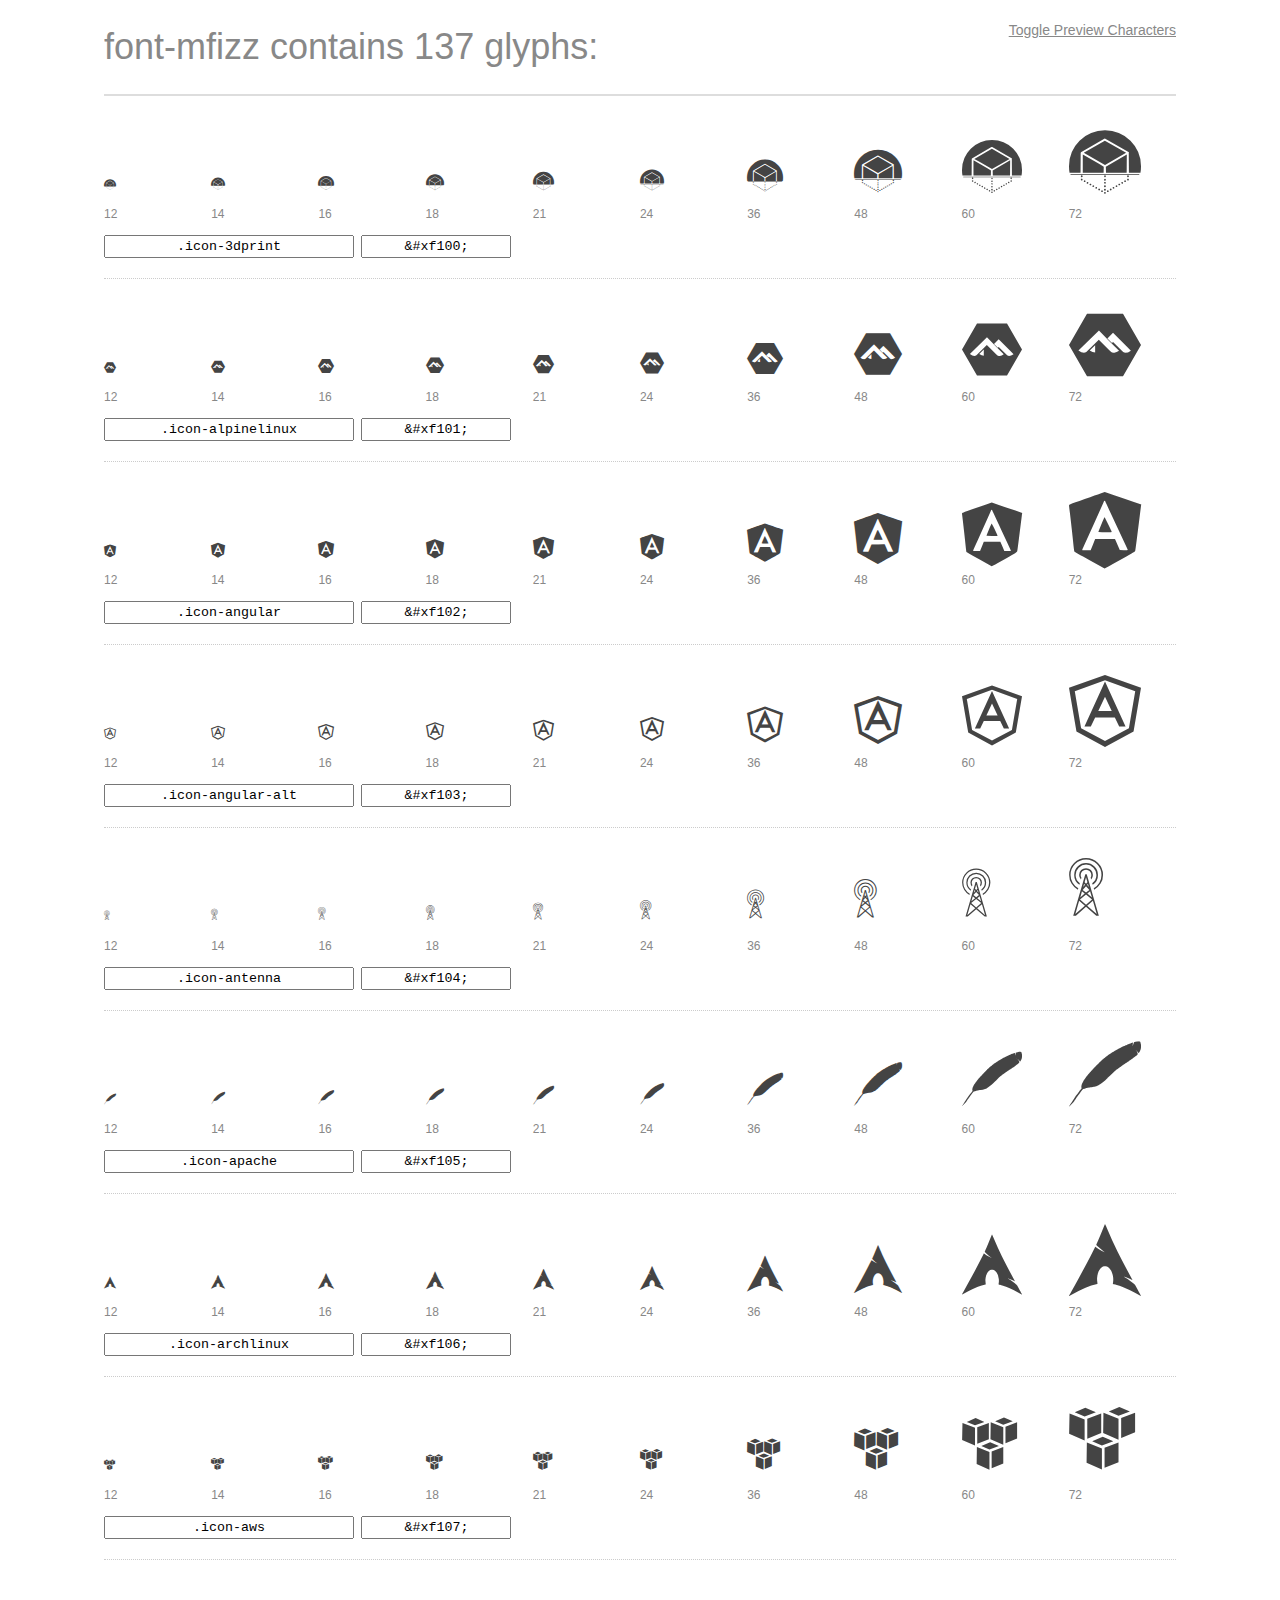
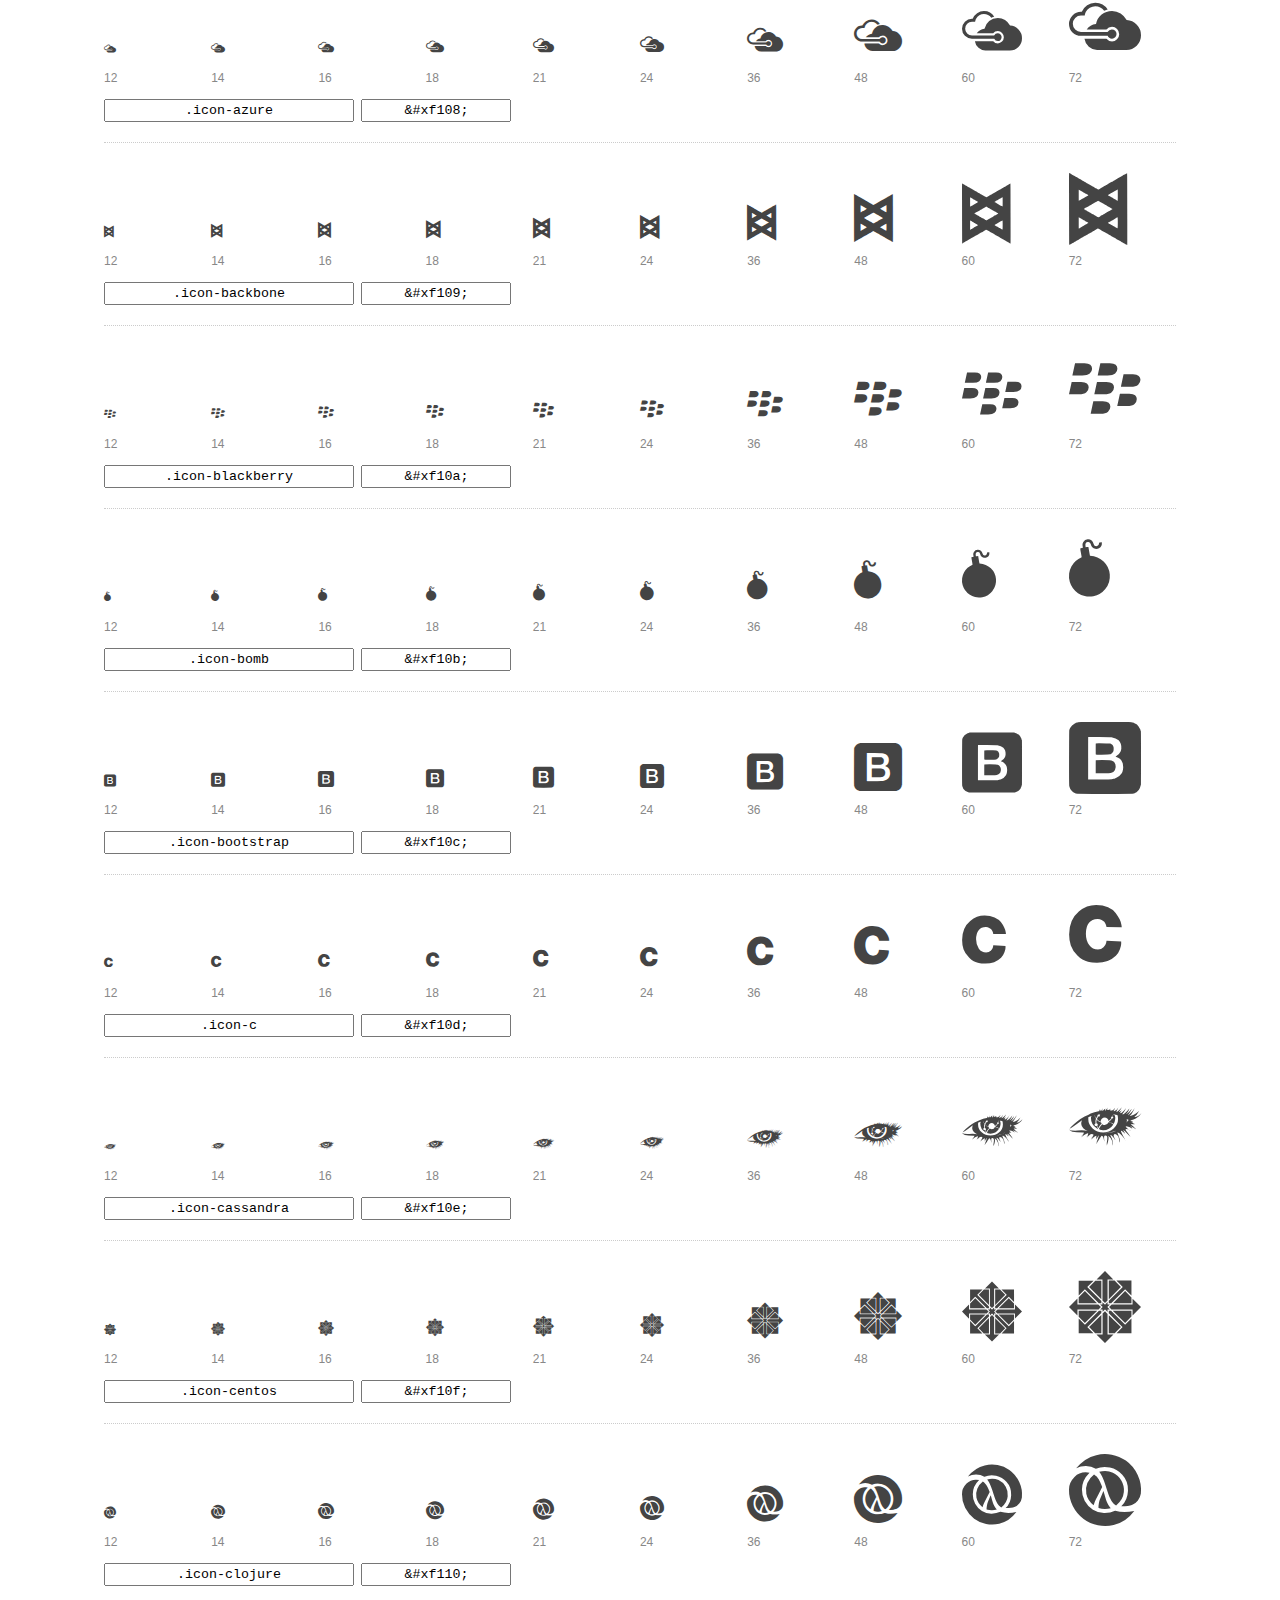
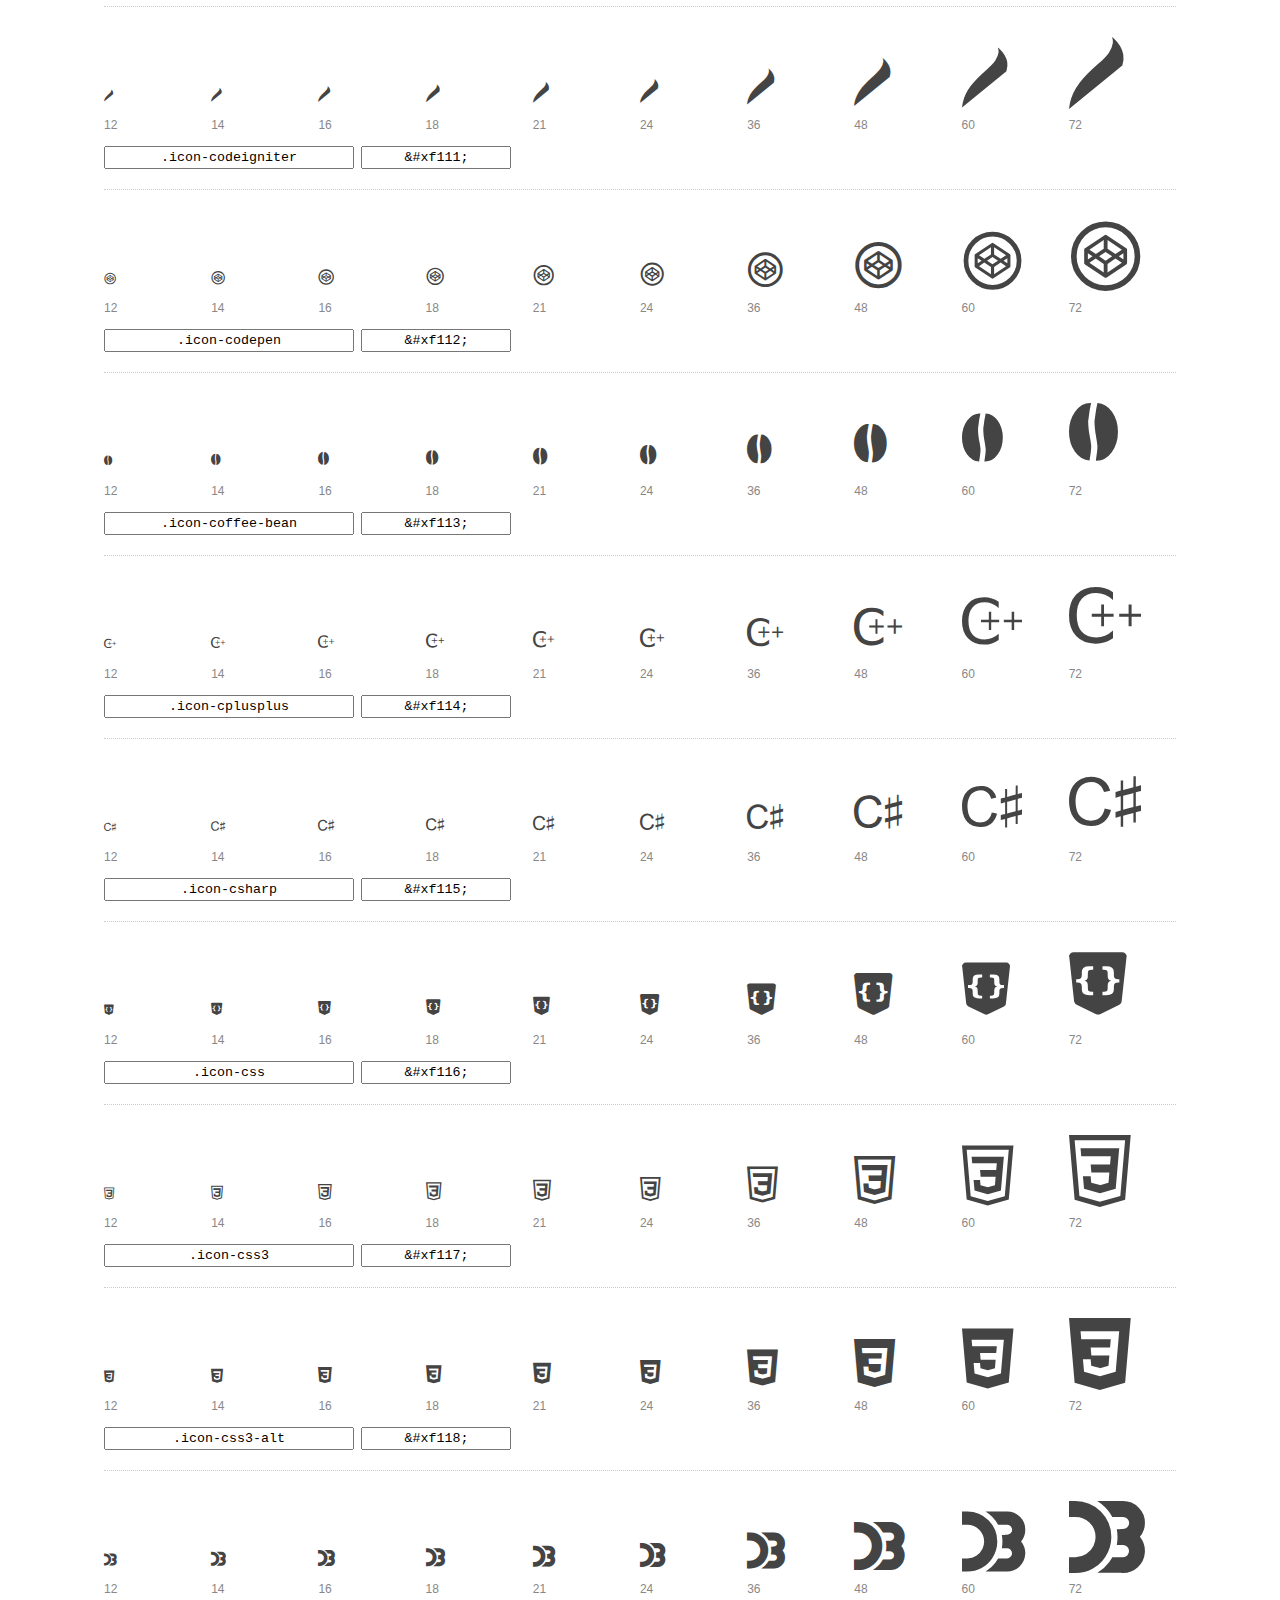
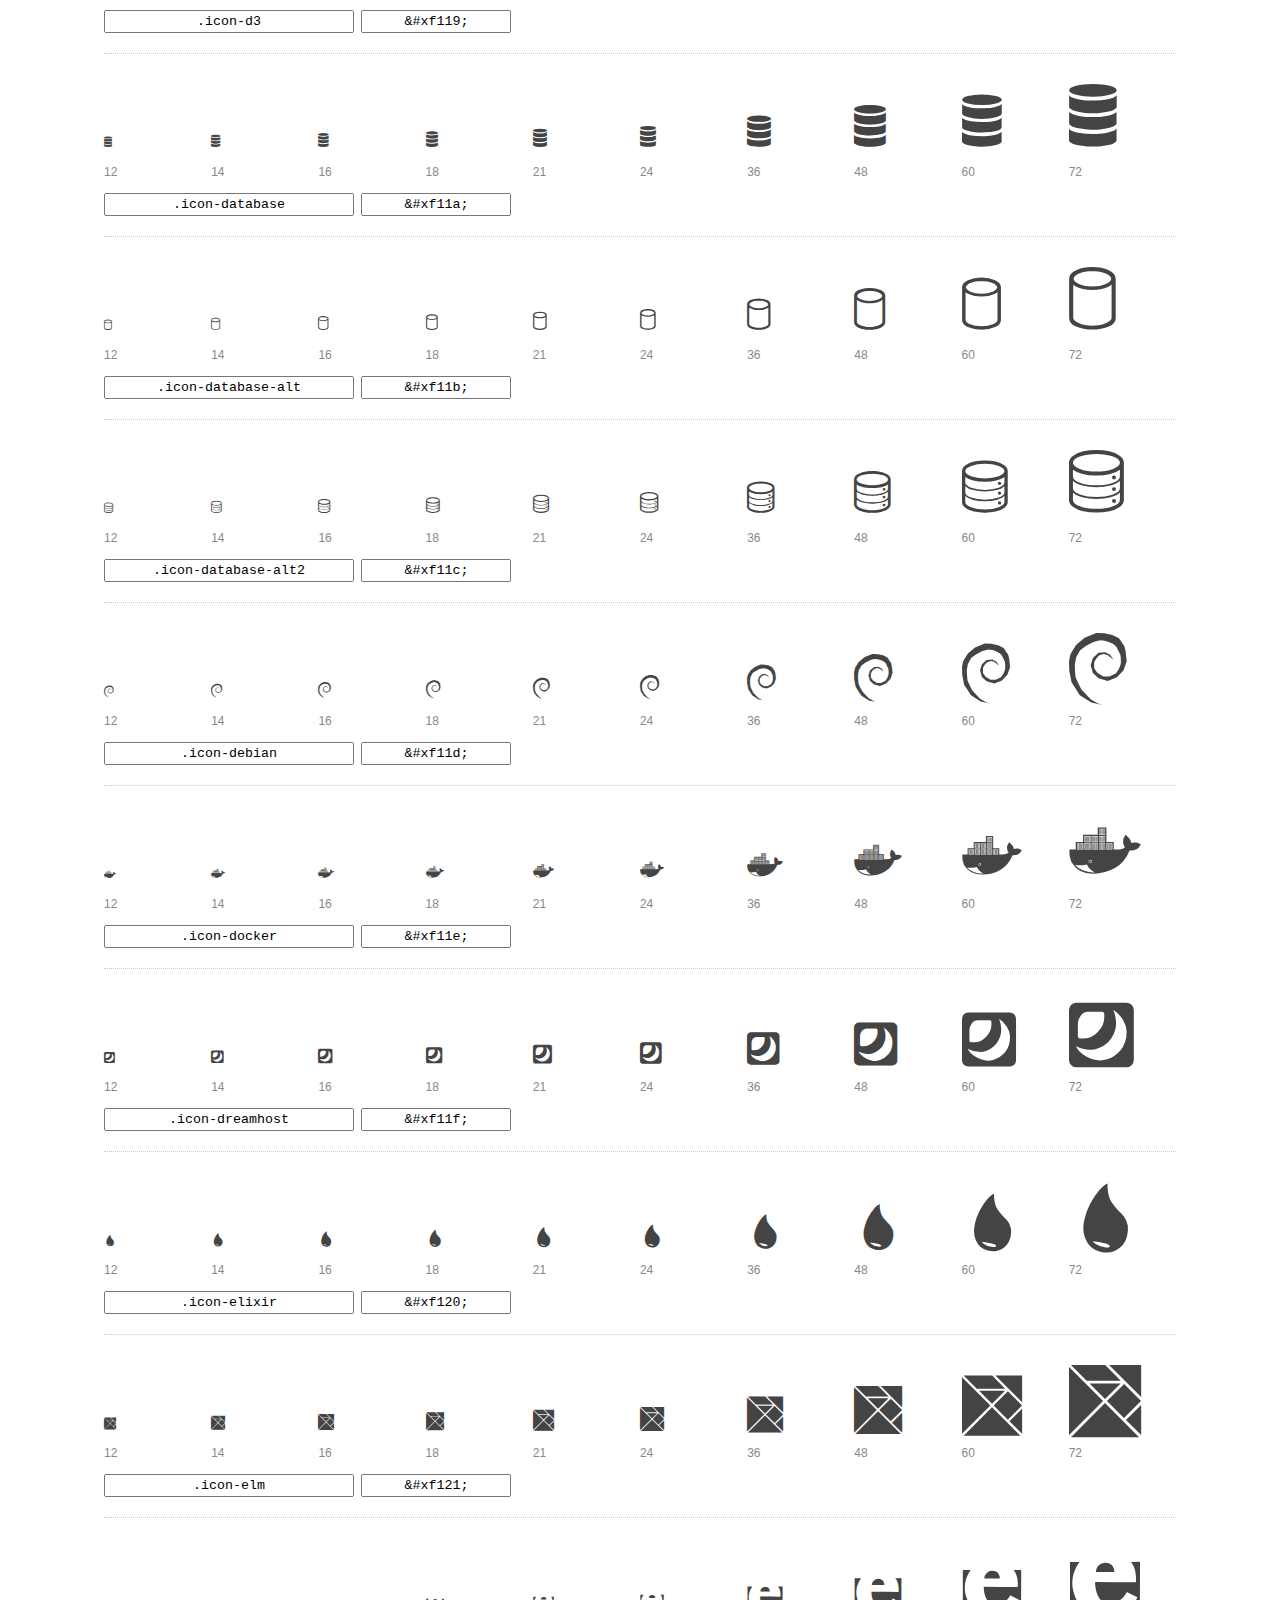
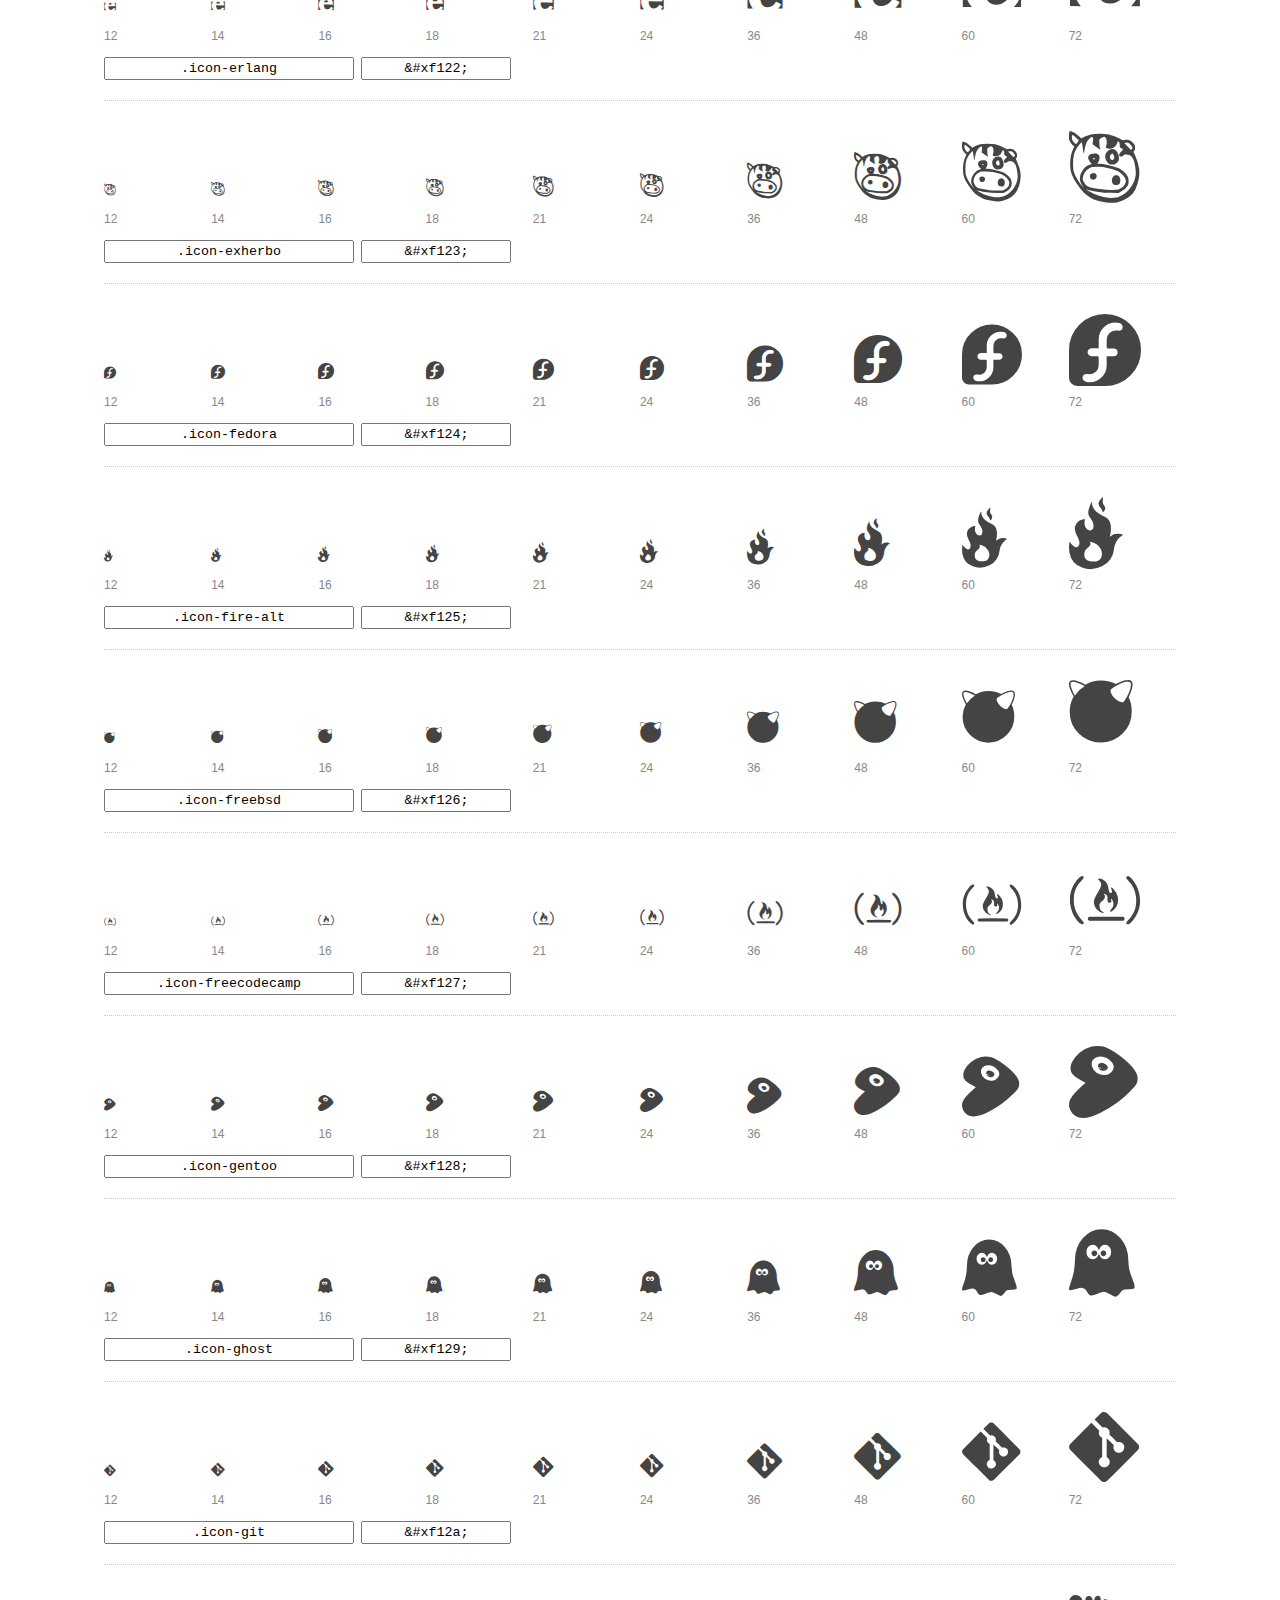
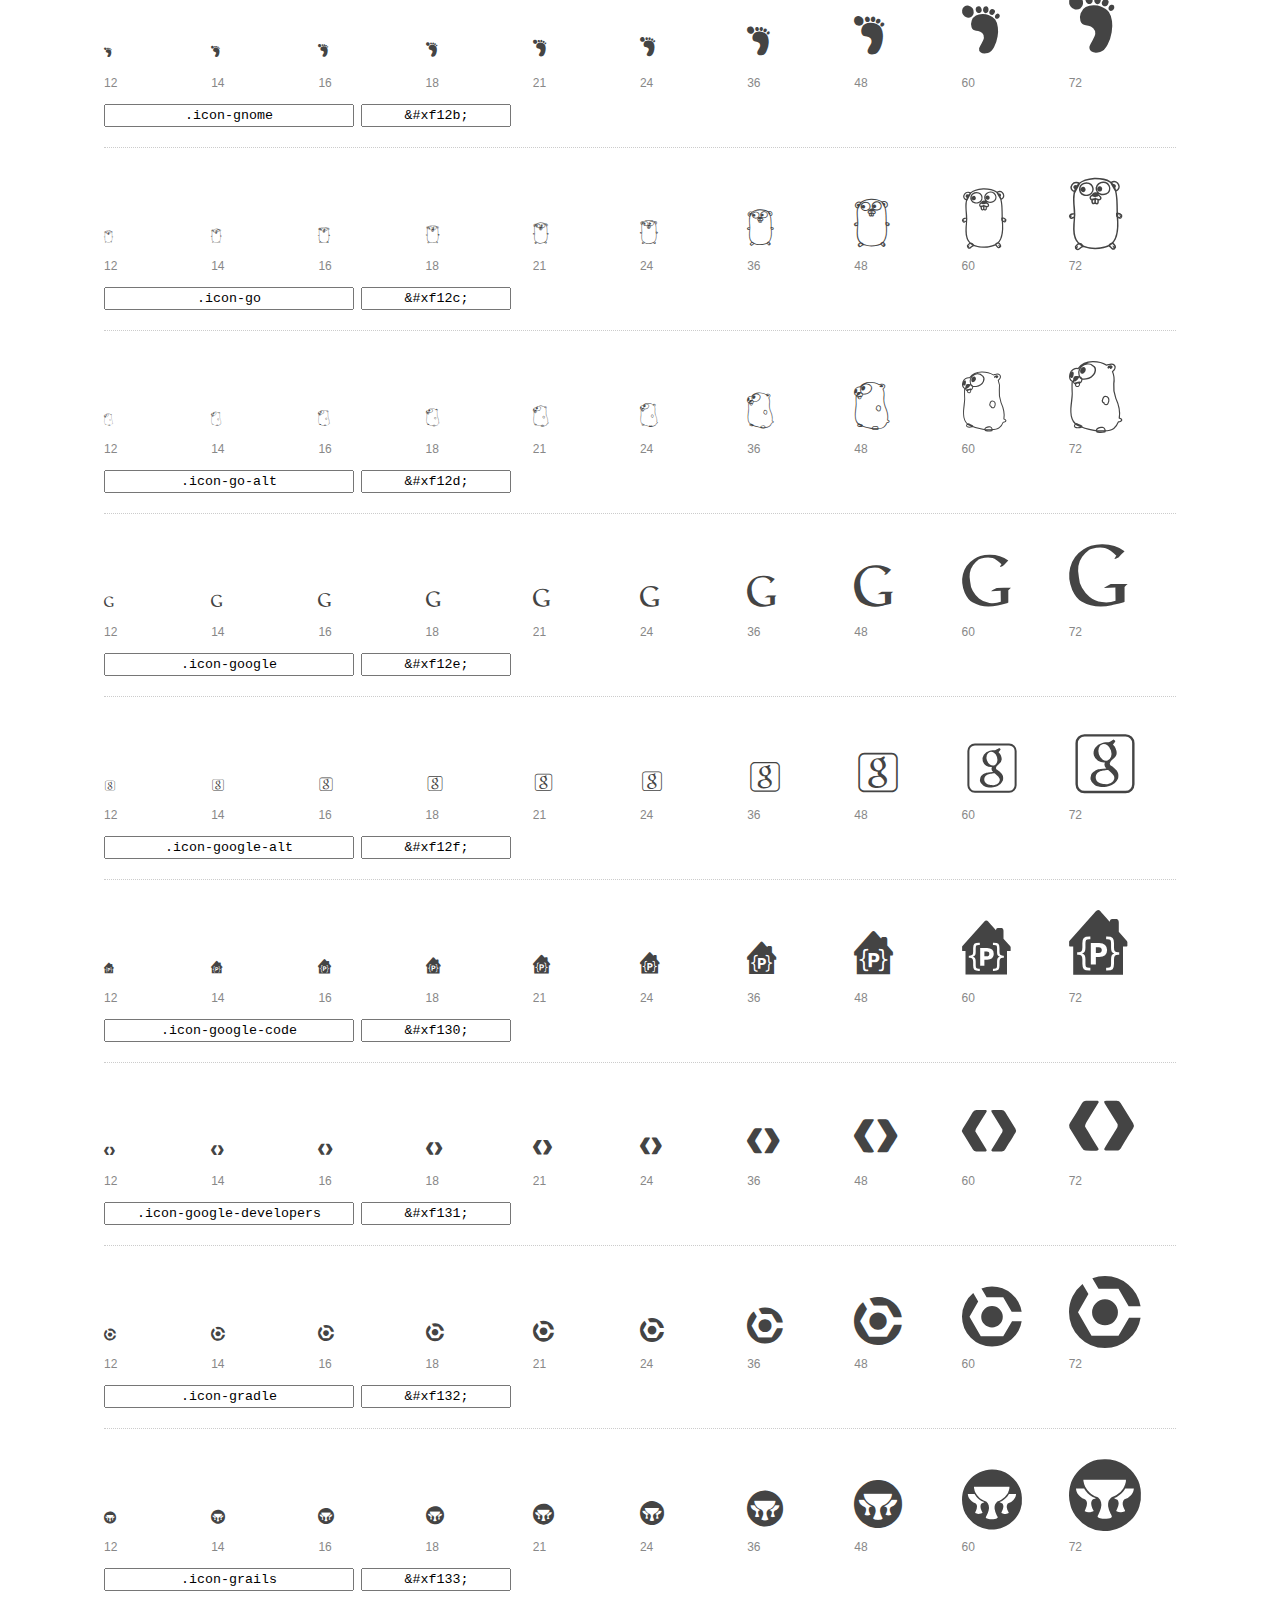
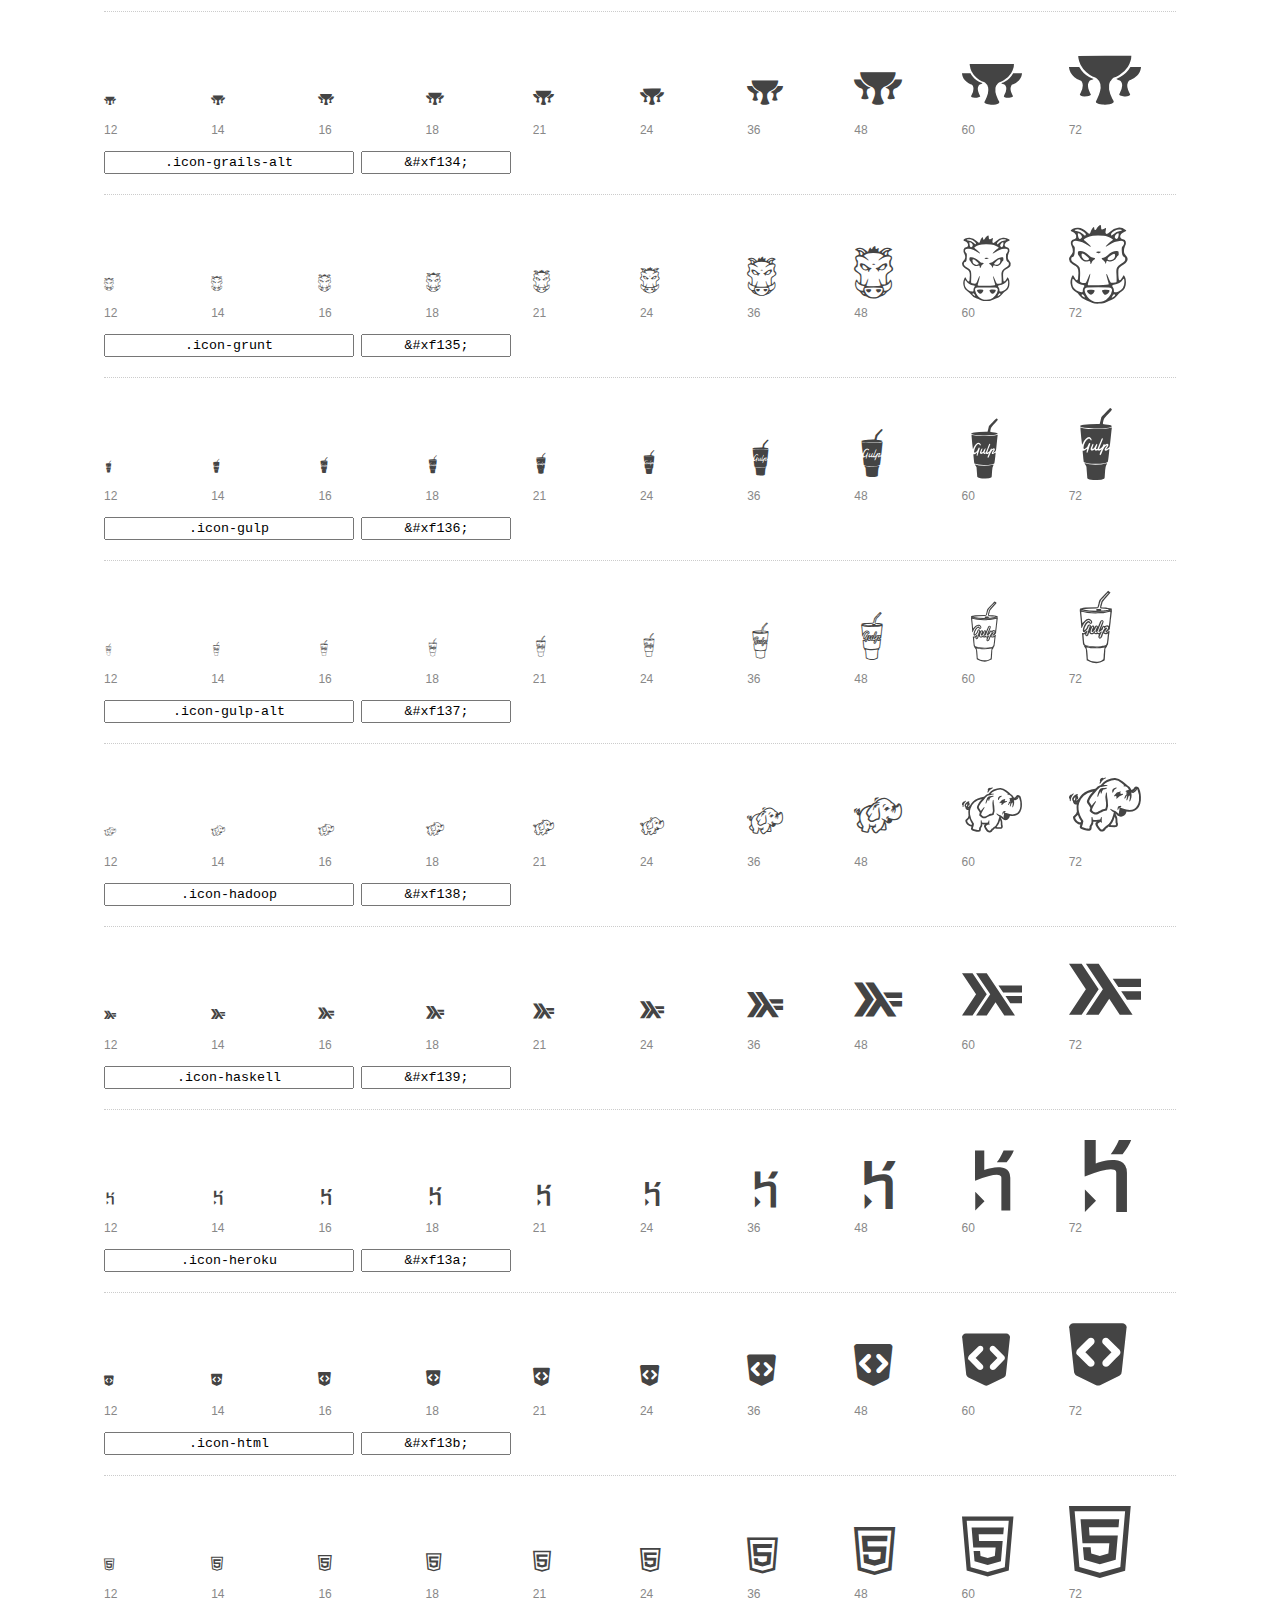
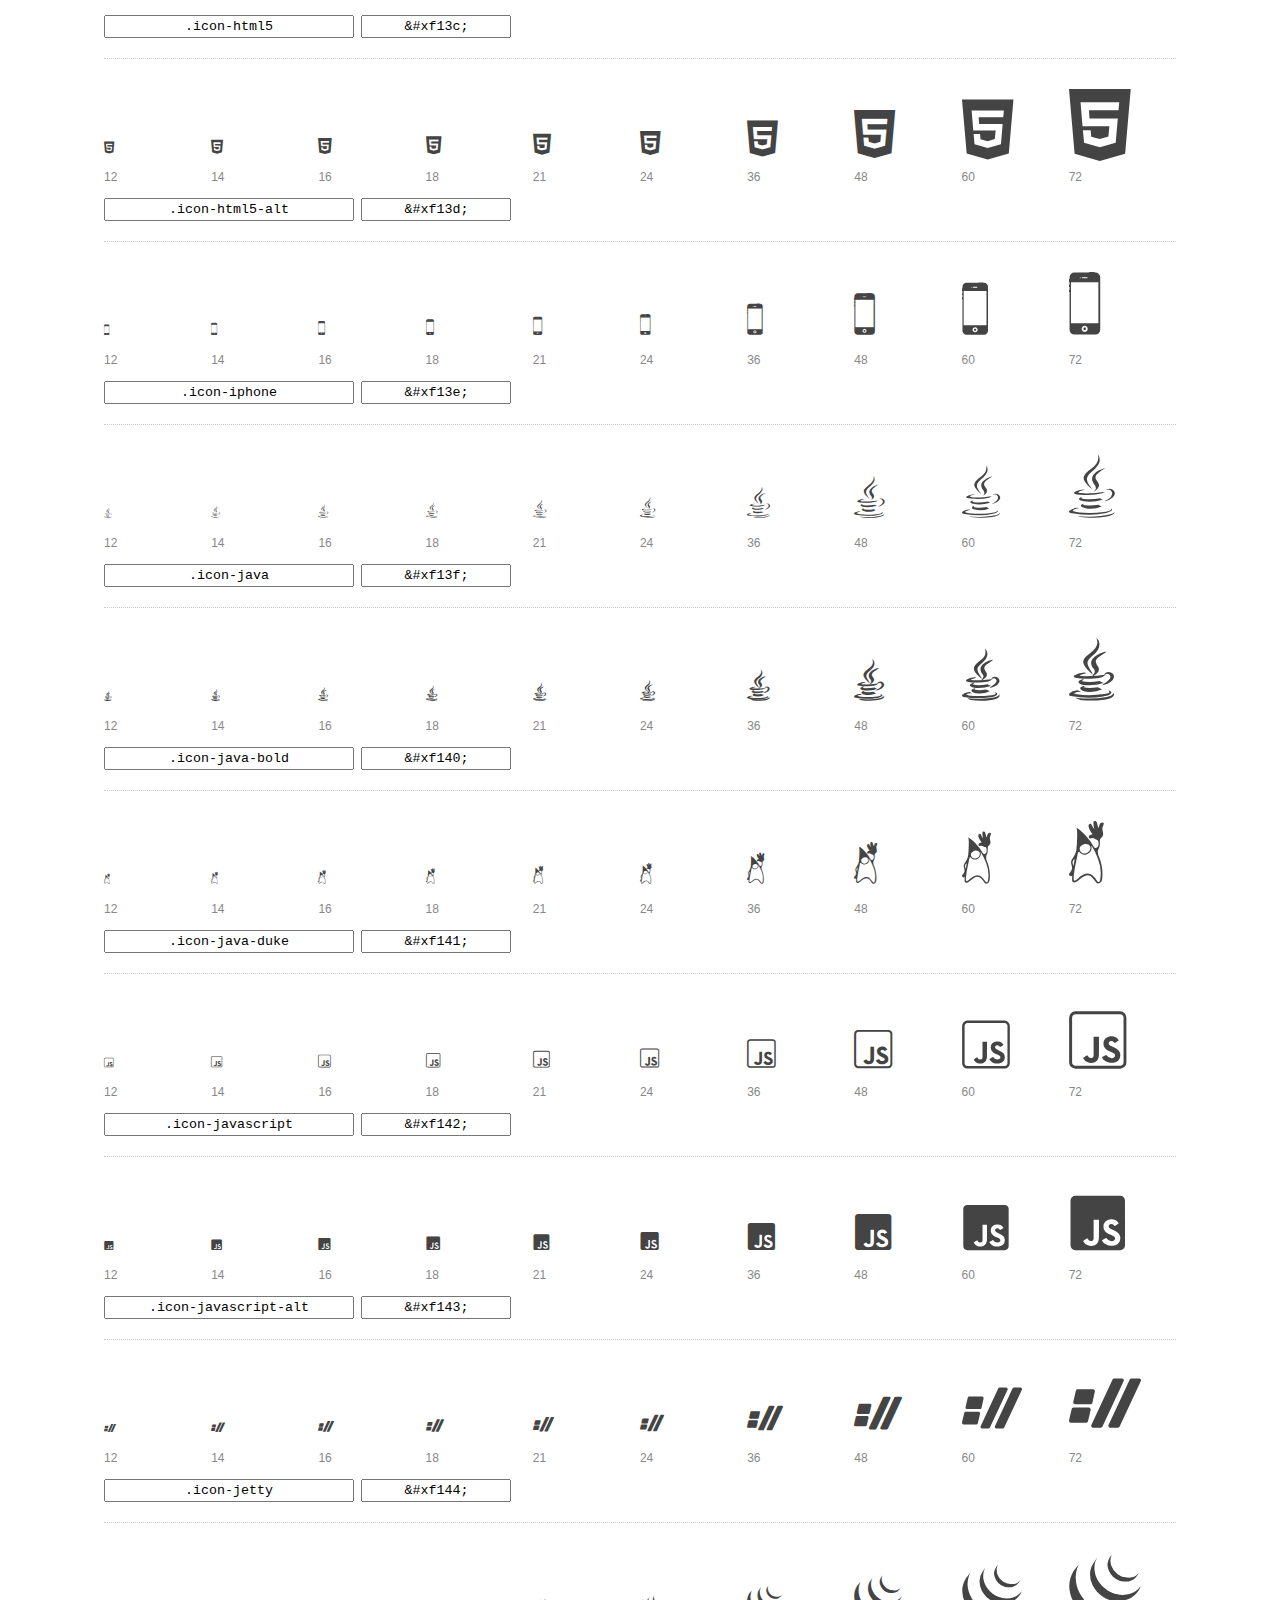
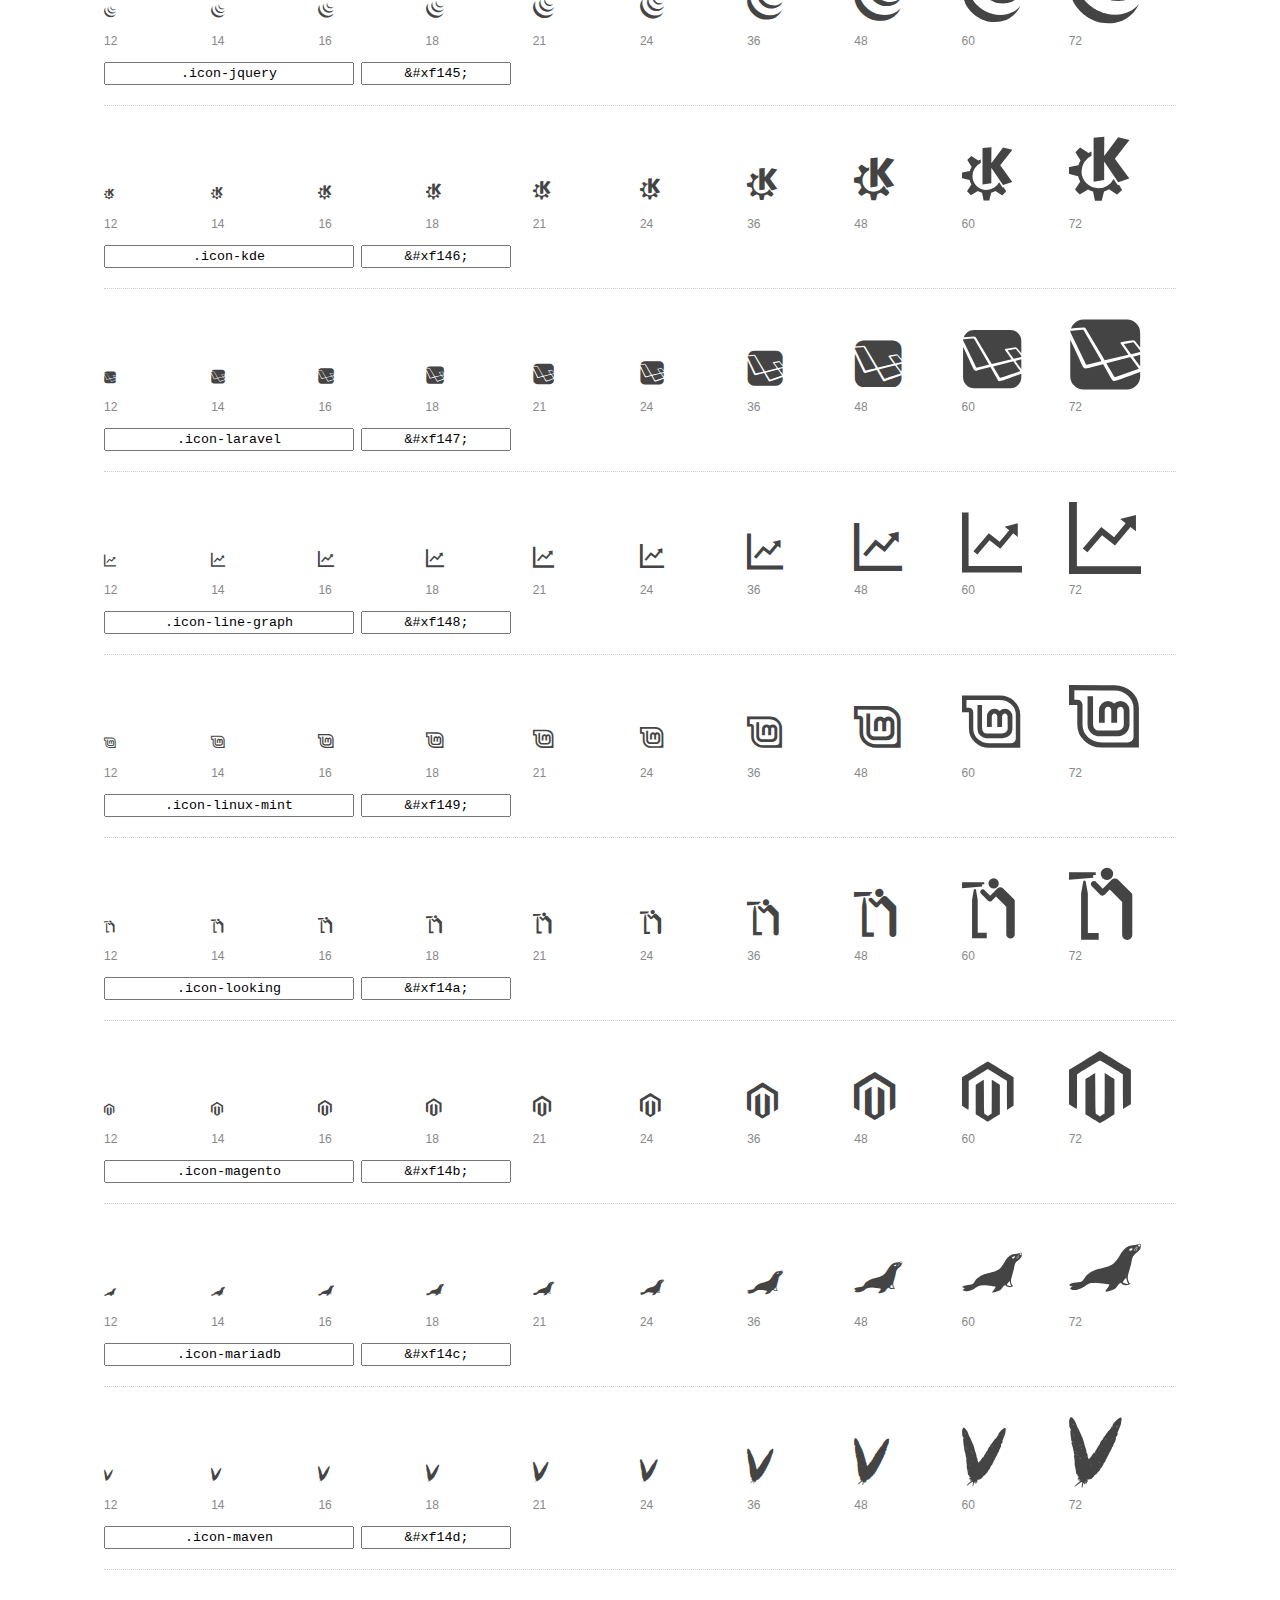
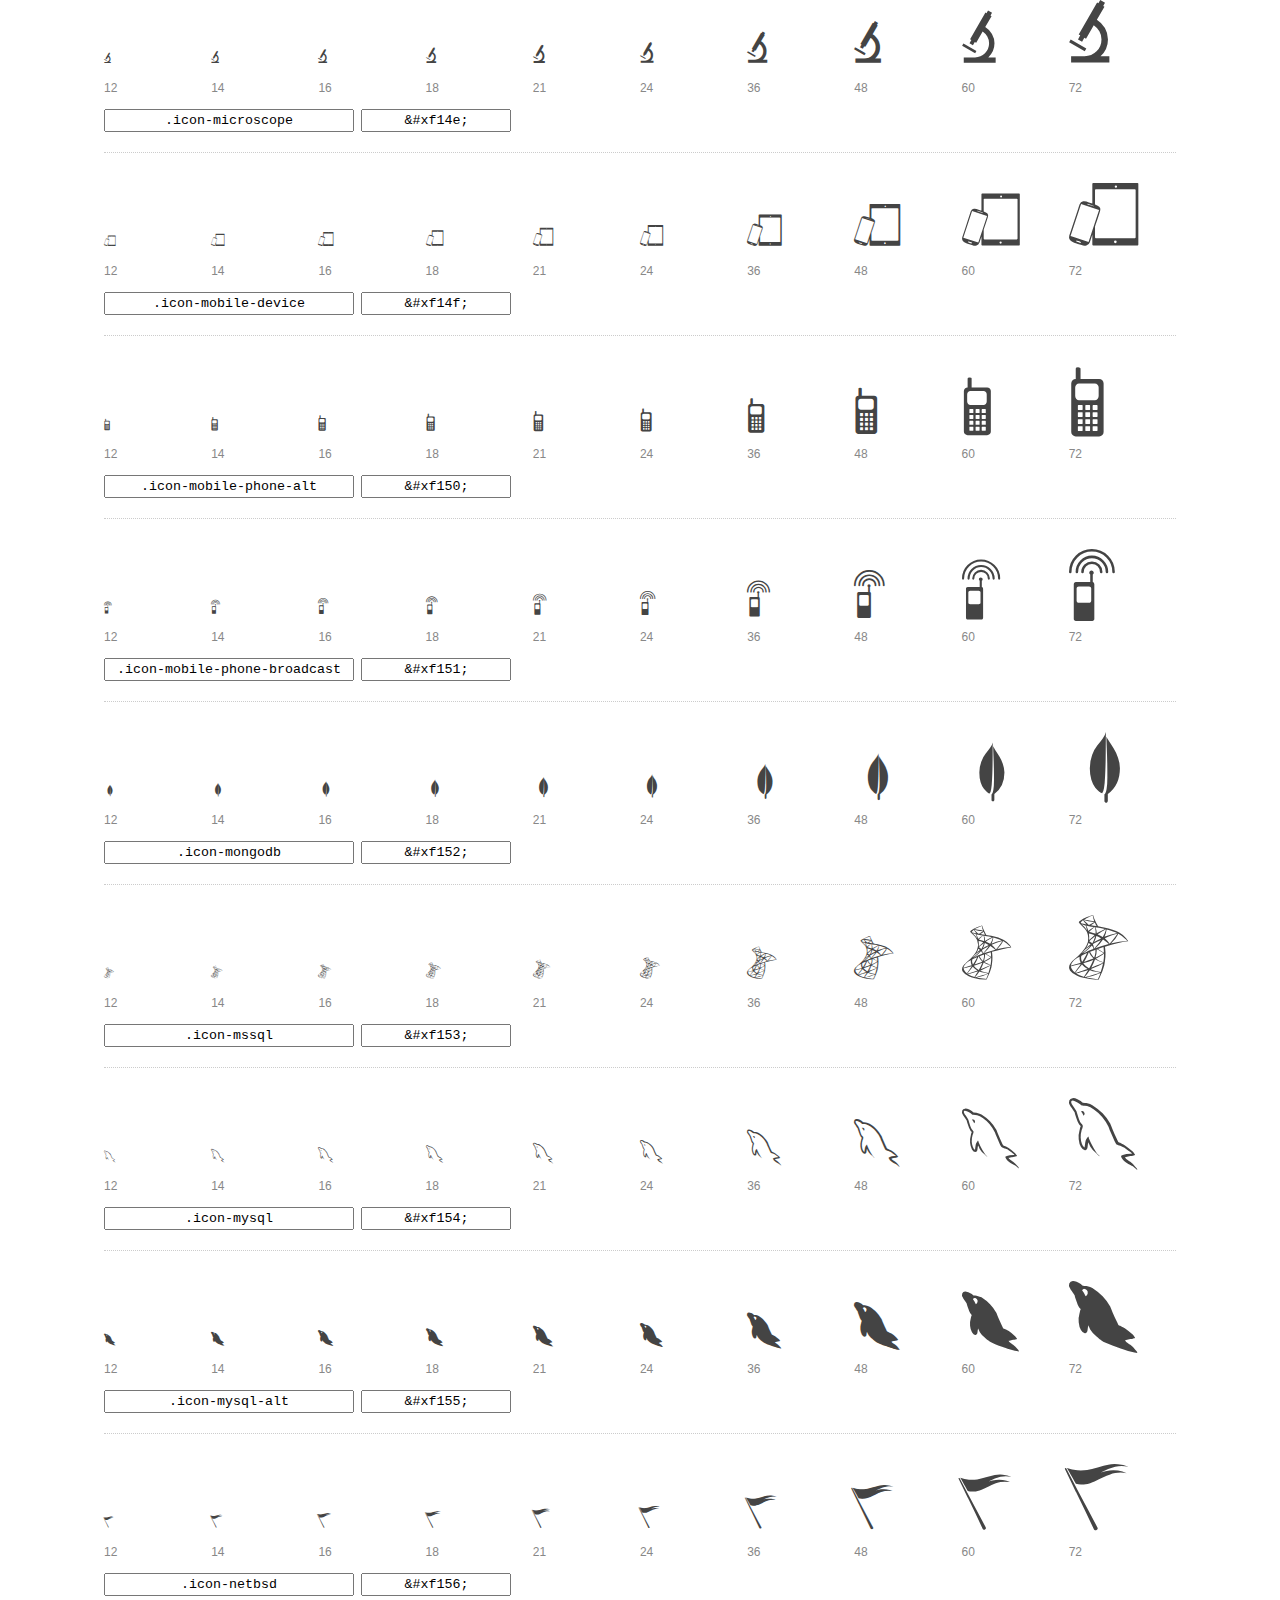
<file: fonts-mfizz/preview.html>
<!DOCTYPE html>
<html>
  <head>
    <title>font-mfizz glyphs preview</title>

    <style>
      /* Page Styles */

      * {
        -moz-box-sizing: border-box;
        -webkit-box-sizing: border-box;
        box-sizing: border-box;
        margin: 0;
        padding: 0;
      }

      body {
        background: #fff;
        color: #444;
        font: 16px/1.5 "Helvetica Neue", Helvetica, Arial, sans-serif;
      }

      a,
      a:visited {
        color: #888;
        text-decoration: underline;
      }
      a:hover,
      a:focus { color: #000; }

      header {
        border-bottom: 2px solid #ddd;
        margin-bottom: 20px;
        overflow: hidden;
        padding: 20px 0;
      }

      header h1 {
        color: #888;
        float: left;
        font-size: 36px;
        font-weight: 300;
      }

      header a {
        float: right;
        font-size: 14px;
      }

      .container {
        margin: 0 auto;
        max-width: 1200px;
        min-width: 960px;
        padding: 0 40px;
        width: 90%;
      }

      .glyph {
        border-bottom: 1px dotted #ccc;
        padding: 10px 0 20px;
        margin-bottom: 20px;
      }

      .preview-glyphs { vertical-align: bottom; }

      .preview-scale {
        color: #888;
        font-size: 12px;
        margin-top: 5px;
      }

      .step {
        display: inline-block;
        line-height: 1;
        position: relative;
        width: 10%;
      }

      .step .letters,
      .step i {
        -webkit-transition: opacity .3s;
        -moz-transition: opacity .3s;
        -ms-transition: opacity .3s;
        -o-transition: opacity .3s;
        transition: opacity .3s;
      }

      .step:hover .letters { opacity: 1; }
      .step:hover i { opacity: .3; }

      .letters {
        opacity: .3;
        position: absolute;
      }

      .characters-off .letters { display: none; }
      .characters-off .step:hover i { opacity: 1; }

      
      .size-12 { font-size: 12px; }
      
      .size-14 { font-size: 14px; }
      
      .size-16 { font-size: 16px; }
      
      .size-18 { font-size: 18px; }
      
      .size-21 { font-size: 21px; }
      
      .size-24 { font-size: 24px; }
      
      .size-36 { font-size: 36px; }
      
      .size-48 { font-size: 48px; }
      
      .size-60 { font-size: 60px; }
      
      .size-72 { font-size: 72px; }
      

      .usage { margin-top: 10px; }

      .usage input {
        font-family: monospace;
        margin-right: 3px;
        padding: 2px 5px;
        text-align: center;
      }

      .usage .point { width: 150px; }

      .usage .class { width: 250px; }

      footer {
        color: #888;
        font-size: 12px;
        padding: 20px 0;
      }

      /* Icon Font: font-mfizz */

      @font-face {
  font-family: "font-mfizz";
  src: url("./font-mfizz.eot");
  src: url("./font-mfizz.eot?#iefix") format("embedded-opentype"),
       url("./font-mfizz.woff") format("woff"),
       url("./font-mfizz.ttf") format("truetype"),
       url("./font-mfizz.svg#font-mfizz") format("svg");
  font-weight: normal;
  font-style: normal;
}

@media screen and (-webkit-min-device-pixel-ratio:0) {
  @font-face {
    font-family: "font-mfizz";
    src: url("./font-mfizz.svg#font-mfizz") format("svg");
  }
}

      [data-icon]:before { content: attr(data-icon); }

      [data-icon]:before,
      .icon-3dprint:before,
.icon-alpinelinux:before,
.icon-angular:before,
.icon-angular-alt:before,
.icon-antenna:before,
.icon-apache:before,
.icon-archlinux:before,
.icon-aws:before,
.icon-azure:before,
.icon-backbone:before,
.icon-blackberry:before,
.icon-bomb:before,
.icon-bootstrap:before,
.icon-c:before,
.icon-cassandra:before,
.icon-centos:before,
.icon-clojure:before,
.icon-codeigniter:before,
.icon-codepen:before,
.icon-coffee-bean:before,
.icon-cplusplus:before,
.icon-csharp:before,
.icon-css:before,
.icon-css3:before,
.icon-css3-alt:before,
.icon-d3:before,
.icon-database:before,
.icon-database-alt:before,
.icon-database-alt2:before,
.icon-debian:before,
.icon-docker:before,
.icon-dreamhost:before,
.icon-elixir:before,
.icon-elm:before,
.icon-erlang:before,
.icon-exherbo:before,
.icon-fedora:before,
.icon-fire-alt:before,
.icon-freebsd:before,
.icon-freecodecamp:before,
.icon-gentoo:before,
.icon-ghost:before,
.icon-git:before,
.icon-gnome:before,
.icon-go:before,
.icon-go-alt:before,
.icon-google:before,
.icon-google-alt:before,
.icon-google-code:before,
.icon-google-developers:before,
.icon-gradle:before,
.icon-grails:before,
.icon-grails-alt:before,
.icon-grunt:before,
.icon-gulp:before,
.icon-gulp-alt:before,
.icon-hadoop:before,
.icon-haskell:before,
.icon-heroku:before,
.icon-html:before,
.icon-html5:before,
.icon-html5-alt:before,
.icon-iphone:before,
.icon-java:before,
.icon-java-bold:before,
.icon-java-duke:before,
.icon-javascript:before,
.icon-javascript-alt:before,
.icon-jetty:before,
.icon-jquery:before,
.icon-kde:before,
.icon-laravel:before,
.icon-line-graph:before,
.icon-linux-mint:before,
.icon-looking:before,
.icon-magento:before,
.icon-mariadb:before,
.icon-maven:before,
.icon-microscope:before,
.icon-mobile-device:before,
.icon-mobile-phone-alt:before,
.icon-mobile-phone-broadcast:before,
.icon-mongodb:before,
.icon-mssql:before,
.icon-mysql:before,
.icon-mysql-alt:before,
.icon-netbsd:before,
.icon-nginx:before,
.icon-nginx-alt:before,
.icon-nginx-alt2:before,
.icon-nodejs:before,
.icon-npm:before,
.icon-objc:before,
.icon-openshift:before,
.icon-oracle:before,
.icon-oracle-alt:before,
.icon-osx:before,
.icon-perl:before,
.icon-phone-alt:before,
.icon-phone-gap:before,
.icon-phone-retro:before,
.icon-php:before,
.icon-php-alt:before,
.icon-playframework:before,
.icon-playframework-alt:before,
.icon-plone:before,
.icon-postgres:before,
.icon-postgres-alt:before,
.icon-python:before,
.icon-raspberrypi:before,
.icon-reactjs:before,
.icon-redhat:before,
.icon-redis:before,
.icon-ruby:before,
.icon-ruby-on-rails:before,
.icon-ruby-on-rails-alt:before,
.icon-rust:before,
.icon-sass:before,
.icon-satellite:before,
.icon-scala:before,
.icon-scala-alt:before,
.icon-script:before,
.icon-script-alt:before,
.icon-shell:before,
.icon-sitefinity:before,
.icon-solaris:before,
.icon-splatter:before,
.icon-spring:before,
.icon-suse:before,
.icon-svg:before,
.icon-symfony:before,
.icon-tomcat:before,
.icon-ubuntu:before,
.icon-unity:before,
.icon-wireless:before,
.icon-wordpress:before,
.icon-x11:before {
        display: inline-block;
  font-family: "font-mfizz";
  font-style: normal;
  font-weight: normal;
  font-variant: normal;
  line-height: 1;
  text-decoration: inherit;
  text-rendering: optimizeLegibility;
  text-transform: none;
  -moz-osx-font-smoothing: grayscale;
  -webkit-font-smoothing: antialiased;
  font-smoothing: antialiased;
      }

      .icon-3dprint:before { content: "\f100"; }
.icon-alpinelinux:before { content: "\f101"; }
.icon-angular:before { content: "\f102"; }
.icon-angular-alt:before { content: "\f103"; }
.icon-antenna:before { content: "\f104"; }
.icon-apache:before { content: "\f105"; }
.icon-archlinux:before { content: "\f106"; }
.icon-aws:before { content: "\f107"; }
.icon-azure:before { content: "\f108"; }
.icon-backbone:before { content: "\f109"; }
.icon-blackberry:before { content: "\f10a"; }
.icon-bomb:before { content: "\f10b"; }
.icon-bootstrap:before { content: "\f10c"; }
.icon-c:before { content: "\f10d"; }
.icon-cassandra:before { content: "\f10e"; }
.icon-centos:before { content: "\f10f"; }
.icon-clojure:before { content: "\f110"; }
.icon-codeigniter:before { content: "\f111"; }
.icon-codepen:before { content: "\f112"; }
.icon-coffee-bean:before { content: "\f113"; }
.icon-cplusplus:before { content: "\f114"; }
.icon-csharp:before { content: "\f115"; }
.icon-css:before { content: "\f116"; }
.icon-css3:before { content: "\f117"; }
.icon-css3-alt:before { content: "\f118"; }
.icon-d3:before { content: "\f119"; }
.icon-database:before { content: "\f11a"; }
.icon-database-alt:before { content: "\f11b"; }
.icon-database-alt2:before { content: "\f11c"; }
.icon-debian:before { content: "\f11d"; }
.icon-docker:before { content: "\f11e"; }
.icon-dreamhost:before { content: "\f11f"; }
.icon-elixir:before { content: "\f120"; }
.icon-elm:before { content: "\f121"; }
.icon-erlang:before { content: "\f122"; }
.icon-exherbo:before { content: "\f123"; }
.icon-fedora:before { content: "\f124"; }
.icon-fire-alt:before { content: "\f125"; }
.icon-freebsd:before { content: "\f126"; }
.icon-freecodecamp:before { content: "\f127"; }
.icon-gentoo:before { content: "\f128"; }
.icon-ghost:before { content: "\f129"; }
.icon-git:before { content: "\f12a"; }
.icon-gnome:before { content: "\f12b"; }
.icon-go:before { content: "\f12c"; }
.icon-go-alt:before { content: "\f12d"; }
.icon-google:before { content: "\f12e"; }
.icon-google-alt:before { content: "\f12f"; }
.icon-google-code:before { content: "\f130"; }
.icon-google-developers:before { content: "\f131"; }
.icon-gradle:before { content: "\f132"; }
.icon-grails:before { content: "\f133"; }
.icon-grails-alt:before { content: "\f134"; }
.icon-grunt:before { content: "\f135"; }
.icon-gulp:before { content: "\f136"; }
.icon-gulp-alt:before { content: "\f137"; }
.icon-hadoop:before { content: "\f138"; }
.icon-haskell:before { content: "\f139"; }
.icon-heroku:before { content: "\f13a"; }
.icon-html:before { content: "\f13b"; }
.icon-html5:before { content: "\f13c"; }
.icon-html5-alt:before { content: "\f13d"; }
.icon-iphone:before { content: "\f13e"; }
.icon-java:before { content: "\f13f"; }
.icon-java-bold:before { content: "\f140"; }
.icon-java-duke:before { content: "\f141"; }
.icon-javascript:before { content: "\f142"; }
.icon-javascript-alt:before { content: "\f143"; }
.icon-jetty:before { content: "\f144"; }
.icon-jquery:before { content: "\f145"; }
.icon-kde:before { content: "\f146"; }
.icon-laravel:before { content: "\f147"; }
.icon-line-graph:before { content: "\f148"; }
.icon-linux-mint:before { content: "\f149"; }
.icon-looking:before { content: "\f14a"; }
.icon-magento:before { content: "\f14b"; }
.icon-mariadb:before { content: "\f14c"; }
.icon-maven:before { content: "\f14d"; }
.icon-microscope:before { content: "\f14e"; }
.icon-mobile-device:before { content: "\f14f"; }
.icon-mobile-phone-alt:before { content: "\f150"; }
.icon-mobile-phone-broadcast:before { content: "\f151"; }
.icon-mongodb:before { content: "\f152"; }
.icon-mssql:before { content: "\f153"; }
.icon-mysql:before { content: "\f154"; }
.icon-mysql-alt:before { content: "\f155"; }
.icon-netbsd:before { content: "\f156"; }
.icon-nginx:before { content: "\f157"; }
.icon-nginx-alt:before { content: "\f158"; }
.icon-nginx-alt2:before { content: "\f159"; }
.icon-nodejs:before { content: "\f15a"; }
.icon-npm:before { content: "\f15b"; }
.icon-objc:before { content: "\f15c"; }
.icon-openshift:before { content: "\f15d"; }
.icon-oracle:before { content: "\f15e"; }
.icon-oracle-alt:before { content: "\f15f"; }
.icon-osx:before { content: "\f160"; }
.icon-perl:before { content: "\f161"; }
.icon-phone-alt:before { content: "\f162"; }
.icon-phone-gap:before { content: "\f163"; }
.icon-phone-retro:before { content: "\f164"; }
.icon-php:before { content: "\f165"; }
.icon-php-alt:before { content: "\f166"; }
.icon-playframework:before { content: "\f167"; }
.icon-playframework-alt:before { content: "\f168"; }
.icon-plone:before { content: "\f169"; }
.icon-postgres:before { content: "\f16a"; }
.icon-postgres-alt:before { content: "\f16b"; }
.icon-python:before { content: "\f16c"; }
.icon-raspberrypi:before { content: "\f16d"; }
.icon-reactjs:before { content: "\f16e"; }
.icon-redhat:before { content: "\f16f"; }
.icon-redis:before { content: "\f170"; }
.icon-ruby:before { content: "\f171"; }
.icon-ruby-on-rails:before { content: "\f172"; }
.icon-ruby-on-rails-alt:before { content: "\f173"; }
.icon-rust:before { content: "\f174"; }
.icon-sass:before { content: "\f175"; }
.icon-satellite:before { content: "\f176"; }
.icon-scala:before { content: "\f177"; }
.icon-scala-alt:before { content: "\f178"; }
.icon-script:before { content: "\f179"; }
.icon-script-alt:before { content: "\f17a"; }
.icon-shell:before { content: "\f17b"; }
.icon-sitefinity:before { content: "\f17c"; }
.icon-solaris:before { content: "\f17d"; }
.icon-splatter:before { content: "\f17e"; }
.icon-spring:before { content: "\f17f"; }
.icon-suse:before { content: "\f180"; }
.icon-svg:before { content: "\f181"; }
.icon-symfony:before { content: "\f182"; }
.icon-tomcat:before { content: "\f183"; }
.icon-ubuntu:before { content: "\f184"; }
.icon-unity:before { content: "\f185"; }
.icon-wireless:before { content: "\f186"; }
.icon-wordpress:before { content: "\f187"; }
.icon-x11:before { content: "\f188"; }
    </style>

    <!--[if lte IE 8]><script src="http://html5shiv.googlecode.com/svn/trunk/html5.js"></script><![endif]-->

    <script>
      function toggleCharacters() {
        var body = document.getElementsByTagName('body')[0];
        body.className = body.className === 'characters-off' ? '' : 'characters-off';
      }
    </script>
  </head>

  <body class="characters-off">
    <div id="page" class="container">
      <header>
        <h1>font-mfizz contains 137 glyphs:</h1>
        <a onclick="toggleCharacters(); return false;" href="#">Toggle Preview Characters</a>
      </header>

      
      <div class="glyph">
        <div class="preview-glyphs">
          <span class="step size-12"><span class="letters">Pp</span><i id="icon-3dprint" class="icon-3dprint"></i></span><span class="step size-14"><span class="letters">Pp</span><i id="icon-3dprint" class="icon-3dprint"></i></span><span class="step size-16"><span class="letters">Pp</span><i id="icon-3dprint" class="icon-3dprint"></i></span><span class="step size-18"><span class="letters">Pp</span><i id="icon-3dprint" class="icon-3dprint"></i></span><span class="step size-21"><span class="letters">Pp</span><i id="icon-3dprint" class="icon-3dprint"></i></span><span class="step size-24"><span class="letters">Pp</span><i id="icon-3dprint" class="icon-3dprint"></i></span><span class="step size-36"><span class="letters">Pp</span><i id="icon-3dprint" class="icon-3dprint"></i></span><span class="step size-48"><span class="letters">Pp</span><i id="icon-3dprint" class="icon-3dprint"></i></span><span class="step size-60"><span class="letters">Pp</span><i id="icon-3dprint" class="icon-3dprint"></i></span><span class="step size-72"><span class="letters">Pp</span><i id="icon-3dprint" class="icon-3dprint"></i></span>
        </div>
        <div class="preview-scale">
          <span class="step">12</span><span class="step">14</span><span class="step">16</span><span class="step">18</span><span class="step">21</span><span class="step">24</span><span class="step">36</span><span class="step">48</span><span class="step">60</span><span class="step">72</span>
        </div>
        <div class="usage">
          <input class="class" type="text" readonly="readonly" onClick="this.select();" value=".icon-3dprint" />
          <input class="point" type="text" readonly="readonly" onClick="this.select();" value="&amp;#xf100;" />
        </div>
      </div>
      
      <div class="glyph">
        <div class="preview-glyphs">
          <span class="step size-12"><span class="letters">Pp</span><i id="icon-alpinelinux" class="icon-alpinelinux"></i></span><span class="step size-14"><span class="letters">Pp</span><i id="icon-alpinelinux" class="icon-alpinelinux"></i></span><span class="step size-16"><span class="letters">Pp</span><i id="icon-alpinelinux" class="icon-alpinelinux"></i></span><span class="step size-18"><span class="letters">Pp</span><i id="icon-alpinelinux" class="icon-alpinelinux"></i></span><span class="step size-21"><span class="letters">Pp</span><i id="icon-alpinelinux" class="icon-alpinelinux"></i></span><span class="step size-24"><span class="letters">Pp</span><i id="icon-alpinelinux" class="icon-alpinelinux"></i></span><span class="step size-36"><span class="letters">Pp</span><i id="icon-alpinelinux" class="icon-alpinelinux"></i></span><span class="step size-48"><span class="letters">Pp</span><i id="icon-alpinelinux" class="icon-alpinelinux"></i></span><span class="step size-60"><span class="letters">Pp</span><i id="icon-alpinelinux" class="icon-alpinelinux"></i></span><span class="step size-72"><span class="letters">Pp</span><i id="icon-alpinelinux" class="icon-alpinelinux"></i></span>
        </div>
        <div class="preview-scale">
          <span class="step">12</span><span class="step">14</span><span class="step">16</span><span class="step">18</span><span class="step">21</span><span class="step">24</span><span class="step">36</span><span class="step">48</span><span class="step">60</span><span class="step">72</span>
        </div>
        <div class="usage">
          <input class="class" type="text" readonly="readonly" onClick="this.select();" value=".icon-alpinelinux" />
          <input class="point" type="text" readonly="readonly" onClick="this.select();" value="&amp;#xf101;" />
        </div>
      </div>
      
      <div class="glyph">
        <div class="preview-glyphs">
          <span class="step size-12"><span class="letters">Pp</span><i id="icon-angular" class="icon-angular"></i></span><span class="step size-14"><span class="letters">Pp</span><i id="icon-angular" class="icon-angular"></i></span><span class="step size-16"><span class="letters">Pp</span><i id="icon-angular" class="icon-angular"></i></span><span class="step size-18"><span class="letters">Pp</span><i id="icon-angular" class="icon-angular"></i></span><span class="step size-21"><span class="letters">Pp</span><i id="icon-angular" class="icon-angular"></i></span><span class="step size-24"><span class="letters">Pp</span><i id="icon-angular" class="icon-angular"></i></span><span class="step size-36"><span class="letters">Pp</span><i id="icon-angular" class="icon-angular"></i></span><span class="step size-48"><span class="letters">Pp</span><i id="icon-angular" class="icon-angular"></i></span><span class="step size-60"><span class="letters">Pp</span><i id="icon-angular" class="icon-angular"></i></span><span class="step size-72"><span class="letters">Pp</span><i id="icon-angular" class="icon-angular"></i></span>
        </div>
        <div class="preview-scale">
          <span class="step">12</span><span class="step">14</span><span class="step">16</span><span class="step">18</span><span class="step">21</span><span class="step">24</span><span class="step">36</span><span class="step">48</span><span class="step">60</span><span class="step">72</span>
        </div>
        <div class="usage">
          <input class="class" type="text" readonly="readonly" onClick="this.select();" value=".icon-angular" />
          <input class="point" type="text" readonly="readonly" onClick="this.select();" value="&amp;#xf102;" />
        </div>
      </div>
      
      <div class="glyph">
        <div class="preview-glyphs">
          <span class="step size-12"><span class="letters">Pp</span><i id="icon-angular-alt" class="icon-angular-alt"></i></span><span class="step size-14"><span class="letters">Pp</span><i id="icon-angular-alt" class="icon-angular-alt"></i></span><span class="step size-16"><span class="letters">Pp</span><i id="icon-angular-alt" class="icon-angular-alt"></i></span><span class="step size-18"><span class="letters">Pp</span><i id="icon-angular-alt" class="icon-angular-alt"></i></span><span class="step size-21"><span class="letters">Pp</span><i id="icon-angular-alt" class="icon-angular-alt"></i></span><span class="step size-24"><span class="letters">Pp</span><i id="icon-angular-alt" class="icon-angular-alt"></i></span><span class="step size-36"><span class="letters">Pp</span><i id="icon-angular-alt" class="icon-angular-alt"></i></span><span class="step size-48"><span class="letters">Pp</span><i id="icon-angular-alt" class="icon-angular-alt"></i></span><span class="step size-60"><span class="letters">Pp</span><i id="icon-angular-alt" class="icon-angular-alt"></i></span><span class="step size-72"><span class="letters">Pp</span><i id="icon-angular-alt" class="icon-angular-alt"></i></span>
        </div>
        <div class="preview-scale">
          <span class="step">12</span><span class="step">14</span><span class="step">16</span><span class="step">18</span><span class="step">21</span><span class="step">24</span><span class="step">36</span><span class="step">48</span><span class="step">60</span><span class="step">72</span>
        </div>
        <div class="usage">
          <input class="class" type="text" readonly="readonly" onClick="this.select();" value=".icon-angular-alt" />
          <input class="point" type="text" readonly="readonly" onClick="this.select();" value="&amp;#xf103;" />
        </div>
      </div>
      
      <div class="glyph">
        <div class="preview-glyphs">
          <span class="step size-12"><span class="letters">Pp</span><i id="icon-antenna" class="icon-antenna"></i></span><span class="step size-14"><span class="letters">Pp</span><i id="icon-antenna" class="icon-antenna"></i></span><span class="step size-16"><span class="letters">Pp</span><i id="icon-antenna" class="icon-antenna"></i></span><span class="step size-18"><span class="letters">Pp</span><i id="icon-antenna" class="icon-antenna"></i></span><span class="step size-21"><span class="letters">Pp</span><i id="icon-antenna" class="icon-antenna"></i></span><span class="step size-24"><span class="letters">Pp</span><i id="icon-antenna" class="icon-antenna"></i></span><span class="step size-36"><span class="letters">Pp</span><i id="icon-antenna" class="icon-antenna"></i></span><span class="step size-48"><span class="letters">Pp</span><i id="icon-antenna" class="icon-antenna"></i></span><span class="step size-60"><span class="letters">Pp</span><i id="icon-antenna" class="icon-antenna"></i></span><span class="step size-72"><span class="letters">Pp</span><i id="icon-antenna" class="icon-antenna"></i></span>
        </div>
        <div class="preview-scale">
          <span class="step">12</span><span class="step">14</span><span class="step">16</span><span class="step">18</span><span class="step">21</span><span class="step">24</span><span class="step">36</span><span class="step">48</span><span class="step">60</span><span class="step">72</span>
        </div>
        <div class="usage">
          <input class="class" type="text" readonly="readonly" onClick="this.select();" value=".icon-antenna" />
          <input class="point" type="text" readonly="readonly" onClick="this.select();" value="&amp;#xf104;" />
        </div>
      </div>
      
      <div class="glyph">
        <div class="preview-glyphs">
          <span class="step size-12"><span class="letters">Pp</span><i id="icon-apache" class="icon-apache"></i></span><span class="step size-14"><span class="letters">Pp</span><i id="icon-apache" class="icon-apache"></i></span><span class="step size-16"><span class="letters">Pp</span><i id="icon-apache" class="icon-apache"></i></span><span class="step size-18"><span class="letters">Pp</span><i id="icon-apache" class="icon-apache"></i></span><span class="step size-21"><span class="letters">Pp</span><i id="icon-apache" class="icon-apache"></i></span><span class="step size-24"><span class="letters">Pp</span><i id="icon-apache" class="icon-apache"></i></span><span class="step size-36"><span class="letters">Pp</span><i id="icon-apache" class="icon-apache"></i></span><span class="step size-48"><span class="letters">Pp</span><i id="icon-apache" class="icon-apache"></i></span><span class="step size-60"><span class="letters">Pp</span><i id="icon-apache" class="icon-apache"></i></span><span class="step size-72"><span class="letters">Pp</span><i id="icon-apache" class="icon-apache"></i></span>
        </div>
        <div class="preview-scale">
          <span class="step">12</span><span class="step">14</span><span class="step">16</span><span class="step">18</span><span class="step">21</span><span class="step">24</span><span class="step">36</span><span class="step">48</span><span class="step">60</span><span class="step">72</span>
        </div>
        <div class="usage">
          <input class="class" type="text" readonly="readonly" onClick="this.select();" value=".icon-apache" />
          <input class="point" type="text" readonly="readonly" onClick="this.select();" value="&amp;#xf105;" />
        </div>
      </div>
      
      <div class="glyph">
        <div class="preview-glyphs">
          <span class="step size-12"><span class="letters">Pp</span><i id="icon-archlinux" class="icon-archlinux"></i></span><span class="step size-14"><span class="letters">Pp</span><i id="icon-archlinux" class="icon-archlinux"></i></span><span class="step size-16"><span class="letters">Pp</span><i id="icon-archlinux" class="icon-archlinux"></i></span><span class="step size-18"><span class="letters">Pp</span><i id="icon-archlinux" class="icon-archlinux"></i></span><span class="step size-21"><span class="letters">Pp</span><i id="icon-archlinux" class="icon-archlinux"></i></span><span class="step size-24"><span class="letters">Pp</span><i id="icon-archlinux" class="icon-archlinux"></i></span><span class="step size-36"><span class="letters">Pp</span><i id="icon-archlinux" class="icon-archlinux"></i></span><span class="step size-48"><span class="letters">Pp</span><i id="icon-archlinux" class="icon-archlinux"></i></span><span class="step size-60"><span class="letters">Pp</span><i id="icon-archlinux" class="icon-archlinux"></i></span><span class="step size-72"><span class="letters">Pp</span><i id="icon-archlinux" class="icon-archlinux"></i></span>
        </div>
        <div class="preview-scale">
          <span class="step">12</span><span class="step">14</span><span class="step">16</span><span class="step">18</span><span class="step">21</span><span class="step">24</span><span class="step">36</span><span class="step">48</span><span class="step">60</span><span class="step">72</span>
        </div>
        <div class="usage">
          <input class="class" type="text" readonly="readonly" onClick="this.select();" value=".icon-archlinux" />
          <input class="point" type="text" readonly="readonly" onClick="this.select();" value="&amp;#xf106;" />
        </div>
      </div>
      
      <div class="glyph">
        <div class="preview-glyphs">
          <span class="step size-12"><span class="letters">Pp</span><i id="icon-aws" class="icon-aws"></i></span><span class="step size-14"><span class="letters">Pp</span><i id="icon-aws" class="icon-aws"></i></span><span class="step size-16"><span class="letters">Pp</span><i id="icon-aws" class="icon-aws"></i></span><span class="step size-18"><span class="letters">Pp</span><i id="icon-aws" class="icon-aws"></i></span><span class="step size-21"><span class="letters">Pp</span><i id="icon-aws" class="icon-aws"></i></span><span class="step size-24"><span class="letters">Pp</span><i id="icon-aws" class="icon-aws"></i></span><span class="step size-36"><span class="letters">Pp</span><i id="icon-aws" class="icon-aws"></i></span><span class="step size-48"><span class="letters">Pp</span><i id="icon-aws" class="icon-aws"></i></span><span class="step size-60"><span class="letters">Pp</span><i id="icon-aws" class="icon-aws"></i></span><span class="step size-72"><span class="letters">Pp</span><i id="icon-aws" class="icon-aws"></i></span>
        </div>
        <div class="preview-scale">
          <span class="step">12</span><span class="step">14</span><span class="step">16</span><span class="step">18</span><span class="step">21</span><span class="step">24</span><span class="step">36</span><span class="step">48</span><span class="step">60</span><span class="step">72</span>
        </div>
        <div class="usage">
          <input class="class" type="text" readonly="readonly" onClick="this.select();" value=".icon-aws" />
          <input class="point" type="text" readonly="readonly" onClick="this.select();" value="&amp;#xf107;" />
        </div>
      </div>
      
      <div class="glyph">
        <div class="preview-glyphs">
          <span class="step size-12"><span class="letters">Pp</span><i id="icon-azure" class="icon-azure"></i></span><span class="step size-14"><span class="letters">Pp</span><i id="icon-azure" class="icon-azure"></i></span><span class="step size-16"><span class="letters">Pp</span><i id="icon-azure" class="icon-azure"></i></span><span class="step size-18"><span class="letters">Pp</span><i id="icon-azure" class="icon-azure"></i></span><span class="step size-21"><span class="letters">Pp</span><i id="icon-azure" class="icon-azure"></i></span><span class="step size-24"><span class="letters">Pp</span><i id="icon-azure" class="icon-azure"></i></span><span class="step size-36"><span class="letters">Pp</span><i id="icon-azure" class="icon-azure"></i></span><span class="step size-48"><span class="letters">Pp</span><i id="icon-azure" class="icon-azure"></i></span><span class="step size-60"><span class="letters">Pp</span><i id="icon-azure" class="icon-azure"></i></span><span class="step size-72"><span class="letters">Pp</span><i id="icon-azure" class="icon-azure"></i></span>
        </div>
        <div class="preview-scale">
          <span class="step">12</span><span class="step">14</span><span class="step">16</span><span class="step">18</span><span class="step">21</span><span class="step">24</span><span class="step">36</span><span class="step">48</span><span class="step">60</span><span class="step">72</span>
        </div>
        <div class="usage">
          <input class="class" type="text" readonly="readonly" onClick="this.select();" value=".icon-azure" />
          <input class="point" type="text" readonly="readonly" onClick="this.select();" value="&amp;#xf108;" />
        </div>
      </div>
      
      <div class="glyph">
        <div class="preview-glyphs">
          <span class="step size-12"><span class="letters">Pp</span><i id="icon-backbone" class="icon-backbone"></i></span><span class="step size-14"><span class="letters">Pp</span><i id="icon-backbone" class="icon-backbone"></i></span><span class="step size-16"><span class="letters">Pp</span><i id="icon-backbone" class="icon-backbone"></i></span><span class="step size-18"><span class="letters">Pp</span><i id="icon-backbone" class="icon-backbone"></i></span><span class="step size-21"><span class="letters">Pp</span><i id="icon-backbone" class="icon-backbone"></i></span><span class="step size-24"><span class="letters">Pp</span><i id="icon-backbone" class="icon-backbone"></i></span><span class="step size-36"><span class="letters">Pp</span><i id="icon-backbone" class="icon-backbone"></i></span><span class="step size-48"><span class="letters">Pp</span><i id="icon-backbone" class="icon-backbone"></i></span><span class="step size-60"><span class="letters">Pp</span><i id="icon-backbone" class="icon-backbone"></i></span><span class="step size-72"><span class="letters">Pp</span><i id="icon-backbone" class="icon-backbone"></i></span>
        </div>
        <div class="preview-scale">
          <span class="step">12</span><span class="step">14</span><span class="step">16</span><span class="step">18</span><span class="step">21</span><span class="step">24</span><span class="step">36</span><span class="step">48</span><span class="step">60</span><span class="step">72</span>
        </div>
        <div class="usage">
          <input class="class" type="text" readonly="readonly" onClick="this.select();" value=".icon-backbone" />
          <input class="point" type="text" readonly="readonly" onClick="this.select();" value="&amp;#xf109;" />
        </div>
      </div>
      
      <div class="glyph">
        <div class="preview-glyphs">
          <span class="step size-12"><span class="letters">Pp</span><i id="icon-blackberry" class="icon-blackberry"></i></span><span class="step size-14"><span class="letters">Pp</span><i id="icon-blackberry" class="icon-blackberry"></i></span><span class="step size-16"><span class="letters">Pp</span><i id="icon-blackberry" class="icon-blackberry"></i></span><span class="step size-18"><span class="letters">Pp</span><i id="icon-blackberry" class="icon-blackberry"></i></span><span class="step size-21"><span class="letters">Pp</span><i id="icon-blackberry" class="icon-blackberry"></i></span><span class="step size-24"><span class="letters">Pp</span><i id="icon-blackberry" class="icon-blackberry"></i></span><span class="step size-36"><span class="letters">Pp</span><i id="icon-blackberry" class="icon-blackberry"></i></span><span class="step size-48"><span class="letters">Pp</span><i id="icon-blackberry" class="icon-blackberry"></i></span><span class="step size-60"><span class="letters">Pp</span><i id="icon-blackberry" class="icon-blackberry"></i></span><span class="step size-72"><span class="letters">Pp</span><i id="icon-blackberry" class="icon-blackberry"></i></span>
        </div>
        <div class="preview-scale">
          <span class="step">12</span><span class="step">14</span><span class="step">16</span><span class="step">18</span><span class="step">21</span><span class="step">24</span><span class="step">36</span><span class="step">48</span><span class="step">60</span><span class="step">72</span>
        </div>
        <div class="usage">
          <input class="class" type="text" readonly="readonly" onClick="this.select();" value=".icon-blackberry" />
          <input class="point" type="text" readonly="readonly" onClick="this.select();" value="&amp;#xf10a;" />
        </div>
      </div>
      
      <div class="glyph">
        <div class="preview-glyphs">
          <span class="step size-12"><span class="letters">Pp</span><i id="icon-bomb" class="icon-bomb"></i></span><span class="step size-14"><span class="letters">Pp</span><i id="icon-bomb" class="icon-bomb"></i></span><span class="step size-16"><span class="letters">Pp</span><i id="icon-bomb" class="icon-bomb"></i></span><span class="step size-18"><span class="letters">Pp</span><i id="icon-bomb" class="icon-bomb"></i></span><span class="step size-21"><span class="letters">Pp</span><i id="icon-bomb" class="icon-bomb"></i></span><span class="step size-24"><span class="letters">Pp</span><i id="icon-bomb" class="icon-bomb"></i></span><span class="step size-36"><span class="letters">Pp</span><i id="icon-bomb" class="icon-bomb"></i></span><span class="step size-48"><span class="letters">Pp</span><i id="icon-bomb" class="icon-bomb"></i></span><span class="step size-60"><span class="letters">Pp</span><i id="icon-bomb" class="icon-bomb"></i></span><span class="step size-72"><span class="letters">Pp</span><i id="icon-bomb" class="icon-bomb"></i></span>
        </div>
        <div class="preview-scale">
          <span class="step">12</span><span class="step">14</span><span class="step">16</span><span class="step">18</span><span class="step">21</span><span class="step">24</span><span class="step">36</span><span class="step">48</span><span class="step">60</span><span class="step">72</span>
        </div>
        <div class="usage">
          <input class="class" type="text" readonly="readonly" onClick="this.select();" value=".icon-bomb" />
          <input class="point" type="text" readonly="readonly" onClick="this.select();" value="&amp;#xf10b;" />
        </div>
      </div>
      
      <div class="glyph">
        <div class="preview-glyphs">
          <span class="step size-12"><span class="letters">Pp</span><i id="icon-bootstrap" class="icon-bootstrap"></i></span><span class="step size-14"><span class="letters">Pp</span><i id="icon-bootstrap" class="icon-bootstrap"></i></span><span class="step size-16"><span class="letters">Pp</span><i id="icon-bootstrap" class="icon-bootstrap"></i></span><span class="step size-18"><span class="letters">Pp</span><i id="icon-bootstrap" class="icon-bootstrap"></i></span><span class="step size-21"><span class="letters">Pp</span><i id="icon-bootstrap" class="icon-bootstrap"></i></span><span class="step size-24"><span class="letters">Pp</span><i id="icon-bootstrap" class="icon-bootstrap"></i></span><span class="step size-36"><span class="letters">Pp</span><i id="icon-bootstrap" class="icon-bootstrap"></i></span><span class="step size-48"><span class="letters">Pp</span><i id="icon-bootstrap" class="icon-bootstrap"></i></span><span class="step size-60"><span class="letters">Pp</span><i id="icon-bootstrap" class="icon-bootstrap"></i></span><span class="step size-72"><span class="letters">Pp</span><i id="icon-bootstrap" class="icon-bootstrap"></i></span>
        </div>
        <div class="preview-scale">
          <span class="step">12</span><span class="step">14</span><span class="step">16</span><span class="step">18</span><span class="step">21</span><span class="step">24</span><span class="step">36</span><span class="step">48</span><span class="step">60</span><span class="step">72</span>
        </div>
        <div class="usage">
          <input class="class" type="text" readonly="readonly" onClick="this.select();" value=".icon-bootstrap" />
          <input class="point" type="text" readonly="readonly" onClick="this.select();" value="&amp;#xf10c;" />
        </div>
      </div>
      
      <div class="glyph">
        <div class="preview-glyphs">
          <span class="step size-12"><span class="letters">Pp</span><i id="icon-c" class="icon-c"></i></span><span class="step size-14"><span class="letters">Pp</span><i id="icon-c" class="icon-c"></i></span><span class="step size-16"><span class="letters">Pp</span><i id="icon-c" class="icon-c"></i></span><span class="step size-18"><span class="letters">Pp</span><i id="icon-c" class="icon-c"></i></span><span class="step size-21"><span class="letters">Pp</span><i id="icon-c" class="icon-c"></i></span><span class="step size-24"><span class="letters">Pp</span><i id="icon-c" class="icon-c"></i></span><span class="step size-36"><span class="letters">Pp</span><i id="icon-c" class="icon-c"></i></span><span class="step size-48"><span class="letters">Pp</span><i id="icon-c" class="icon-c"></i></span><span class="step size-60"><span class="letters">Pp</span><i id="icon-c" class="icon-c"></i></span><span class="step size-72"><span class="letters">Pp</span><i id="icon-c" class="icon-c"></i></span>
        </div>
        <div class="preview-scale">
          <span class="step">12</span><span class="step">14</span><span class="step">16</span><span class="step">18</span><span class="step">21</span><span class="step">24</span><span class="step">36</span><span class="step">48</span><span class="step">60</span><span class="step">72</span>
        </div>
        <div class="usage">
          <input class="class" type="text" readonly="readonly" onClick="this.select();" value=".icon-c" />
          <input class="point" type="text" readonly="readonly" onClick="this.select();" value="&amp;#xf10d;" />
        </div>
      </div>
      
      <div class="glyph">
        <div class="preview-glyphs">
          <span class="step size-12"><span class="letters">Pp</span><i id="icon-cassandra" class="icon-cassandra"></i></span><span class="step size-14"><span class="letters">Pp</span><i id="icon-cassandra" class="icon-cassandra"></i></span><span class="step size-16"><span class="letters">Pp</span><i id="icon-cassandra" class="icon-cassandra"></i></span><span class="step size-18"><span class="letters">Pp</span><i id="icon-cassandra" class="icon-cassandra"></i></span><span class="step size-21"><span class="letters">Pp</span><i id="icon-cassandra" class="icon-cassandra"></i></span><span class="step size-24"><span class="letters">Pp</span><i id="icon-cassandra" class="icon-cassandra"></i></span><span class="step size-36"><span class="letters">Pp</span><i id="icon-cassandra" class="icon-cassandra"></i></span><span class="step size-48"><span class="letters">Pp</span><i id="icon-cassandra" class="icon-cassandra"></i></span><span class="step size-60"><span class="letters">Pp</span><i id="icon-cassandra" class="icon-cassandra"></i></span><span class="step size-72"><span class="letters">Pp</span><i id="icon-cassandra" class="icon-cassandra"></i></span>
        </div>
        <div class="preview-scale">
          <span class="step">12</span><span class="step">14</span><span class="step">16</span><span class="step">18</span><span class="step">21</span><span class="step">24</span><span class="step">36</span><span class="step">48</span><span class="step">60</span><span class="step">72</span>
        </div>
        <div class="usage">
          <input class="class" type="text" readonly="readonly" onClick="this.select();" value=".icon-cassandra" />
          <input class="point" type="text" readonly="readonly" onClick="this.select();" value="&amp;#xf10e;" />
        </div>
      </div>
      
      <div class="glyph">
        <div class="preview-glyphs">
          <span class="step size-12"><span class="letters">Pp</span><i id="icon-centos" class="icon-centos"></i></span><span class="step size-14"><span class="letters">Pp</span><i id="icon-centos" class="icon-centos"></i></span><span class="step size-16"><span class="letters">Pp</span><i id="icon-centos" class="icon-centos"></i></span><span class="step size-18"><span class="letters">Pp</span><i id="icon-centos" class="icon-centos"></i></span><span class="step size-21"><span class="letters">Pp</span><i id="icon-centos" class="icon-centos"></i></span><span class="step size-24"><span class="letters">Pp</span><i id="icon-centos" class="icon-centos"></i></span><span class="step size-36"><span class="letters">Pp</span><i id="icon-centos" class="icon-centos"></i></span><span class="step size-48"><span class="letters">Pp</span><i id="icon-centos" class="icon-centos"></i></span><span class="step size-60"><span class="letters">Pp</span><i id="icon-centos" class="icon-centos"></i></span><span class="step size-72"><span class="letters">Pp</span><i id="icon-centos" class="icon-centos"></i></span>
        </div>
        <div class="preview-scale">
          <span class="step">12</span><span class="step">14</span><span class="step">16</span><span class="step">18</span><span class="step">21</span><span class="step">24</span><span class="step">36</span><span class="step">48</span><span class="step">60</span><span class="step">72</span>
        </div>
        <div class="usage">
          <input class="class" type="text" readonly="readonly" onClick="this.select();" value=".icon-centos" />
          <input class="point" type="text" readonly="readonly" onClick="this.select();" value="&amp;#xf10f;" />
        </div>
      </div>
      
      <div class="glyph">
        <div class="preview-glyphs">
          <span class="step size-12"><span class="letters">Pp</span><i id="icon-clojure" class="icon-clojure"></i></span><span class="step size-14"><span class="letters">Pp</span><i id="icon-clojure" class="icon-clojure"></i></span><span class="step size-16"><span class="letters">Pp</span><i id="icon-clojure" class="icon-clojure"></i></span><span class="step size-18"><span class="letters">Pp</span><i id="icon-clojure" class="icon-clojure"></i></span><span class="step size-21"><span class="letters">Pp</span><i id="icon-clojure" class="icon-clojure"></i></span><span class="step size-24"><span class="letters">Pp</span><i id="icon-clojure" class="icon-clojure"></i></span><span class="step size-36"><span class="letters">Pp</span><i id="icon-clojure" class="icon-clojure"></i></span><span class="step size-48"><span class="letters">Pp</span><i id="icon-clojure" class="icon-clojure"></i></span><span class="step size-60"><span class="letters">Pp</span><i id="icon-clojure" class="icon-clojure"></i></span><span class="step size-72"><span class="letters">Pp</span><i id="icon-clojure" class="icon-clojure"></i></span>
        </div>
        <div class="preview-scale">
          <span class="step">12</span><span class="step">14</span><span class="step">16</span><span class="step">18</span><span class="step">21</span><span class="step">24</span><span class="step">36</span><span class="step">48</span><span class="step">60</span><span class="step">72</span>
        </div>
        <div class="usage">
          <input class="class" type="text" readonly="readonly" onClick="this.select();" value=".icon-clojure" />
          <input class="point" type="text" readonly="readonly" onClick="this.select();" value="&amp;#xf110;" />
        </div>
      </div>
      
      <div class="glyph">
        <div class="preview-glyphs">
          <span class="step size-12"><span class="letters">Pp</span><i id="icon-codeigniter" class="icon-codeigniter"></i></span><span class="step size-14"><span class="letters">Pp</span><i id="icon-codeigniter" class="icon-codeigniter"></i></span><span class="step size-16"><span class="letters">Pp</span><i id="icon-codeigniter" class="icon-codeigniter"></i></span><span class="step size-18"><span class="letters">Pp</span><i id="icon-codeigniter" class="icon-codeigniter"></i></span><span class="step size-21"><span class="letters">Pp</span><i id="icon-codeigniter" class="icon-codeigniter"></i></span><span class="step size-24"><span class="letters">Pp</span><i id="icon-codeigniter" class="icon-codeigniter"></i></span><span class="step size-36"><span class="letters">Pp</span><i id="icon-codeigniter" class="icon-codeigniter"></i></span><span class="step size-48"><span class="letters">Pp</span><i id="icon-codeigniter" class="icon-codeigniter"></i></span><span class="step size-60"><span class="letters">Pp</span><i id="icon-codeigniter" class="icon-codeigniter"></i></span><span class="step size-72"><span class="letters">Pp</span><i id="icon-codeigniter" class="icon-codeigniter"></i></span>
        </div>
        <div class="preview-scale">
          <span class="step">12</span><span class="step">14</span><span class="step">16</span><span class="step">18</span><span class="step">21</span><span class="step">24</span><span class="step">36</span><span class="step">48</span><span class="step">60</span><span class="step">72</span>
        </div>
        <div class="usage">
          <input class="class" type="text" readonly="readonly" onClick="this.select();" value=".icon-codeigniter" />
          <input class="point" type="text" readonly="readonly" onClick="this.select();" value="&amp;#xf111;" />
        </div>
      </div>
      
      <div class="glyph">
        <div class="preview-glyphs">
          <span class="step size-12"><span class="letters">Pp</span><i id="icon-codepen" class="icon-codepen"></i></span><span class="step size-14"><span class="letters">Pp</span><i id="icon-codepen" class="icon-codepen"></i></span><span class="step size-16"><span class="letters">Pp</span><i id="icon-codepen" class="icon-codepen"></i></span><span class="step size-18"><span class="letters">Pp</span><i id="icon-codepen" class="icon-codepen"></i></span><span class="step size-21"><span class="letters">Pp</span><i id="icon-codepen" class="icon-codepen"></i></span><span class="step size-24"><span class="letters">Pp</span><i id="icon-codepen" class="icon-codepen"></i></span><span class="step size-36"><span class="letters">Pp</span><i id="icon-codepen" class="icon-codepen"></i></span><span class="step size-48"><span class="letters">Pp</span><i id="icon-codepen" class="icon-codepen"></i></span><span class="step size-60"><span class="letters">Pp</span><i id="icon-codepen" class="icon-codepen"></i></span><span class="step size-72"><span class="letters">Pp</span><i id="icon-codepen" class="icon-codepen"></i></span>
        </div>
        <div class="preview-scale">
          <span class="step">12</span><span class="step">14</span><span class="step">16</span><span class="step">18</span><span class="step">21</span><span class="step">24</span><span class="step">36</span><span class="step">48</span><span class="step">60</span><span class="step">72</span>
        </div>
        <div class="usage">
          <input class="class" type="text" readonly="readonly" onClick="this.select();" value=".icon-codepen" />
          <input class="point" type="text" readonly="readonly" onClick="this.select();" value="&amp;#xf112;" />
        </div>
      </div>
      
      <div class="glyph">
        <div class="preview-glyphs">
          <span class="step size-12"><span class="letters">Pp</span><i id="icon-coffee-bean" class="icon-coffee-bean"></i></span><span class="step size-14"><span class="letters">Pp</span><i id="icon-coffee-bean" class="icon-coffee-bean"></i></span><span class="step size-16"><span class="letters">Pp</span><i id="icon-coffee-bean" class="icon-coffee-bean"></i></span><span class="step size-18"><span class="letters">Pp</span><i id="icon-coffee-bean" class="icon-coffee-bean"></i></span><span class="step size-21"><span class="letters">Pp</span><i id="icon-coffee-bean" class="icon-coffee-bean"></i></span><span class="step size-24"><span class="letters">Pp</span><i id="icon-coffee-bean" class="icon-coffee-bean"></i></span><span class="step size-36"><span class="letters">Pp</span><i id="icon-coffee-bean" class="icon-coffee-bean"></i></span><span class="step size-48"><span class="letters">Pp</span><i id="icon-coffee-bean" class="icon-coffee-bean"></i></span><span class="step size-60"><span class="letters">Pp</span><i id="icon-coffee-bean" class="icon-coffee-bean"></i></span><span class="step size-72"><span class="letters">Pp</span><i id="icon-coffee-bean" class="icon-coffee-bean"></i></span>
        </div>
        <div class="preview-scale">
          <span class="step">12</span><span class="step">14</span><span class="step">16</span><span class="step">18</span><span class="step">21</span><span class="step">24</span><span class="step">36</span><span class="step">48</span><span class="step">60</span><span class="step">72</span>
        </div>
        <div class="usage">
          <input class="class" type="text" readonly="readonly" onClick="this.select();" value=".icon-coffee-bean" />
          <input class="point" type="text" readonly="readonly" onClick="this.select();" value="&amp;#xf113;" />
        </div>
      </div>
      
      <div class="glyph">
        <div class="preview-glyphs">
          <span class="step size-12"><span class="letters">Pp</span><i id="icon-cplusplus" class="icon-cplusplus"></i></span><span class="step size-14"><span class="letters">Pp</span><i id="icon-cplusplus" class="icon-cplusplus"></i></span><span class="step size-16"><span class="letters">Pp</span><i id="icon-cplusplus" class="icon-cplusplus"></i></span><span class="step size-18"><span class="letters">Pp</span><i id="icon-cplusplus" class="icon-cplusplus"></i></span><span class="step size-21"><span class="letters">Pp</span><i id="icon-cplusplus" class="icon-cplusplus"></i></span><span class="step size-24"><span class="letters">Pp</span><i id="icon-cplusplus" class="icon-cplusplus"></i></span><span class="step size-36"><span class="letters">Pp</span><i id="icon-cplusplus" class="icon-cplusplus"></i></span><span class="step size-48"><span class="letters">Pp</span><i id="icon-cplusplus" class="icon-cplusplus"></i></span><span class="step size-60"><span class="letters">Pp</span><i id="icon-cplusplus" class="icon-cplusplus"></i></span><span class="step size-72"><span class="letters">Pp</span><i id="icon-cplusplus" class="icon-cplusplus"></i></span>
        </div>
        <div class="preview-scale">
          <span class="step">12</span><span class="step">14</span><span class="step">16</span><span class="step">18</span><span class="step">21</span><span class="step">24</span><span class="step">36</span><span class="step">48</span><span class="step">60</span><span class="step">72</span>
        </div>
        <div class="usage">
          <input class="class" type="text" readonly="readonly" onClick="this.select();" value=".icon-cplusplus" />
          <input class="point" type="text" readonly="readonly" onClick="this.select();" value="&amp;#xf114;" />
        </div>
      </div>
      
      <div class="glyph">
        <div class="preview-glyphs">
          <span class="step size-12"><span class="letters">Pp</span><i id="icon-csharp" class="icon-csharp"></i></span><span class="step size-14"><span class="letters">Pp</span><i id="icon-csharp" class="icon-csharp"></i></span><span class="step size-16"><span class="letters">Pp</span><i id="icon-csharp" class="icon-csharp"></i></span><span class="step size-18"><span class="letters">Pp</span><i id="icon-csharp" class="icon-csharp"></i></span><span class="step size-21"><span class="letters">Pp</span><i id="icon-csharp" class="icon-csharp"></i></span><span class="step size-24"><span class="letters">Pp</span><i id="icon-csharp" class="icon-csharp"></i></span><span class="step size-36"><span class="letters">Pp</span><i id="icon-csharp" class="icon-csharp"></i></span><span class="step size-48"><span class="letters">Pp</span><i id="icon-csharp" class="icon-csharp"></i></span><span class="step size-60"><span class="letters">Pp</span><i id="icon-csharp" class="icon-csharp"></i></span><span class="step size-72"><span class="letters">Pp</span><i id="icon-csharp" class="icon-csharp"></i></span>
        </div>
        <div class="preview-scale">
          <span class="step">12</span><span class="step">14</span><span class="step">16</span><span class="step">18</span><span class="step">21</span><span class="step">24</span><span class="step">36</span><span class="step">48</span><span class="step">60</span><span class="step">72</span>
        </div>
        <div class="usage">
          <input class="class" type="text" readonly="readonly" onClick="this.select();" value=".icon-csharp" />
          <input class="point" type="text" readonly="readonly" onClick="this.select();" value="&amp;#xf115;" />
        </div>
      </div>
      
      <div class="glyph">
        <div class="preview-glyphs">
          <span class="step size-12"><span class="letters">Pp</span><i id="icon-css" class="icon-css"></i></span><span class="step size-14"><span class="letters">Pp</span><i id="icon-css" class="icon-css"></i></span><span class="step size-16"><span class="letters">Pp</span><i id="icon-css" class="icon-css"></i></span><span class="step size-18"><span class="letters">Pp</span><i id="icon-css" class="icon-css"></i></span><span class="step size-21"><span class="letters">Pp</span><i id="icon-css" class="icon-css"></i></span><span class="step size-24"><span class="letters">Pp</span><i id="icon-css" class="icon-css"></i></span><span class="step size-36"><span class="letters">Pp</span><i id="icon-css" class="icon-css"></i></span><span class="step size-48"><span class="letters">Pp</span><i id="icon-css" class="icon-css"></i></span><span class="step size-60"><span class="letters">Pp</span><i id="icon-css" class="icon-css"></i></span><span class="step size-72"><span class="letters">Pp</span><i id="icon-css" class="icon-css"></i></span>
        </div>
        <div class="preview-scale">
          <span class="step">12</span><span class="step">14</span><span class="step">16</span><span class="step">18</span><span class="step">21</span><span class="step">24</span><span class="step">36</span><span class="step">48</span><span class="step">60</span><span class="step">72</span>
        </div>
        <div class="usage">
          <input class="class" type="text" readonly="readonly" onClick="this.select();" value=".icon-css" />
          <input class="point" type="text" readonly="readonly" onClick="this.select();" value="&amp;#xf116;" />
        </div>
      </div>
      
      <div class="glyph">
        <div class="preview-glyphs">
          <span class="step size-12"><span class="letters">Pp</span><i id="icon-css3" class="icon-css3"></i></span><span class="step size-14"><span class="letters">Pp</span><i id="icon-css3" class="icon-css3"></i></span><span class="step size-16"><span class="letters">Pp</span><i id="icon-css3" class="icon-css3"></i></span><span class="step size-18"><span class="letters">Pp</span><i id="icon-css3" class="icon-css3"></i></span><span class="step size-21"><span class="letters">Pp</span><i id="icon-css3" class="icon-css3"></i></span><span class="step size-24"><span class="letters">Pp</span><i id="icon-css3" class="icon-css3"></i></span><span class="step size-36"><span class="letters">Pp</span><i id="icon-css3" class="icon-css3"></i></span><span class="step size-48"><span class="letters">Pp</span><i id="icon-css3" class="icon-css3"></i></span><span class="step size-60"><span class="letters">Pp</span><i id="icon-css3" class="icon-css3"></i></span><span class="step size-72"><span class="letters">Pp</span><i id="icon-css3" class="icon-css3"></i></span>
        </div>
        <div class="preview-scale">
          <span class="step">12</span><span class="step">14</span><span class="step">16</span><span class="step">18</span><span class="step">21</span><span class="step">24</span><span class="step">36</span><span class="step">48</span><span class="step">60</span><span class="step">72</span>
        </div>
        <div class="usage">
          <input class="class" type="text" readonly="readonly" onClick="this.select();" value=".icon-css3" />
          <input class="point" type="text" readonly="readonly" onClick="this.select();" value="&amp;#xf117;" />
        </div>
      </div>
      
      <div class="glyph">
        <div class="preview-glyphs">
          <span class="step size-12"><span class="letters">Pp</span><i id="icon-css3-alt" class="icon-css3-alt"></i></span><span class="step size-14"><span class="letters">Pp</span><i id="icon-css3-alt" class="icon-css3-alt"></i></span><span class="step size-16"><span class="letters">Pp</span><i id="icon-css3-alt" class="icon-css3-alt"></i></span><span class="step size-18"><span class="letters">Pp</span><i id="icon-css3-alt" class="icon-css3-alt"></i></span><span class="step size-21"><span class="letters">Pp</span><i id="icon-css3-alt" class="icon-css3-alt"></i></span><span class="step size-24"><span class="letters">Pp</span><i id="icon-css3-alt" class="icon-css3-alt"></i></span><span class="step size-36"><span class="letters">Pp</span><i id="icon-css3-alt" class="icon-css3-alt"></i></span><span class="step size-48"><span class="letters">Pp</span><i id="icon-css3-alt" class="icon-css3-alt"></i></span><span class="step size-60"><span class="letters">Pp</span><i id="icon-css3-alt" class="icon-css3-alt"></i></span><span class="step size-72"><span class="letters">Pp</span><i id="icon-css3-alt" class="icon-css3-alt"></i></span>
        </div>
        <div class="preview-scale">
          <span class="step">12</span><span class="step">14</span><span class="step">16</span><span class="step">18</span><span class="step">21</span><span class="step">24</span><span class="step">36</span><span class="step">48</span><span class="step">60</span><span class="step">72</span>
        </div>
        <div class="usage">
          <input class="class" type="text" readonly="readonly" onClick="this.select();" value=".icon-css3-alt" />
          <input class="point" type="text" readonly="readonly" onClick="this.select();" value="&amp;#xf118;" />
        </div>
      </div>
      
      <div class="glyph">
        <div class="preview-glyphs">
          <span class="step size-12"><span class="letters">Pp</span><i id="icon-d3" class="icon-d3"></i></span><span class="step size-14"><span class="letters">Pp</span><i id="icon-d3" class="icon-d3"></i></span><span class="step size-16"><span class="letters">Pp</span><i id="icon-d3" class="icon-d3"></i></span><span class="step size-18"><span class="letters">Pp</span><i id="icon-d3" class="icon-d3"></i></span><span class="step size-21"><span class="letters">Pp</span><i id="icon-d3" class="icon-d3"></i></span><span class="step size-24"><span class="letters">Pp</span><i id="icon-d3" class="icon-d3"></i></span><span class="step size-36"><span class="letters">Pp</span><i id="icon-d3" class="icon-d3"></i></span><span class="step size-48"><span class="letters">Pp</span><i id="icon-d3" class="icon-d3"></i></span><span class="step size-60"><span class="letters">Pp</span><i id="icon-d3" class="icon-d3"></i></span><span class="step size-72"><span class="letters">Pp</span><i id="icon-d3" class="icon-d3"></i></span>
        </div>
        <div class="preview-scale">
          <span class="step">12</span><span class="step">14</span><span class="step">16</span><span class="step">18</span><span class="step">21</span><span class="step">24</span><span class="step">36</span><span class="step">48</span><span class="step">60</span><span class="step">72</span>
        </div>
        <div class="usage">
          <input class="class" type="text" readonly="readonly" onClick="this.select();" value=".icon-d3" />
          <input class="point" type="text" readonly="readonly" onClick="this.select();" value="&amp;#xf119;" />
        </div>
      </div>
      
      <div class="glyph">
        <div class="preview-glyphs">
          <span class="step size-12"><span class="letters">Pp</span><i id="icon-database" class="icon-database"></i></span><span class="step size-14"><span class="letters">Pp</span><i id="icon-database" class="icon-database"></i></span><span class="step size-16"><span class="letters">Pp</span><i id="icon-database" class="icon-database"></i></span><span class="step size-18"><span class="letters">Pp</span><i id="icon-database" class="icon-database"></i></span><span class="step size-21"><span class="letters">Pp</span><i id="icon-database" class="icon-database"></i></span><span class="step size-24"><span class="letters">Pp</span><i id="icon-database" class="icon-database"></i></span><span class="step size-36"><span class="letters">Pp</span><i id="icon-database" class="icon-database"></i></span><span class="step size-48"><span class="letters">Pp</span><i id="icon-database" class="icon-database"></i></span><span class="step size-60"><span class="letters">Pp</span><i id="icon-database" class="icon-database"></i></span><span class="step size-72"><span class="letters">Pp</span><i id="icon-database" class="icon-database"></i></span>
        </div>
        <div class="preview-scale">
          <span class="step">12</span><span class="step">14</span><span class="step">16</span><span class="step">18</span><span class="step">21</span><span class="step">24</span><span class="step">36</span><span class="step">48</span><span class="step">60</span><span class="step">72</span>
        </div>
        <div class="usage">
          <input class="class" type="text" readonly="readonly" onClick="this.select();" value=".icon-database" />
          <input class="point" type="text" readonly="readonly" onClick="this.select();" value="&amp;#xf11a;" />
        </div>
      </div>
      
      <div class="glyph">
        <div class="preview-glyphs">
          <span class="step size-12"><span class="letters">Pp</span><i id="icon-database-alt" class="icon-database-alt"></i></span><span class="step size-14"><span class="letters">Pp</span><i id="icon-database-alt" class="icon-database-alt"></i></span><span class="step size-16"><span class="letters">Pp</span><i id="icon-database-alt" class="icon-database-alt"></i></span><span class="step size-18"><span class="letters">Pp</span><i id="icon-database-alt" class="icon-database-alt"></i></span><span class="step size-21"><span class="letters">Pp</span><i id="icon-database-alt" class="icon-database-alt"></i></span><span class="step size-24"><span class="letters">Pp</span><i id="icon-database-alt" class="icon-database-alt"></i></span><span class="step size-36"><span class="letters">Pp</span><i id="icon-database-alt" class="icon-database-alt"></i></span><span class="step size-48"><span class="letters">Pp</span><i id="icon-database-alt" class="icon-database-alt"></i></span><span class="step size-60"><span class="letters">Pp</span><i id="icon-database-alt" class="icon-database-alt"></i></span><span class="step size-72"><span class="letters">Pp</span><i id="icon-database-alt" class="icon-database-alt"></i></span>
        </div>
        <div class="preview-scale">
          <span class="step">12</span><span class="step">14</span><span class="step">16</span><span class="step">18</span><span class="step">21</span><span class="step">24</span><span class="step">36</span><span class="step">48</span><span class="step">60</span><span class="step">72</span>
        </div>
        <div class="usage">
          <input class="class" type="text" readonly="readonly" onClick="this.select();" value=".icon-database-alt" />
          <input class="point" type="text" readonly="readonly" onClick="this.select();" value="&amp;#xf11b;" />
        </div>
      </div>
      
      <div class="glyph">
        <div class="preview-glyphs">
          <span class="step size-12"><span class="letters">Pp</span><i id="icon-database-alt2" class="icon-database-alt2"></i></span><span class="step size-14"><span class="letters">Pp</span><i id="icon-database-alt2" class="icon-database-alt2"></i></span><span class="step size-16"><span class="letters">Pp</span><i id="icon-database-alt2" class="icon-database-alt2"></i></span><span class="step size-18"><span class="letters">Pp</span><i id="icon-database-alt2" class="icon-database-alt2"></i></span><span class="step size-21"><span class="letters">Pp</span><i id="icon-database-alt2" class="icon-database-alt2"></i></span><span class="step size-24"><span class="letters">Pp</span><i id="icon-database-alt2" class="icon-database-alt2"></i></span><span class="step size-36"><span class="letters">Pp</span><i id="icon-database-alt2" class="icon-database-alt2"></i></span><span class="step size-48"><span class="letters">Pp</span><i id="icon-database-alt2" class="icon-database-alt2"></i></span><span class="step size-60"><span class="letters">Pp</span><i id="icon-database-alt2" class="icon-database-alt2"></i></span><span class="step size-72"><span class="letters">Pp</span><i id="icon-database-alt2" class="icon-database-alt2"></i></span>
        </div>
        <div class="preview-scale">
          <span class="step">12</span><span class="step">14</span><span class="step">16</span><span class="step">18</span><span class="step">21</span><span class="step">24</span><span class="step">36</span><span class="step">48</span><span class="step">60</span><span class="step">72</span>
        </div>
        <div class="usage">
          <input class="class" type="text" readonly="readonly" onClick="this.select();" value=".icon-database-alt2" />
          <input class="point" type="text" readonly="readonly" onClick="this.select();" value="&amp;#xf11c;" />
        </div>
      </div>
      
      <div class="glyph">
        <div class="preview-glyphs">
          <span class="step size-12"><span class="letters">Pp</span><i id="icon-debian" class="icon-debian"></i></span><span class="step size-14"><span class="letters">Pp</span><i id="icon-debian" class="icon-debian"></i></span><span class="step size-16"><span class="letters">Pp</span><i id="icon-debian" class="icon-debian"></i></span><span class="step size-18"><span class="letters">Pp</span><i id="icon-debian" class="icon-debian"></i></span><span class="step size-21"><span class="letters">Pp</span><i id="icon-debian" class="icon-debian"></i></span><span class="step size-24"><span class="letters">Pp</span><i id="icon-debian" class="icon-debian"></i></span><span class="step size-36"><span class="letters">Pp</span><i id="icon-debian" class="icon-debian"></i></span><span class="step size-48"><span class="letters">Pp</span><i id="icon-debian" class="icon-debian"></i></span><span class="step size-60"><span class="letters">Pp</span><i id="icon-debian" class="icon-debian"></i></span><span class="step size-72"><span class="letters">Pp</span><i id="icon-debian" class="icon-debian"></i></span>
        </div>
        <div class="preview-scale">
          <span class="step">12</span><span class="step">14</span><span class="step">16</span><span class="step">18</span><span class="step">21</span><span class="step">24</span><span class="step">36</span><span class="step">48</span><span class="step">60</span><span class="step">72</span>
        </div>
        <div class="usage">
          <input class="class" type="text" readonly="readonly" onClick="this.select();" value=".icon-debian" />
          <input class="point" type="text" readonly="readonly" onClick="this.select();" value="&amp;#xf11d;" />
        </div>
      </div>
      
      <div class="glyph">
        <div class="preview-glyphs">
          <span class="step size-12"><span class="letters">Pp</span><i id="icon-docker" class="icon-docker"></i></span><span class="step size-14"><span class="letters">Pp</span><i id="icon-docker" class="icon-docker"></i></span><span class="step size-16"><span class="letters">Pp</span><i id="icon-docker" class="icon-docker"></i></span><span class="step size-18"><span class="letters">Pp</span><i id="icon-docker" class="icon-docker"></i></span><span class="step size-21"><span class="letters">Pp</span><i id="icon-docker" class="icon-docker"></i></span><span class="step size-24"><span class="letters">Pp</span><i id="icon-docker" class="icon-docker"></i></span><span class="step size-36"><span class="letters">Pp</span><i id="icon-docker" class="icon-docker"></i></span><span class="step size-48"><span class="letters">Pp</span><i id="icon-docker" class="icon-docker"></i></span><span class="step size-60"><span class="letters">Pp</span><i id="icon-docker" class="icon-docker"></i></span><span class="step size-72"><span class="letters">Pp</span><i id="icon-docker" class="icon-docker"></i></span>
        </div>
        <div class="preview-scale">
          <span class="step">12</span><span class="step">14</span><span class="step">16</span><span class="step">18</span><span class="step">21</span><span class="step">24</span><span class="step">36</span><span class="step">48</span><span class="step">60</span><span class="step">72</span>
        </div>
        <div class="usage">
          <input class="class" type="text" readonly="readonly" onClick="this.select();" value=".icon-docker" />
          <input class="point" type="text" readonly="readonly" onClick="this.select();" value="&amp;#xf11e;" />
        </div>
      </div>
      
      <div class="glyph">
        <div class="preview-glyphs">
          <span class="step size-12"><span class="letters">Pp</span><i id="icon-dreamhost" class="icon-dreamhost"></i></span><span class="step size-14"><span class="letters">Pp</span><i id="icon-dreamhost" class="icon-dreamhost"></i></span><span class="step size-16"><span class="letters">Pp</span><i id="icon-dreamhost" class="icon-dreamhost"></i></span><span class="step size-18"><span class="letters">Pp</span><i id="icon-dreamhost" class="icon-dreamhost"></i></span><span class="step size-21"><span class="letters">Pp</span><i id="icon-dreamhost" class="icon-dreamhost"></i></span><span class="step size-24"><span class="letters">Pp</span><i id="icon-dreamhost" class="icon-dreamhost"></i></span><span class="step size-36"><span class="letters">Pp</span><i id="icon-dreamhost" class="icon-dreamhost"></i></span><span class="step size-48"><span class="letters">Pp</span><i id="icon-dreamhost" class="icon-dreamhost"></i></span><span class="step size-60"><span class="letters">Pp</span><i id="icon-dreamhost" class="icon-dreamhost"></i></span><span class="step size-72"><span class="letters">Pp</span><i id="icon-dreamhost" class="icon-dreamhost"></i></span>
        </div>
        <div class="preview-scale">
          <span class="step">12</span><span class="step">14</span><span class="step">16</span><span class="step">18</span><span class="step">21</span><span class="step">24</span><span class="step">36</span><span class="step">48</span><span class="step">60</span><span class="step">72</span>
        </div>
        <div class="usage">
          <input class="class" type="text" readonly="readonly" onClick="this.select();" value=".icon-dreamhost" />
          <input class="point" type="text" readonly="readonly" onClick="this.select();" value="&amp;#xf11f;" />
        </div>
      </div>
      
      <div class="glyph">
        <div class="preview-glyphs">
          <span class="step size-12"><span class="letters">Pp</span><i id="icon-elixir" class="icon-elixir"></i></span><span class="step size-14"><span class="letters">Pp</span><i id="icon-elixir" class="icon-elixir"></i></span><span class="step size-16"><span class="letters">Pp</span><i id="icon-elixir" class="icon-elixir"></i></span><span class="step size-18"><span class="letters">Pp</span><i id="icon-elixir" class="icon-elixir"></i></span><span class="step size-21"><span class="letters">Pp</span><i id="icon-elixir" class="icon-elixir"></i></span><span class="step size-24"><span class="letters">Pp</span><i id="icon-elixir" class="icon-elixir"></i></span><span class="step size-36"><span class="letters">Pp</span><i id="icon-elixir" class="icon-elixir"></i></span><span class="step size-48"><span class="letters">Pp</span><i id="icon-elixir" class="icon-elixir"></i></span><span class="step size-60"><span class="letters">Pp</span><i id="icon-elixir" class="icon-elixir"></i></span><span class="step size-72"><span class="letters">Pp</span><i id="icon-elixir" class="icon-elixir"></i></span>
        </div>
        <div class="preview-scale">
          <span class="step">12</span><span class="step">14</span><span class="step">16</span><span class="step">18</span><span class="step">21</span><span class="step">24</span><span class="step">36</span><span class="step">48</span><span class="step">60</span><span class="step">72</span>
        </div>
        <div class="usage">
          <input class="class" type="text" readonly="readonly" onClick="this.select();" value=".icon-elixir" />
          <input class="point" type="text" readonly="readonly" onClick="this.select();" value="&amp;#xf120;" />
        </div>
      </div>
      
      <div class="glyph">
        <div class="preview-glyphs">
          <span class="step size-12"><span class="letters">Pp</span><i id="icon-elm" class="icon-elm"></i></span><span class="step size-14"><span class="letters">Pp</span><i id="icon-elm" class="icon-elm"></i></span><span class="step size-16"><span class="letters">Pp</span><i id="icon-elm" class="icon-elm"></i></span><span class="step size-18"><span class="letters">Pp</span><i id="icon-elm" class="icon-elm"></i></span><span class="step size-21"><span class="letters">Pp</span><i id="icon-elm" class="icon-elm"></i></span><span class="step size-24"><span class="letters">Pp</span><i id="icon-elm" class="icon-elm"></i></span><span class="step size-36"><span class="letters">Pp</span><i id="icon-elm" class="icon-elm"></i></span><span class="step size-48"><span class="letters">Pp</span><i id="icon-elm" class="icon-elm"></i></span><span class="step size-60"><span class="letters">Pp</span><i id="icon-elm" class="icon-elm"></i></span><span class="step size-72"><span class="letters">Pp</span><i id="icon-elm" class="icon-elm"></i></span>
        </div>
        <div class="preview-scale">
          <span class="step">12</span><span class="step">14</span><span class="step">16</span><span class="step">18</span><span class="step">21</span><span class="step">24</span><span class="step">36</span><span class="step">48</span><span class="step">60</span><span class="step">72</span>
        </div>
        <div class="usage">
          <input class="class" type="text" readonly="readonly" onClick="this.select();" value=".icon-elm" />
          <input class="point" type="text" readonly="readonly" onClick="this.select();" value="&amp;#xf121;" />
        </div>
      </div>
      
      <div class="glyph">
        <div class="preview-glyphs">
          <span class="step size-12"><span class="letters">Pp</span><i id="icon-erlang" class="icon-erlang"></i></span><span class="step size-14"><span class="letters">Pp</span><i id="icon-erlang" class="icon-erlang"></i></span><span class="step size-16"><span class="letters">Pp</span><i id="icon-erlang" class="icon-erlang"></i></span><span class="step size-18"><span class="letters">Pp</span><i id="icon-erlang" class="icon-erlang"></i></span><span class="step size-21"><span class="letters">Pp</span><i id="icon-erlang" class="icon-erlang"></i></span><span class="step size-24"><span class="letters">Pp</span><i id="icon-erlang" class="icon-erlang"></i></span><span class="step size-36"><span class="letters">Pp</span><i id="icon-erlang" class="icon-erlang"></i></span><span class="step size-48"><span class="letters">Pp</span><i id="icon-erlang" class="icon-erlang"></i></span><span class="step size-60"><span class="letters">Pp</span><i id="icon-erlang" class="icon-erlang"></i></span><span class="step size-72"><span class="letters">Pp</span><i id="icon-erlang" class="icon-erlang"></i></span>
        </div>
        <div class="preview-scale">
          <span class="step">12</span><span class="step">14</span><span class="step">16</span><span class="step">18</span><span class="step">21</span><span class="step">24</span><span class="step">36</span><span class="step">48</span><span class="step">60</span><span class="step">72</span>
        </div>
        <div class="usage">
          <input class="class" type="text" readonly="readonly" onClick="this.select();" value=".icon-erlang" />
          <input class="point" type="text" readonly="readonly" onClick="this.select();" value="&amp;#xf122;" />
        </div>
      </div>
      
      <div class="glyph">
        <div class="preview-glyphs">
          <span class="step size-12"><span class="letters">Pp</span><i id="icon-exherbo" class="icon-exherbo"></i></span><span class="step size-14"><span class="letters">Pp</span><i id="icon-exherbo" class="icon-exherbo"></i></span><span class="step size-16"><span class="letters">Pp</span><i id="icon-exherbo" class="icon-exherbo"></i></span><span class="step size-18"><span class="letters">Pp</span><i id="icon-exherbo" class="icon-exherbo"></i></span><span class="step size-21"><span class="letters">Pp</span><i id="icon-exherbo" class="icon-exherbo"></i></span><span class="step size-24"><span class="letters">Pp</span><i id="icon-exherbo" class="icon-exherbo"></i></span><span class="step size-36"><span class="letters">Pp</span><i id="icon-exherbo" class="icon-exherbo"></i></span><span class="step size-48"><span class="letters">Pp</span><i id="icon-exherbo" class="icon-exherbo"></i></span><span class="step size-60"><span class="letters">Pp</span><i id="icon-exherbo" class="icon-exherbo"></i></span><span class="step size-72"><span class="letters">Pp</span><i id="icon-exherbo" class="icon-exherbo"></i></span>
        </div>
        <div class="preview-scale">
          <span class="step">12</span><span class="step">14</span><span class="step">16</span><span class="step">18</span><span class="step">21</span><span class="step">24</span><span class="step">36</span><span class="step">48</span><span class="step">60</span><span class="step">72</span>
        </div>
        <div class="usage">
          <input class="class" type="text" readonly="readonly" onClick="this.select();" value=".icon-exherbo" />
          <input class="point" type="text" readonly="readonly" onClick="this.select();" value="&amp;#xf123;" />
        </div>
      </div>
      
      <div class="glyph">
        <div class="preview-glyphs">
          <span class="step size-12"><span class="letters">Pp</span><i id="icon-fedora" class="icon-fedora"></i></span><span class="step size-14"><span class="letters">Pp</span><i id="icon-fedora" class="icon-fedora"></i></span><span class="step size-16"><span class="letters">Pp</span><i id="icon-fedora" class="icon-fedora"></i></span><span class="step size-18"><span class="letters">Pp</span><i id="icon-fedora" class="icon-fedora"></i></span><span class="step size-21"><span class="letters">Pp</span><i id="icon-fedora" class="icon-fedora"></i></span><span class="step size-24"><span class="letters">Pp</span><i id="icon-fedora" class="icon-fedora"></i></span><span class="step size-36"><span class="letters">Pp</span><i id="icon-fedora" class="icon-fedora"></i></span><span class="step size-48"><span class="letters">Pp</span><i id="icon-fedora" class="icon-fedora"></i></span><span class="step size-60"><span class="letters">Pp</span><i id="icon-fedora" class="icon-fedora"></i></span><span class="step size-72"><span class="letters">Pp</span><i id="icon-fedora" class="icon-fedora"></i></span>
        </div>
        <div class="preview-scale">
          <span class="step">12</span><span class="step">14</span><span class="step">16</span><span class="step">18</span><span class="step">21</span><span class="step">24</span><span class="step">36</span><span class="step">48</span><span class="step">60</span><span class="step">72</span>
        </div>
        <div class="usage">
          <input class="class" type="text" readonly="readonly" onClick="this.select();" value=".icon-fedora" />
          <input class="point" type="text" readonly="readonly" onClick="this.select();" value="&amp;#xf124;" />
        </div>
      </div>
      
      <div class="glyph">
        <div class="preview-glyphs">
          <span class="step size-12"><span class="letters">Pp</span><i id="icon-fire-alt" class="icon-fire-alt"></i></span><span class="step size-14"><span class="letters">Pp</span><i id="icon-fire-alt" class="icon-fire-alt"></i></span><span class="step size-16"><span class="letters">Pp</span><i id="icon-fire-alt" class="icon-fire-alt"></i></span><span class="step size-18"><span class="letters">Pp</span><i id="icon-fire-alt" class="icon-fire-alt"></i></span><span class="step size-21"><span class="letters">Pp</span><i id="icon-fire-alt" class="icon-fire-alt"></i></span><span class="step size-24"><span class="letters">Pp</span><i id="icon-fire-alt" class="icon-fire-alt"></i></span><span class="step size-36"><span class="letters">Pp</span><i id="icon-fire-alt" class="icon-fire-alt"></i></span><span class="step size-48"><span class="letters">Pp</span><i id="icon-fire-alt" class="icon-fire-alt"></i></span><span class="step size-60"><span class="letters">Pp</span><i id="icon-fire-alt" class="icon-fire-alt"></i></span><span class="step size-72"><span class="letters">Pp</span><i id="icon-fire-alt" class="icon-fire-alt"></i></span>
        </div>
        <div class="preview-scale">
          <span class="step">12</span><span class="step">14</span><span class="step">16</span><span class="step">18</span><span class="step">21</span><span class="step">24</span><span class="step">36</span><span class="step">48</span><span class="step">60</span><span class="step">72</span>
        </div>
        <div class="usage">
          <input class="class" type="text" readonly="readonly" onClick="this.select();" value=".icon-fire-alt" />
          <input class="point" type="text" readonly="readonly" onClick="this.select();" value="&amp;#xf125;" />
        </div>
      </div>
      
      <div class="glyph">
        <div class="preview-glyphs">
          <span class="step size-12"><span class="letters">Pp</span><i id="icon-freebsd" class="icon-freebsd"></i></span><span class="step size-14"><span class="letters">Pp</span><i id="icon-freebsd" class="icon-freebsd"></i></span><span class="step size-16"><span class="letters">Pp</span><i id="icon-freebsd" class="icon-freebsd"></i></span><span class="step size-18"><span class="letters">Pp</span><i id="icon-freebsd" class="icon-freebsd"></i></span><span class="step size-21"><span class="letters">Pp</span><i id="icon-freebsd" class="icon-freebsd"></i></span><span class="step size-24"><span class="letters">Pp</span><i id="icon-freebsd" class="icon-freebsd"></i></span><span class="step size-36"><span class="letters">Pp</span><i id="icon-freebsd" class="icon-freebsd"></i></span><span class="step size-48"><span class="letters">Pp</span><i id="icon-freebsd" class="icon-freebsd"></i></span><span class="step size-60"><span class="letters">Pp</span><i id="icon-freebsd" class="icon-freebsd"></i></span><span class="step size-72"><span class="letters">Pp</span><i id="icon-freebsd" class="icon-freebsd"></i></span>
        </div>
        <div class="preview-scale">
          <span class="step">12</span><span class="step">14</span><span class="step">16</span><span class="step">18</span><span class="step">21</span><span class="step">24</span><span class="step">36</span><span class="step">48</span><span class="step">60</span><span class="step">72</span>
        </div>
        <div class="usage">
          <input class="class" type="text" readonly="readonly" onClick="this.select();" value=".icon-freebsd" />
          <input class="point" type="text" readonly="readonly" onClick="this.select();" value="&amp;#xf126;" />
        </div>
      </div>
      
      <div class="glyph">
        <div class="preview-glyphs">
          <span class="step size-12"><span class="letters">Pp</span><i id="icon-freecodecamp" class="icon-freecodecamp"></i></span><span class="step size-14"><span class="letters">Pp</span><i id="icon-freecodecamp" class="icon-freecodecamp"></i></span><span class="step size-16"><span class="letters">Pp</span><i id="icon-freecodecamp" class="icon-freecodecamp"></i></span><span class="step size-18"><span class="letters">Pp</span><i id="icon-freecodecamp" class="icon-freecodecamp"></i></span><span class="step size-21"><span class="letters">Pp</span><i id="icon-freecodecamp" class="icon-freecodecamp"></i></span><span class="step size-24"><span class="letters">Pp</span><i id="icon-freecodecamp" class="icon-freecodecamp"></i></span><span class="step size-36"><span class="letters">Pp</span><i id="icon-freecodecamp" class="icon-freecodecamp"></i></span><span class="step size-48"><span class="letters">Pp</span><i id="icon-freecodecamp" class="icon-freecodecamp"></i></span><span class="step size-60"><span class="letters">Pp</span><i id="icon-freecodecamp" class="icon-freecodecamp"></i></span><span class="step size-72"><span class="letters">Pp</span><i id="icon-freecodecamp" class="icon-freecodecamp"></i></span>
        </div>
        <div class="preview-scale">
          <span class="step">12</span><span class="step">14</span><span class="step">16</span><span class="step">18</span><span class="step">21</span><span class="step">24</span><span class="step">36</span><span class="step">48</span><span class="step">60</span><span class="step">72</span>
        </div>
        <div class="usage">
          <input class="class" type="text" readonly="readonly" onClick="this.select();" value=".icon-freecodecamp" />
          <input class="point" type="text" readonly="readonly" onClick="this.select();" value="&amp;#xf127;" />
        </div>
      </div>
      
      <div class="glyph">
        <div class="preview-glyphs">
          <span class="step size-12"><span class="letters">Pp</span><i id="icon-gentoo" class="icon-gentoo"></i></span><span class="step size-14"><span class="letters">Pp</span><i id="icon-gentoo" class="icon-gentoo"></i></span><span class="step size-16"><span class="letters">Pp</span><i id="icon-gentoo" class="icon-gentoo"></i></span><span class="step size-18"><span class="letters">Pp</span><i id="icon-gentoo" class="icon-gentoo"></i></span><span class="step size-21"><span class="letters">Pp</span><i id="icon-gentoo" class="icon-gentoo"></i></span><span class="step size-24"><span class="letters">Pp</span><i id="icon-gentoo" class="icon-gentoo"></i></span><span class="step size-36"><span class="letters">Pp</span><i id="icon-gentoo" class="icon-gentoo"></i></span><span class="step size-48"><span class="letters">Pp</span><i id="icon-gentoo" class="icon-gentoo"></i></span><span class="step size-60"><span class="letters">Pp</span><i id="icon-gentoo" class="icon-gentoo"></i></span><span class="step size-72"><span class="letters">Pp</span><i id="icon-gentoo" class="icon-gentoo"></i></span>
        </div>
        <div class="preview-scale">
          <span class="step">12</span><span class="step">14</span><span class="step">16</span><span class="step">18</span><span class="step">21</span><span class="step">24</span><span class="step">36</span><span class="step">48</span><span class="step">60</span><span class="step">72</span>
        </div>
        <div class="usage">
          <input class="class" type="text" readonly="readonly" onClick="this.select();" value=".icon-gentoo" />
          <input class="point" type="text" readonly="readonly" onClick="this.select();" value="&amp;#xf128;" />
        </div>
      </div>
      
      <div class="glyph">
        <div class="preview-glyphs">
          <span class="step size-12"><span class="letters">Pp</span><i id="icon-ghost" class="icon-ghost"></i></span><span class="step size-14"><span class="letters">Pp</span><i id="icon-ghost" class="icon-ghost"></i></span><span class="step size-16"><span class="letters">Pp</span><i id="icon-ghost" class="icon-ghost"></i></span><span class="step size-18"><span class="letters">Pp</span><i id="icon-ghost" class="icon-ghost"></i></span><span class="step size-21"><span class="letters">Pp</span><i id="icon-ghost" class="icon-ghost"></i></span><span class="step size-24"><span class="letters">Pp</span><i id="icon-ghost" class="icon-ghost"></i></span><span class="step size-36"><span class="letters">Pp</span><i id="icon-ghost" class="icon-ghost"></i></span><span class="step size-48"><span class="letters">Pp</span><i id="icon-ghost" class="icon-ghost"></i></span><span class="step size-60"><span class="letters">Pp</span><i id="icon-ghost" class="icon-ghost"></i></span><span class="step size-72"><span class="letters">Pp</span><i id="icon-ghost" class="icon-ghost"></i></span>
        </div>
        <div class="preview-scale">
          <span class="step">12</span><span class="step">14</span><span class="step">16</span><span class="step">18</span><span class="step">21</span><span class="step">24</span><span class="step">36</span><span class="step">48</span><span class="step">60</span><span class="step">72</span>
        </div>
        <div class="usage">
          <input class="class" type="text" readonly="readonly" onClick="this.select();" value=".icon-ghost" />
          <input class="point" type="text" readonly="readonly" onClick="this.select();" value="&amp;#xf129;" />
        </div>
      </div>
      
      <div class="glyph">
        <div class="preview-glyphs">
          <span class="step size-12"><span class="letters">Pp</span><i id="icon-git" class="icon-git"></i></span><span class="step size-14"><span class="letters">Pp</span><i id="icon-git" class="icon-git"></i></span><span class="step size-16"><span class="letters">Pp</span><i id="icon-git" class="icon-git"></i></span><span class="step size-18"><span class="letters">Pp</span><i id="icon-git" class="icon-git"></i></span><span class="step size-21"><span class="letters">Pp</span><i id="icon-git" class="icon-git"></i></span><span class="step size-24"><span class="letters">Pp</span><i id="icon-git" class="icon-git"></i></span><span class="step size-36"><span class="letters">Pp</span><i id="icon-git" class="icon-git"></i></span><span class="step size-48"><span class="letters">Pp</span><i id="icon-git" class="icon-git"></i></span><span class="step size-60"><span class="letters">Pp</span><i id="icon-git" class="icon-git"></i></span><span class="step size-72"><span class="letters">Pp</span><i id="icon-git" class="icon-git"></i></span>
        </div>
        <div class="preview-scale">
          <span class="step">12</span><span class="step">14</span><span class="step">16</span><span class="step">18</span><span class="step">21</span><span class="step">24</span><span class="step">36</span><span class="step">48</span><span class="step">60</span><span class="step">72</span>
        </div>
        <div class="usage">
          <input class="class" type="text" readonly="readonly" onClick="this.select();" value=".icon-git" />
          <input class="point" type="text" readonly="readonly" onClick="this.select();" value="&amp;#xf12a;" />
        </div>
      </div>
      
      <div class="glyph">
        <div class="preview-glyphs">
          <span class="step size-12"><span class="letters">Pp</span><i id="icon-gnome" class="icon-gnome"></i></span><span class="step size-14"><span class="letters">Pp</span><i id="icon-gnome" class="icon-gnome"></i></span><span class="step size-16"><span class="letters">Pp</span><i id="icon-gnome" class="icon-gnome"></i></span><span class="step size-18"><span class="letters">Pp</span><i id="icon-gnome" class="icon-gnome"></i></span><span class="step size-21"><span class="letters">Pp</span><i id="icon-gnome" class="icon-gnome"></i></span><span class="step size-24"><span class="letters">Pp</span><i id="icon-gnome" class="icon-gnome"></i></span><span class="step size-36"><span class="letters">Pp</span><i id="icon-gnome" class="icon-gnome"></i></span><span class="step size-48"><span class="letters">Pp</span><i id="icon-gnome" class="icon-gnome"></i></span><span class="step size-60"><span class="letters">Pp</span><i id="icon-gnome" class="icon-gnome"></i></span><span class="step size-72"><span class="letters">Pp</span><i id="icon-gnome" class="icon-gnome"></i></span>
        </div>
        <div class="preview-scale">
          <span class="step">12</span><span class="step">14</span><span class="step">16</span><span class="step">18</span><span class="step">21</span><span class="step">24</span><span class="step">36</span><span class="step">48</span><span class="step">60</span><span class="step">72</span>
        </div>
        <div class="usage">
          <input class="class" type="text" readonly="readonly" onClick="this.select();" value=".icon-gnome" />
          <input class="point" type="text" readonly="readonly" onClick="this.select();" value="&amp;#xf12b;" />
        </div>
      </div>
      
      <div class="glyph">
        <div class="preview-glyphs">
          <span class="step size-12"><span class="letters">Pp</span><i id="icon-go" class="icon-go"></i></span><span class="step size-14"><span class="letters">Pp</span><i id="icon-go" class="icon-go"></i></span><span class="step size-16"><span class="letters">Pp</span><i id="icon-go" class="icon-go"></i></span><span class="step size-18"><span class="letters">Pp</span><i id="icon-go" class="icon-go"></i></span><span class="step size-21"><span class="letters">Pp</span><i id="icon-go" class="icon-go"></i></span><span class="step size-24"><span class="letters">Pp</span><i id="icon-go" class="icon-go"></i></span><span class="step size-36"><span class="letters">Pp</span><i id="icon-go" class="icon-go"></i></span><span class="step size-48"><span class="letters">Pp</span><i id="icon-go" class="icon-go"></i></span><span class="step size-60"><span class="letters">Pp</span><i id="icon-go" class="icon-go"></i></span><span class="step size-72"><span class="letters">Pp</span><i id="icon-go" class="icon-go"></i></span>
        </div>
        <div class="preview-scale">
          <span class="step">12</span><span class="step">14</span><span class="step">16</span><span class="step">18</span><span class="step">21</span><span class="step">24</span><span class="step">36</span><span class="step">48</span><span class="step">60</span><span class="step">72</span>
        </div>
        <div class="usage">
          <input class="class" type="text" readonly="readonly" onClick="this.select();" value=".icon-go" />
          <input class="point" type="text" readonly="readonly" onClick="this.select();" value="&amp;#xf12c;" />
        </div>
      </div>
      
      <div class="glyph">
        <div class="preview-glyphs">
          <span class="step size-12"><span class="letters">Pp</span><i id="icon-go-alt" class="icon-go-alt"></i></span><span class="step size-14"><span class="letters">Pp</span><i id="icon-go-alt" class="icon-go-alt"></i></span><span class="step size-16"><span class="letters">Pp</span><i id="icon-go-alt" class="icon-go-alt"></i></span><span class="step size-18"><span class="letters">Pp</span><i id="icon-go-alt" class="icon-go-alt"></i></span><span class="step size-21"><span class="letters">Pp</span><i id="icon-go-alt" class="icon-go-alt"></i></span><span class="step size-24"><span class="letters">Pp</span><i id="icon-go-alt" class="icon-go-alt"></i></span><span class="step size-36"><span class="letters">Pp</span><i id="icon-go-alt" class="icon-go-alt"></i></span><span class="step size-48"><span class="letters">Pp</span><i id="icon-go-alt" class="icon-go-alt"></i></span><span class="step size-60"><span class="letters">Pp</span><i id="icon-go-alt" class="icon-go-alt"></i></span><span class="step size-72"><span class="letters">Pp</span><i id="icon-go-alt" class="icon-go-alt"></i></span>
        </div>
        <div class="preview-scale">
          <span class="step">12</span><span class="step">14</span><span class="step">16</span><span class="step">18</span><span class="step">21</span><span class="step">24</span><span class="step">36</span><span class="step">48</span><span class="step">60</span><span class="step">72</span>
        </div>
        <div class="usage">
          <input class="class" type="text" readonly="readonly" onClick="this.select();" value=".icon-go-alt" />
          <input class="point" type="text" readonly="readonly" onClick="this.select();" value="&amp;#xf12d;" />
        </div>
      </div>
      
      <div class="glyph">
        <div class="preview-glyphs">
          <span class="step size-12"><span class="letters">Pp</span><i id="icon-google" class="icon-google"></i></span><span class="step size-14"><span class="letters">Pp</span><i id="icon-google" class="icon-google"></i></span><span class="step size-16"><span class="letters">Pp</span><i id="icon-google" class="icon-google"></i></span><span class="step size-18"><span class="letters">Pp</span><i id="icon-google" class="icon-google"></i></span><span class="step size-21"><span class="letters">Pp</span><i id="icon-google" class="icon-google"></i></span><span class="step size-24"><span class="letters">Pp</span><i id="icon-google" class="icon-google"></i></span><span class="step size-36"><span class="letters">Pp</span><i id="icon-google" class="icon-google"></i></span><span class="step size-48"><span class="letters">Pp</span><i id="icon-google" class="icon-google"></i></span><span class="step size-60"><span class="letters">Pp</span><i id="icon-google" class="icon-google"></i></span><span class="step size-72"><span class="letters">Pp</span><i id="icon-google" class="icon-google"></i></span>
        </div>
        <div class="preview-scale">
          <span class="step">12</span><span class="step">14</span><span class="step">16</span><span class="step">18</span><span class="step">21</span><span class="step">24</span><span class="step">36</span><span class="step">48</span><span class="step">60</span><span class="step">72</span>
        </div>
        <div class="usage">
          <input class="class" type="text" readonly="readonly" onClick="this.select();" value=".icon-google" />
          <input class="point" type="text" readonly="readonly" onClick="this.select();" value="&amp;#xf12e;" />
        </div>
      </div>
      
      <div class="glyph">
        <div class="preview-glyphs">
          <span class="step size-12"><span class="letters">Pp</span><i id="icon-google-alt" class="icon-google-alt"></i></span><span class="step size-14"><span class="letters">Pp</span><i id="icon-google-alt" class="icon-google-alt"></i></span><span class="step size-16"><span class="letters">Pp</span><i id="icon-google-alt" class="icon-google-alt"></i></span><span class="step size-18"><span class="letters">Pp</span><i id="icon-google-alt" class="icon-google-alt"></i></span><span class="step size-21"><span class="letters">Pp</span><i id="icon-google-alt" class="icon-google-alt"></i></span><span class="step size-24"><span class="letters">Pp</span><i id="icon-google-alt" class="icon-google-alt"></i></span><span class="step size-36"><span class="letters">Pp</span><i id="icon-google-alt" class="icon-google-alt"></i></span><span class="step size-48"><span class="letters">Pp</span><i id="icon-google-alt" class="icon-google-alt"></i></span><span class="step size-60"><span class="letters">Pp</span><i id="icon-google-alt" class="icon-google-alt"></i></span><span class="step size-72"><span class="letters">Pp</span><i id="icon-google-alt" class="icon-google-alt"></i></span>
        </div>
        <div class="preview-scale">
          <span class="step">12</span><span class="step">14</span><span class="step">16</span><span class="step">18</span><span class="step">21</span><span class="step">24</span><span class="step">36</span><span class="step">48</span><span class="step">60</span><span class="step">72</span>
        </div>
        <div class="usage">
          <input class="class" type="text" readonly="readonly" onClick="this.select();" value=".icon-google-alt" />
          <input class="point" type="text" readonly="readonly" onClick="this.select();" value="&amp;#xf12f;" />
        </div>
      </div>
      
      <div class="glyph">
        <div class="preview-glyphs">
          <span class="step size-12"><span class="letters">Pp</span><i id="icon-google-code" class="icon-google-code"></i></span><span class="step size-14"><span class="letters">Pp</span><i id="icon-google-code" class="icon-google-code"></i></span><span class="step size-16"><span class="letters">Pp</span><i id="icon-google-code" class="icon-google-code"></i></span><span class="step size-18"><span class="letters">Pp</span><i id="icon-google-code" class="icon-google-code"></i></span><span class="step size-21"><span class="letters">Pp</span><i id="icon-google-code" class="icon-google-code"></i></span><span class="step size-24"><span class="letters">Pp</span><i id="icon-google-code" class="icon-google-code"></i></span><span class="step size-36"><span class="letters">Pp</span><i id="icon-google-code" class="icon-google-code"></i></span><span class="step size-48"><span class="letters">Pp</span><i id="icon-google-code" class="icon-google-code"></i></span><span class="step size-60"><span class="letters">Pp</span><i id="icon-google-code" class="icon-google-code"></i></span><span class="step size-72"><span class="letters">Pp</span><i id="icon-google-code" class="icon-google-code"></i></span>
        </div>
        <div class="preview-scale">
          <span class="step">12</span><span class="step">14</span><span class="step">16</span><span class="step">18</span><span class="step">21</span><span class="step">24</span><span class="step">36</span><span class="step">48</span><span class="step">60</span><span class="step">72</span>
        </div>
        <div class="usage">
          <input class="class" type="text" readonly="readonly" onClick="this.select();" value=".icon-google-code" />
          <input class="point" type="text" readonly="readonly" onClick="this.select();" value="&amp;#xf130;" />
        </div>
      </div>
      
      <div class="glyph">
        <div class="preview-glyphs">
          <span class="step size-12"><span class="letters">Pp</span><i id="icon-google-developers" class="icon-google-developers"></i></span><span class="step size-14"><span class="letters">Pp</span><i id="icon-google-developers" class="icon-google-developers"></i></span><span class="step size-16"><span class="letters">Pp</span><i id="icon-google-developers" class="icon-google-developers"></i></span><span class="step size-18"><span class="letters">Pp</span><i id="icon-google-developers" class="icon-google-developers"></i></span><span class="step size-21"><span class="letters">Pp</span><i id="icon-google-developers" class="icon-google-developers"></i></span><span class="step size-24"><span class="letters">Pp</span><i id="icon-google-developers" class="icon-google-developers"></i></span><span class="step size-36"><span class="letters">Pp</span><i id="icon-google-developers" class="icon-google-developers"></i></span><span class="step size-48"><span class="letters">Pp</span><i id="icon-google-developers" class="icon-google-developers"></i></span><span class="step size-60"><span class="letters">Pp</span><i id="icon-google-developers" class="icon-google-developers"></i></span><span class="step size-72"><span class="letters">Pp</span><i id="icon-google-developers" class="icon-google-developers"></i></span>
        </div>
        <div class="preview-scale">
          <span class="step">12</span><span class="step">14</span><span class="step">16</span><span class="step">18</span><span class="step">21</span><span class="step">24</span><span class="step">36</span><span class="step">48</span><span class="step">60</span><span class="step">72</span>
        </div>
        <div class="usage">
          <input class="class" type="text" readonly="readonly" onClick="this.select();" value=".icon-google-developers" />
          <input class="point" type="text" readonly="readonly" onClick="this.select();" value="&amp;#xf131;" />
        </div>
      </div>
      
      <div class="glyph">
        <div class="preview-glyphs">
          <span class="step size-12"><span class="letters">Pp</span><i id="icon-gradle" class="icon-gradle"></i></span><span class="step size-14"><span class="letters">Pp</span><i id="icon-gradle" class="icon-gradle"></i></span><span class="step size-16"><span class="letters">Pp</span><i id="icon-gradle" class="icon-gradle"></i></span><span class="step size-18"><span class="letters">Pp</span><i id="icon-gradle" class="icon-gradle"></i></span><span class="step size-21"><span class="letters">Pp</span><i id="icon-gradle" class="icon-gradle"></i></span><span class="step size-24"><span class="letters">Pp</span><i id="icon-gradle" class="icon-gradle"></i></span><span class="step size-36"><span class="letters">Pp</span><i id="icon-gradle" class="icon-gradle"></i></span><span class="step size-48"><span class="letters">Pp</span><i id="icon-gradle" class="icon-gradle"></i></span><span class="step size-60"><span class="letters">Pp</span><i id="icon-gradle" class="icon-gradle"></i></span><span class="step size-72"><span class="letters">Pp</span><i id="icon-gradle" class="icon-gradle"></i></span>
        </div>
        <div class="preview-scale">
          <span class="step">12</span><span class="step">14</span><span class="step">16</span><span class="step">18</span><span class="step">21</span><span class="step">24</span><span class="step">36</span><span class="step">48</span><span class="step">60</span><span class="step">72</span>
        </div>
        <div class="usage">
          <input class="class" type="text" readonly="readonly" onClick="this.select();" value=".icon-gradle" />
          <input class="point" type="text" readonly="readonly" onClick="this.select();" value="&amp;#xf132;" />
        </div>
      </div>
      
      <div class="glyph">
        <div class="preview-glyphs">
          <span class="step size-12"><span class="letters">Pp</span><i id="icon-grails" class="icon-grails"></i></span><span class="step size-14"><span class="letters">Pp</span><i id="icon-grails" class="icon-grails"></i></span><span class="step size-16"><span class="letters">Pp</span><i id="icon-grails" class="icon-grails"></i></span><span class="step size-18"><span class="letters">Pp</span><i id="icon-grails" class="icon-grails"></i></span><span class="step size-21"><span class="letters">Pp</span><i id="icon-grails" class="icon-grails"></i></span><span class="step size-24"><span class="letters">Pp</span><i id="icon-grails" class="icon-grails"></i></span><span class="step size-36"><span class="letters">Pp</span><i id="icon-grails" class="icon-grails"></i></span><span class="step size-48"><span class="letters">Pp</span><i id="icon-grails" class="icon-grails"></i></span><span class="step size-60"><span class="letters">Pp</span><i id="icon-grails" class="icon-grails"></i></span><span class="step size-72"><span class="letters">Pp</span><i id="icon-grails" class="icon-grails"></i></span>
        </div>
        <div class="preview-scale">
          <span class="step">12</span><span class="step">14</span><span class="step">16</span><span class="step">18</span><span class="step">21</span><span class="step">24</span><span class="step">36</span><span class="step">48</span><span class="step">60</span><span class="step">72</span>
        </div>
        <div class="usage">
          <input class="class" type="text" readonly="readonly" onClick="this.select();" value=".icon-grails" />
          <input class="point" type="text" readonly="readonly" onClick="this.select();" value="&amp;#xf133;" />
        </div>
      </div>
      
      <div class="glyph">
        <div class="preview-glyphs">
          <span class="step size-12"><span class="letters">Pp</span><i id="icon-grails-alt" class="icon-grails-alt"></i></span><span class="step size-14"><span class="letters">Pp</span><i id="icon-grails-alt" class="icon-grails-alt"></i></span><span class="step size-16"><span class="letters">Pp</span><i id="icon-grails-alt" class="icon-grails-alt"></i></span><span class="step size-18"><span class="letters">Pp</span><i id="icon-grails-alt" class="icon-grails-alt"></i></span><span class="step size-21"><span class="letters">Pp</span><i id="icon-grails-alt" class="icon-grails-alt"></i></span><span class="step size-24"><span class="letters">Pp</span><i id="icon-grails-alt" class="icon-grails-alt"></i></span><span class="step size-36"><span class="letters">Pp</span><i id="icon-grails-alt" class="icon-grails-alt"></i></span><span class="step size-48"><span class="letters">Pp</span><i id="icon-grails-alt" class="icon-grails-alt"></i></span><span class="step size-60"><span class="letters">Pp</span><i id="icon-grails-alt" class="icon-grails-alt"></i></span><span class="step size-72"><span class="letters">Pp</span><i id="icon-grails-alt" class="icon-grails-alt"></i></span>
        </div>
        <div class="preview-scale">
          <span class="step">12</span><span class="step">14</span><span class="step">16</span><span class="step">18</span><span class="step">21</span><span class="step">24</span><span class="step">36</span><span class="step">48</span><span class="step">60</span><span class="step">72</span>
        </div>
        <div class="usage">
          <input class="class" type="text" readonly="readonly" onClick="this.select();" value=".icon-grails-alt" />
          <input class="point" type="text" readonly="readonly" onClick="this.select();" value="&amp;#xf134;" />
        </div>
      </div>
      
      <div class="glyph">
        <div class="preview-glyphs">
          <span class="step size-12"><span class="letters">Pp</span><i id="icon-grunt" class="icon-grunt"></i></span><span class="step size-14"><span class="letters">Pp</span><i id="icon-grunt" class="icon-grunt"></i></span><span class="step size-16"><span class="letters">Pp</span><i id="icon-grunt" class="icon-grunt"></i></span><span class="step size-18"><span class="letters">Pp</span><i id="icon-grunt" class="icon-grunt"></i></span><span class="step size-21"><span class="letters">Pp</span><i id="icon-grunt" class="icon-grunt"></i></span><span class="step size-24"><span class="letters">Pp</span><i id="icon-grunt" class="icon-grunt"></i></span><span class="step size-36"><span class="letters">Pp</span><i id="icon-grunt" class="icon-grunt"></i></span><span class="step size-48"><span class="letters">Pp</span><i id="icon-grunt" class="icon-grunt"></i></span><span class="step size-60"><span class="letters">Pp</span><i id="icon-grunt" class="icon-grunt"></i></span><span class="step size-72"><span class="letters">Pp</span><i id="icon-grunt" class="icon-grunt"></i></span>
        </div>
        <div class="preview-scale">
          <span class="step">12</span><span class="step">14</span><span class="step">16</span><span class="step">18</span><span class="step">21</span><span class="step">24</span><span class="step">36</span><span class="step">48</span><span class="step">60</span><span class="step">72</span>
        </div>
        <div class="usage">
          <input class="class" type="text" readonly="readonly" onClick="this.select();" value=".icon-grunt" />
          <input class="point" type="text" readonly="readonly" onClick="this.select();" value="&amp;#xf135;" />
        </div>
      </div>
      
      <div class="glyph">
        <div class="preview-glyphs">
          <span class="step size-12"><span class="letters">Pp</span><i id="icon-gulp" class="icon-gulp"></i></span><span class="step size-14"><span class="letters">Pp</span><i id="icon-gulp" class="icon-gulp"></i></span><span class="step size-16"><span class="letters">Pp</span><i id="icon-gulp" class="icon-gulp"></i></span><span class="step size-18"><span class="letters">Pp</span><i id="icon-gulp" class="icon-gulp"></i></span><span class="step size-21"><span class="letters">Pp</span><i id="icon-gulp" class="icon-gulp"></i></span><span class="step size-24"><span class="letters">Pp</span><i id="icon-gulp" class="icon-gulp"></i></span><span class="step size-36"><span class="letters">Pp</span><i id="icon-gulp" class="icon-gulp"></i></span><span class="step size-48"><span class="letters">Pp</span><i id="icon-gulp" class="icon-gulp"></i></span><span class="step size-60"><span class="letters">Pp</span><i id="icon-gulp" class="icon-gulp"></i></span><span class="step size-72"><span class="letters">Pp</span><i id="icon-gulp" class="icon-gulp"></i></span>
        </div>
        <div class="preview-scale">
          <span class="step">12</span><span class="step">14</span><span class="step">16</span><span class="step">18</span><span class="step">21</span><span class="step">24</span><span class="step">36</span><span class="step">48</span><span class="step">60</span><span class="step">72</span>
        </div>
        <div class="usage">
          <input class="class" type="text" readonly="readonly" onClick="this.select();" value=".icon-gulp" />
          <input class="point" type="text" readonly="readonly" onClick="this.select();" value="&amp;#xf136;" />
        </div>
      </div>
      
      <div class="glyph">
        <div class="preview-glyphs">
          <span class="step size-12"><span class="letters">Pp</span><i id="icon-gulp-alt" class="icon-gulp-alt"></i></span><span class="step size-14"><span class="letters">Pp</span><i id="icon-gulp-alt" class="icon-gulp-alt"></i></span><span class="step size-16"><span class="letters">Pp</span><i id="icon-gulp-alt" class="icon-gulp-alt"></i></span><span class="step size-18"><span class="letters">Pp</span><i id="icon-gulp-alt" class="icon-gulp-alt"></i></span><span class="step size-21"><span class="letters">Pp</span><i id="icon-gulp-alt" class="icon-gulp-alt"></i></span><span class="step size-24"><span class="letters">Pp</span><i id="icon-gulp-alt" class="icon-gulp-alt"></i></span><span class="step size-36"><span class="letters">Pp</span><i id="icon-gulp-alt" class="icon-gulp-alt"></i></span><span class="step size-48"><span class="letters">Pp</span><i id="icon-gulp-alt" class="icon-gulp-alt"></i></span><span class="step size-60"><span class="letters">Pp</span><i id="icon-gulp-alt" class="icon-gulp-alt"></i></span><span class="step size-72"><span class="letters">Pp</span><i id="icon-gulp-alt" class="icon-gulp-alt"></i></span>
        </div>
        <div class="preview-scale">
          <span class="step">12</span><span class="step">14</span><span class="step">16</span><span class="step">18</span><span class="step">21</span><span class="step">24</span><span class="step">36</span><span class="step">48</span><span class="step">60</span><span class="step">72</span>
        </div>
        <div class="usage">
          <input class="class" type="text" readonly="readonly" onClick="this.select();" value=".icon-gulp-alt" />
          <input class="point" type="text" readonly="readonly" onClick="this.select();" value="&amp;#xf137;" />
        </div>
      </div>
      
      <div class="glyph">
        <div class="preview-glyphs">
          <span class="step size-12"><span class="letters">Pp</span><i id="icon-hadoop" class="icon-hadoop"></i></span><span class="step size-14"><span class="letters">Pp</span><i id="icon-hadoop" class="icon-hadoop"></i></span><span class="step size-16"><span class="letters">Pp</span><i id="icon-hadoop" class="icon-hadoop"></i></span><span class="step size-18"><span class="letters">Pp</span><i id="icon-hadoop" class="icon-hadoop"></i></span><span class="step size-21"><span class="letters">Pp</span><i id="icon-hadoop" class="icon-hadoop"></i></span><span class="step size-24"><span class="letters">Pp</span><i id="icon-hadoop" class="icon-hadoop"></i></span><span class="step size-36"><span class="letters">Pp</span><i id="icon-hadoop" class="icon-hadoop"></i></span><span class="step size-48"><span class="letters">Pp</span><i id="icon-hadoop" class="icon-hadoop"></i></span><span class="step size-60"><span class="letters">Pp</span><i id="icon-hadoop" class="icon-hadoop"></i></span><span class="step size-72"><span class="letters">Pp</span><i id="icon-hadoop" class="icon-hadoop"></i></span>
        </div>
        <div class="preview-scale">
          <span class="step">12</span><span class="step">14</span><span class="step">16</span><span class="step">18</span><span class="step">21</span><span class="step">24</span><span class="step">36</span><span class="step">48</span><span class="step">60</span><span class="step">72</span>
        </div>
        <div class="usage">
          <input class="class" type="text" readonly="readonly" onClick="this.select();" value=".icon-hadoop" />
          <input class="point" type="text" readonly="readonly" onClick="this.select();" value="&amp;#xf138;" />
        </div>
      </div>
      
      <div class="glyph">
        <div class="preview-glyphs">
          <span class="step size-12"><span class="letters">Pp</span><i id="icon-haskell" class="icon-haskell"></i></span><span class="step size-14"><span class="letters">Pp</span><i id="icon-haskell" class="icon-haskell"></i></span><span class="step size-16"><span class="letters">Pp</span><i id="icon-haskell" class="icon-haskell"></i></span><span class="step size-18"><span class="letters">Pp</span><i id="icon-haskell" class="icon-haskell"></i></span><span class="step size-21"><span class="letters">Pp</span><i id="icon-haskell" class="icon-haskell"></i></span><span class="step size-24"><span class="letters">Pp</span><i id="icon-haskell" class="icon-haskell"></i></span><span class="step size-36"><span class="letters">Pp</span><i id="icon-haskell" class="icon-haskell"></i></span><span class="step size-48"><span class="letters">Pp</span><i id="icon-haskell" class="icon-haskell"></i></span><span class="step size-60"><span class="letters">Pp</span><i id="icon-haskell" class="icon-haskell"></i></span><span class="step size-72"><span class="letters">Pp</span><i id="icon-haskell" class="icon-haskell"></i></span>
        </div>
        <div class="preview-scale">
          <span class="step">12</span><span class="step">14</span><span class="step">16</span><span class="step">18</span><span class="step">21</span><span class="step">24</span><span class="step">36</span><span class="step">48</span><span class="step">60</span><span class="step">72</span>
        </div>
        <div class="usage">
          <input class="class" type="text" readonly="readonly" onClick="this.select();" value=".icon-haskell" />
          <input class="point" type="text" readonly="readonly" onClick="this.select();" value="&amp;#xf139;" />
        </div>
      </div>
      
      <div class="glyph">
        <div class="preview-glyphs">
          <span class="step size-12"><span class="letters">Pp</span><i id="icon-heroku" class="icon-heroku"></i></span><span class="step size-14"><span class="letters">Pp</span><i id="icon-heroku" class="icon-heroku"></i></span><span class="step size-16"><span class="letters">Pp</span><i id="icon-heroku" class="icon-heroku"></i></span><span class="step size-18"><span class="letters">Pp</span><i id="icon-heroku" class="icon-heroku"></i></span><span class="step size-21"><span class="letters">Pp</span><i id="icon-heroku" class="icon-heroku"></i></span><span class="step size-24"><span class="letters">Pp</span><i id="icon-heroku" class="icon-heroku"></i></span><span class="step size-36"><span class="letters">Pp</span><i id="icon-heroku" class="icon-heroku"></i></span><span class="step size-48"><span class="letters">Pp</span><i id="icon-heroku" class="icon-heroku"></i></span><span class="step size-60"><span class="letters">Pp</span><i id="icon-heroku" class="icon-heroku"></i></span><span class="step size-72"><span class="letters">Pp</span><i id="icon-heroku" class="icon-heroku"></i></span>
        </div>
        <div class="preview-scale">
          <span class="step">12</span><span class="step">14</span><span class="step">16</span><span class="step">18</span><span class="step">21</span><span class="step">24</span><span class="step">36</span><span class="step">48</span><span class="step">60</span><span class="step">72</span>
        </div>
        <div class="usage">
          <input class="class" type="text" readonly="readonly" onClick="this.select();" value=".icon-heroku" />
          <input class="point" type="text" readonly="readonly" onClick="this.select();" value="&amp;#xf13a;" />
        </div>
      </div>
      
      <div class="glyph">
        <div class="preview-glyphs">
          <span class="step size-12"><span class="letters">Pp</span><i id="icon-html" class="icon-html"></i></span><span class="step size-14"><span class="letters">Pp</span><i id="icon-html" class="icon-html"></i></span><span class="step size-16"><span class="letters">Pp</span><i id="icon-html" class="icon-html"></i></span><span class="step size-18"><span class="letters">Pp</span><i id="icon-html" class="icon-html"></i></span><span class="step size-21"><span class="letters">Pp</span><i id="icon-html" class="icon-html"></i></span><span class="step size-24"><span class="letters">Pp</span><i id="icon-html" class="icon-html"></i></span><span class="step size-36"><span class="letters">Pp</span><i id="icon-html" class="icon-html"></i></span><span class="step size-48"><span class="letters">Pp</span><i id="icon-html" class="icon-html"></i></span><span class="step size-60"><span class="letters">Pp</span><i id="icon-html" class="icon-html"></i></span><span class="step size-72"><span class="letters">Pp</span><i id="icon-html" class="icon-html"></i></span>
        </div>
        <div class="preview-scale">
          <span class="step">12</span><span class="step">14</span><span class="step">16</span><span class="step">18</span><span class="step">21</span><span class="step">24</span><span class="step">36</span><span class="step">48</span><span class="step">60</span><span class="step">72</span>
        </div>
        <div class="usage">
          <input class="class" type="text" readonly="readonly" onClick="this.select();" value=".icon-html" />
          <input class="point" type="text" readonly="readonly" onClick="this.select();" value="&amp;#xf13b;" />
        </div>
      </div>
      
      <div class="glyph">
        <div class="preview-glyphs">
          <span class="step size-12"><span class="letters">Pp</span><i id="icon-html5" class="icon-html5"></i></span><span class="step size-14"><span class="letters">Pp</span><i id="icon-html5" class="icon-html5"></i></span><span class="step size-16"><span class="letters">Pp</span><i id="icon-html5" class="icon-html5"></i></span><span class="step size-18"><span class="letters">Pp</span><i id="icon-html5" class="icon-html5"></i></span><span class="step size-21"><span class="letters">Pp</span><i id="icon-html5" class="icon-html5"></i></span><span class="step size-24"><span class="letters">Pp</span><i id="icon-html5" class="icon-html5"></i></span><span class="step size-36"><span class="letters">Pp</span><i id="icon-html5" class="icon-html5"></i></span><span class="step size-48"><span class="letters">Pp</span><i id="icon-html5" class="icon-html5"></i></span><span class="step size-60"><span class="letters">Pp</span><i id="icon-html5" class="icon-html5"></i></span><span class="step size-72"><span class="letters">Pp</span><i id="icon-html5" class="icon-html5"></i></span>
        </div>
        <div class="preview-scale">
          <span class="step">12</span><span class="step">14</span><span class="step">16</span><span class="step">18</span><span class="step">21</span><span class="step">24</span><span class="step">36</span><span class="step">48</span><span class="step">60</span><span class="step">72</span>
        </div>
        <div class="usage">
          <input class="class" type="text" readonly="readonly" onClick="this.select();" value=".icon-html5" />
          <input class="point" type="text" readonly="readonly" onClick="this.select();" value="&amp;#xf13c;" />
        </div>
      </div>
      
      <div class="glyph">
        <div class="preview-glyphs">
          <span class="step size-12"><span class="letters">Pp</span><i id="icon-html5-alt" class="icon-html5-alt"></i></span><span class="step size-14"><span class="letters">Pp</span><i id="icon-html5-alt" class="icon-html5-alt"></i></span><span class="step size-16"><span class="letters">Pp</span><i id="icon-html5-alt" class="icon-html5-alt"></i></span><span class="step size-18"><span class="letters">Pp</span><i id="icon-html5-alt" class="icon-html5-alt"></i></span><span class="step size-21"><span class="letters">Pp</span><i id="icon-html5-alt" class="icon-html5-alt"></i></span><span class="step size-24"><span class="letters">Pp</span><i id="icon-html5-alt" class="icon-html5-alt"></i></span><span class="step size-36"><span class="letters">Pp</span><i id="icon-html5-alt" class="icon-html5-alt"></i></span><span class="step size-48"><span class="letters">Pp</span><i id="icon-html5-alt" class="icon-html5-alt"></i></span><span class="step size-60"><span class="letters">Pp</span><i id="icon-html5-alt" class="icon-html5-alt"></i></span><span class="step size-72"><span class="letters">Pp</span><i id="icon-html5-alt" class="icon-html5-alt"></i></span>
        </div>
        <div class="preview-scale">
          <span class="step">12</span><span class="step">14</span><span class="step">16</span><span class="step">18</span><span class="step">21</span><span class="step">24</span><span class="step">36</span><span class="step">48</span><span class="step">60</span><span class="step">72</span>
        </div>
        <div class="usage">
          <input class="class" type="text" readonly="readonly" onClick="this.select();" value=".icon-html5-alt" />
          <input class="point" type="text" readonly="readonly" onClick="this.select();" value="&amp;#xf13d;" />
        </div>
      </div>
      
      <div class="glyph">
        <div class="preview-glyphs">
          <span class="step size-12"><span class="letters">Pp</span><i id="icon-iphone" class="icon-iphone"></i></span><span class="step size-14"><span class="letters">Pp</span><i id="icon-iphone" class="icon-iphone"></i></span><span class="step size-16"><span class="letters">Pp</span><i id="icon-iphone" class="icon-iphone"></i></span><span class="step size-18"><span class="letters">Pp</span><i id="icon-iphone" class="icon-iphone"></i></span><span class="step size-21"><span class="letters">Pp</span><i id="icon-iphone" class="icon-iphone"></i></span><span class="step size-24"><span class="letters">Pp</span><i id="icon-iphone" class="icon-iphone"></i></span><span class="step size-36"><span class="letters">Pp</span><i id="icon-iphone" class="icon-iphone"></i></span><span class="step size-48"><span class="letters">Pp</span><i id="icon-iphone" class="icon-iphone"></i></span><span class="step size-60"><span class="letters">Pp</span><i id="icon-iphone" class="icon-iphone"></i></span><span class="step size-72"><span class="letters">Pp</span><i id="icon-iphone" class="icon-iphone"></i></span>
        </div>
        <div class="preview-scale">
          <span class="step">12</span><span class="step">14</span><span class="step">16</span><span class="step">18</span><span class="step">21</span><span class="step">24</span><span class="step">36</span><span class="step">48</span><span class="step">60</span><span class="step">72</span>
        </div>
        <div class="usage">
          <input class="class" type="text" readonly="readonly" onClick="this.select();" value=".icon-iphone" />
          <input class="point" type="text" readonly="readonly" onClick="this.select();" value="&amp;#xf13e;" />
        </div>
      </div>
      
      <div class="glyph">
        <div class="preview-glyphs">
          <span class="step size-12"><span class="letters">Pp</span><i id="icon-java" class="icon-java"></i></span><span class="step size-14"><span class="letters">Pp</span><i id="icon-java" class="icon-java"></i></span><span class="step size-16"><span class="letters">Pp</span><i id="icon-java" class="icon-java"></i></span><span class="step size-18"><span class="letters">Pp</span><i id="icon-java" class="icon-java"></i></span><span class="step size-21"><span class="letters">Pp</span><i id="icon-java" class="icon-java"></i></span><span class="step size-24"><span class="letters">Pp</span><i id="icon-java" class="icon-java"></i></span><span class="step size-36"><span class="letters">Pp</span><i id="icon-java" class="icon-java"></i></span><span class="step size-48"><span class="letters">Pp</span><i id="icon-java" class="icon-java"></i></span><span class="step size-60"><span class="letters">Pp</span><i id="icon-java" class="icon-java"></i></span><span class="step size-72"><span class="letters">Pp</span><i id="icon-java" class="icon-java"></i></span>
        </div>
        <div class="preview-scale">
          <span class="step">12</span><span class="step">14</span><span class="step">16</span><span class="step">18</span><span class="step">21</span><span class="step">24</span><span class="step">36</span><span class="step">48</span><span class="step">60</span><span class="step">72</span>
        </div>
        <div class="usage">
          <input class="class" type="text" readonly="readonly" onClick="this.select();" value=".icon-java" />
          <input class="point" type="text" readonly="readonly" onClick="this.select();" value="&amp;#xf13f;" />
        </div>
      </div>
      
      <div class="glyph">
        <div class="preview-glyphs">
          <span class="step size-12"><span class="letters">Pp</span><i id="icon-java-bold" class="icon-java-bold"></i></span><span class="step size-14"><span class="letters">Pp</span><i id="icon-java-bold" class="icon-java-bold"></i></span><span class="step size-16"><span class="letters">Pp</span><i id="icon-java-bold" class="icon-java-bold"></i></span><span class="step size-18"><span class="letters">Pp</span><i id="icon-java-bold" class="icon-java-bold"></i></span><span class="step size-21"><span class="letters">Pp</span><i id="icon-java-bold" class="icon-java-bold"></i></span><span class="step size-24"><span class="letters">Pp</span><i id="icon-java-bold" class="icon-java-bold"></i></span><span class="step size-36"><span class="letters">Pp</span><i id="icon-java-bold" class="icon-java-bold"></i></span><span class="step size-48"><span class="letters">Pp</span><i id="icon-java-bold" class="icon-java-bold"></i></span><span class="step size-60"><span class="letters">Pp</span><i id="icon-java-bold" class="icon-java-bold"></i></span><span class="step size-72"><span class="letters">Pp</span><i id="icon-java-bold" class="icon-java-bold"></i></span>
        </div>
        <div class="preview-scale">
          <span class="step">12</span><span class="step">14</span><span class="step">16</span><span class="step">18</span><span class="step">21</span><span class="step">24</span><span class="step">36</span><span class="step">48</span><span class="step">60</span><span class="step">72</span>
        </div>
        <div class="usage">
          <input class="class" type="text" readonly="readonly" onClick="this.select();" value=".icon-java-bold" />
          <input class="point" type="text" readonly="readonly" onClick="this.select();" value="&amp;#xf140;" />
        </div>
      </div>
      
      <div class="glyph">
        <div class="preview-glyphs">
          <span class="step size-12"><span class="letters">Pp</span><i id="icon-java-duke" class="icon-java-duke"></i></span><span class="step size-14"><span class="letters">Pp</span><i id="icon-java-duke" class="icon-java-duke"></i></span><span class="step size-16"><span class="letters">Pp</span><i id="icon-java-duke" class="icon-java-duke"></i></span><span class="step size-18"><span class="letters">Pp</span><i id="icon-java-duke" class="icon-java-duke"></i></span><span class="step size-21"><span class="letters">Pp</span><i id="icon-java-duke" class="icon-java-duke"></i></span><span class="step size-24"><span class="letters">Pp</span><i id="icon-java-duke" class="icon-java-duke"></i></span><span class="step size-36"><span class="letters">Pp</span><i id="icon-java-duke" class="icon-java-duke"></i></span><span class="step size-48"><span class="letters">Pp</span><i id="icon-java-duke" class="icon-java-duke"></i></span><span class="step size-60"><span class="letters">Pp</span><i id="icon-java-duke" class="icon-java-duke"></i></span><span class="step size-72"><span class="letters">Pp</span><i id="icon-java-duke" class="icon-java-duke"></i></span>
        </div>
        <div class="preview-scale">
          <span class="step">12</span><span class="step">14</span><span class="step">16</span><span class="step">18</span><span class="step">21</span><span class="step">24</span><span class="step">36</span><span class="step">48</span><span class="step">60</span><span class="step">72</span>
        </div>
        <div class="usage">
          <input class="class" type="text" readonly="readonly" onClick="this.select();" value=".icon-java-duke" />
          <input class="point" type="text" readonly="readonly" onClick="this.select();" value="&amp;#xf141;" />
        </div>
      </div>
      
      <div class="glyph">
        <div class="preview-glyphs">
          <span class="step size-12"><span class="letters">Pp</span><i id="icon-javascript" class="icon-javascript"></i></span><span class="step size-14"><span class="letters">Pp</span><i id="icon-javascript" class="icon-javascript"></i></span><span class="step size-16"><span class="letters">Pp</span><i id="icon-javascript" class="icon-javascript"></i></span><span class="step size-18"><span class="letters">Pp</span><i id="icon-javascript" class="icon-javascript"></i></span><span class="step size-21"><span class="letters">Pp</span><i id="icon-javascript" class="icon-javascript"></i></span><span class="step size-24"><span class="letters">Pp</span><i id="icon-javascript" class="icon-javascript"></i></span><span class="step size-36"><span class="letters">Pp</span><i id="icon-javascript" class="icon-javascript"></i></span><span class="step size-48"><span class="letters">Pp</span><i id="icon-javascript" class="icon-javascript"></i></span><span class="step size-60"><span class="letters">Pp</span><i id="icon-javascript" class="icon-javascript"></i></span><span class="step size-72"><span class="letters">Pp</span><i id="icon-javascript" class="icon-javascript"></i></span>
        </div>
        <div class="preview-scale">
          <span class="step">12</span><span class="step">14</span><span class="step">16</span><span class="step">18</span><span class="step">21</span><span class="step">24</span><span class="step">36</span><span class="step">48</span><span class="step">60</span><span class="step">72</span>
        </div>
        <div class="usage">
          <input class="class" type="text" readonly="readonly" onClick="this.select();" value=".icon-javascript" />
          <input class="point" type="text" readonly="readonly" onClick="this.select();" value="&amp;#xf142;" />
        </div>
      </div>
      
      <div class="glyph">
        <div class="preview-glyphs">
          <span class="step size-12"><span class="letters">Pp</span><i id="icon-javascript-alt" class="icon-javascript-alt"></i></span><span class="step size-14"><span class="letters">Pp</span><i id="icon-javascript-alt" class="icon-javascript-alt"></i></span><span class="step size-16"><span class="letters">Pp</span><i id="icon-javascript-alt" class="icon-javascript-alt"></i></span><span class="step size-18"><span class="letters">Pp</span><i id="icon-javascript-alt" class="icon-javascript-alt"></i></span><span class="step size-21"><span class="letters">Pp</span><i id="icon-javascript-alt" class="icon-javascript-alt"></i></span><span class="step size-24"><span class="letters">Pp</span><i id="icon-javascript-alt" class="icon-javascript-alt"></i></span><span class="step size-36"><span class="letters">Pp</span><i id="icon-javascript-alt" class="icon-javascript-alt"></i></span><span class="step size-48"><span class="letters">Pp</span><i id="icon-javascript-alt" class="icon-javascript-alt"></i></span><span class="step size-60"><span class="letters">Pp</span><i id="icon-javascript-alt" class="icon-javascript-alt"></i></span><span class="step size-72"><span class="letters">Pp</span><i id="icon-javascript-alt" class="icon-javascript-alt"></i></span>
        </div>
        <div class="preview-scale">
          <span class="step">12</span><span class="step">14</span><span class="step">16</span><span class="step">18</span><span class="step">21</span><span class="step">24</span><span class="step">36</span><span class="step">48</span><span class="step">60</span><span class="step">72</span>
        </div>
        <div class="usage">
          <input class="class" type="text" readonly="readonly" onClick="this.select();" value=".icon-javascript-alt" />
          <input class="point" type="text" readonly="readonly" onClick="this.select();" value="&amp;#xf143;" />
        </div>
      </div>
      
      <div class="glyph">
        <div class="preview-glyphs">
          <span class="step size-12"><span class="letters">Pp</span><i id="icon-jetty" class="icon-jetty"></i></span><span class="step size-14"><span class="letters">Pp</span><i id="icon-jetty" class="icon-jetty"></i></span><span class="step size-16"><span class="letters">Pp</span><i id="icon-jetty" class="icon-jetty"></i></span><span class="step size-18"><span class="letters">Pp</span><i id="icon-jetty" class="icon-jetty"></i></span><span class="step size-21"><span class="letters">Pp</span><i id="icon-jetty" class="icon-jetty"></i></span><span class="step size-24"><span class="letters">Pp</span><i id="icon-jetty" class="icon-jetty"></i></span><span class="step size-36"><span class="letters">Pp</span><i id="icon-jetty" class="icon-jetty"></i></span><span class="step size-48"><span class="letters">Pp</span><i id="icon-jetty" class="icon-jetty"></i></span><span class="step size-60"><span class="letters">Pp</span><i id="icon-jetty" class="icon-jetty"></i></span><span class="step size-72"><span class="letters">Pp</span><i id="icon-jetty" class="icon-jetty"></i></span>
        </div>
        <div class="preview-scale">
          <span class="step">12</span><span class="step">14</span><span class="step">16</span><span class="step">18</span><span class="step">21</span><span class="step">24</span><span class="step">36</span><span class="step">48</span><span class="step">60</span><span class="step">72</span>
        </div>
        <div class="usage">
          <input class="class" type="text" readonly="readonly" onClick="this.select();" value=".icon-jetty" />
          <input class="point" type="text" readonly="readonly" onClick="this.select();" value="&amp;#xf144;" />
        </div>
      </div>
      
      <div class="glyph">
        <div class="preview-glyphs">
          <span class="step size-12"><span class="letters">Pp</span><i id="icon-jquery" class="icon-jquery"></i></span><span class="step size-14"><span class="letters">Pp</span><i id="icon-jquery" class="icon-jquery"></i></span><span class="step size-16"><span class="letters">Pp</span><i id="icon-jquery" class="icon-jquery"></i></span><span class="step size-18"><span class="letters">Pp</span><i id="icon-jquery" class="icon-jquery"></i></span><span class="step size-21"><span class="letters">Pp</span><i id="icon-jquery" class="icon-jquery"></i></span><span class="step size-24"><span class="letters">Pp</span><i id="icon-jquery" class="icon-jquery"></i></span><span class="step size-36"><span class="letters">Pp</span><i id="icon-jquery" class="icon-jquery"></i></span><span class="step size-48"><span class="letters">Pp</span><i id="icon-jquery" class="icon-jquery"></i></span><span class="step size-60"><span class="letters">Pp</span><i id="icon-jquery" class="icon-jquery"></i></span><span class="step size-72"><span class="letters">Pp</span><i id="icon-jquery" class="icon-jquery"></i></span>
        </div>
        <div class="preview-scale">
          <span class="step">12</span><span class="step">14</span><span class="step">16</span><span class="step">18</span><span class="step">21</span><span class="step">24</span><span class="step">36</span><span class="step">48</span><span class="step">60</span><span class="step">72</span>
        </div>
        <div class="usage">
          <input class="class" type="text" readonly="readonly" onClick="this.select();" value=".icon-jquery" />
          <input class="point" type="text" readonly="readonly" onClick="this.select();" value="&amp;#xf145;" />
        </div>
      </div>
      
      <div class="glyph">
        <div class="preview-glyphs">
          <span class="step size-12"><span class="letters">Pp</span><i id="icon-kde" class="icon-kde"></i></span><span class="step size-14"><span class="letters">Pp</span><i id="icon-kde" class="icon-kde"></i></span><span class="step size-16"><span class="letters">Pp</span><i id="icon-kde" class="icon-kde"></i></span><span class="step size-18"><span class="letters">Pp</span><i id="icon-kde" class="icon-kde"></i></span><span class="step size-21"><span class="letters">Pp</span><i id="icon-kde" class="icon-kde"></i></span><span class="step size-24"><span class="letters">Pp</span><i id="icon-kde" class="icon-kde"></i></span><span class="step size-36"><span class="letters">Pp</span><i id="icon-kde" class="icon-kde"></i></span><span class="step size-48"><span class="letters">Pp</span><i id="icon-kde" class="icon-kde"></i></span><span class="step size-60"><span class="letters">Pp</span><i id="icon-kde" class="icon-kde"></i></span><span class="step size-72"><span class="letters">Pp</span><i id="icon-kde" class="icon-kde"></i></span>
        </div>
        <div class="preview-scale">
          <span class="step">12</span><span class="step">14</span><span class="step">16</span><span class="step">18</span><span class="step">21</span><span class="step">24</span><span class="step">36</span><span class="step">48</span><span class="step">60</span><span class="step">72</span>
        </div>
        <div class="usage">
          <input class="class" type="text" readonly="readonly" onClick="this.select();" value=".icon-kde" />
          <input class="point" type="text" readonly="readonly" onClick="this.select();" value="&amp;#xf146;" />
        </div>
      </div>
      
      <div class="glyph">
        <div class="preview-glyphs">
          <span class="step size-12"><span class="letters">Pp</span><i id="icon-laravel" class="icon-laravel"></i></span><span class="step size-14"><span class="letters">Pp</span><i id="icon-laravel" class="icon-laravel"></i></span><span class="step size-16"><span class="letters">Pp</span><i id="icon-laravel" class="icon-laravel"></i></span><span class="step size-18"><span class="letters">Pp</span><i id="icon-laravel" class="icon-laravel"></i></span><span class="step size-21"><span class="letters">Pp</span><i id="icon-laravel" class="icon-laravel"></i></span><span class="step size-24"><span class="letters">Pp</span><i id="icon-laravel" class="icon-laravel"></i></span><span class="step size-36"><span class="letters">Pp</span><i id="icon-laravel" class="icon-laravel"></i></span><span class="step size-48"><span class="letters">Pp</span><i id="icon-laravel" class="icon-laravel"></i></span><span class="step size-60"><span class="letters">Pp</span><i id="icon-laravel" class="icon-laravel"></i></span><span class="step size-72"><span class="letters">Pp</span><i id="icon-laravel" class="icon-laravel"></i></span>
        </div>
        <div class="preview-scale">
          <span class="step">12</span><span class="step">14</span><span class="step">16</span><span class="step">18</span><span class="step">21</span><span class="step">24</span><span class="step">36</span><span class="step">48</span><span class="step">60</span><span class="step">72</span>
        </div>
        <div class="usage">
          <input class="class" type="text" readonly="readonly" onClick="this.select();" value=".icon-laravel" />
          <input class="point" type="text" readonly="readonly" onClick="this.select();" value="&amp;#xf147;" />
        </div>
      </div>
      
      <div class="glyph">
        <div class="preview-glyphs">
          <span class="step size-12"><span class="letters">Pp</span><i id="icon-line-graph" class="icon-line-graph"></i></span><span class="step size-14"><span class="letters">Pp</span><i id="icon-line-graph" class="icon-line-graph"></i></span><span class="step size-16"><span class="letters">Pp</span><i id="icon-line-graph" class="icon-line-graph"></i></span><span class="step size-18"><span class="letters">Pp</span><i id="icon-line-graph" class="icon-line-graph"></i></span><span class="step size-21"><span class="letters">Pp</span><i id="icon-line-graph" class="icon-line-graph"></i></span><span class="step size-24"><span class="letters">Pp</span><i id="icon-line-graph" class="icon-line-graph"></i></span><span class="step size-36"><span class="letters">Pp</span><i id="icon-line-graph" class="icon-line-graph"></i></span><span class="step size-48"><span class="letters">Pp</span><i id="icon-line-graph" class="icon-line-graph"></i></span><span class="step size-60"><span class="letters">Pp</span><i id="icon-line-graph" class="icon-line-graph"></i></span><span class="step size-72"><span class="letters">Pp</span><i id="icon-line-graph" class="icon-line-graph"></i></span>
        </div>
        <div class="preview-scale">
          <span class="step">12</span><span class="step">14</span><span class="step">16</span><span class="step">18</span><span class="step">21</span><span class="step">24</span><span class="step">36</span><span class="step">48</span><span class="step">60</span><span class="step">72</span>
        </div>
        <div class="usage">
          <input class="class" type="text" readonly="readonly" onClick="this.select();" value=".icon-line-graph" />
          <input class="point" type="text" readonly="readonly" onClick="this.select();" value="&amp;#xf148;" />
        </div>
      </div>
      
      <div class="glyph">
        <div class="preview-glyphs">
          <span class="step size-12"><span class="letters">Pp</span><i id="icon-linux-mint" class="icon-linux-mint"></i></span><span class="step size-14"><span class="letters">Pp</span><i id="icon-linux-mint" class="icon-linux-mint"></i></span><span class="step size-16"><span class="letters">Pp</span><i id="icon-linux-mint" class="icon-linux-mint"></i></span><span class="step size-18"><span class="letters">Pp</span><i id="icon-linux-mint" class="icon-linux-mint"></i></span><span class="step size-21"><span class="letters">Pp</span><i id="icon-linux-mint" class="icon-linux-mint"></i></span><span class="step size-24"><span class="letters">Pp</span><i id="icon-linux-mint" class="icon-linux-mint"></i></span><span class="step size-36"><span class="letters">Pp</span><i id="icon-linux-mint" class="icon-linux-mint"></i></span><span class="step size-48"><span class="letters">Pp</span><i id="icon-linux-mint" class="icon-linux-mint"></i></span><span class="step size-60"><span class="letters">Pp</span><i id="icon-linux-mint" class="icon-linux-mint"></i></span><span class="step size-72"><span class="letters">Pp</span><i id="icon-linux-mint" class="icon-linux-mint"></i></span>
        </div>
        <div class="preview-scale">
          <span class="step">12</span><span class="step">14</span><span class="step">16</span><span class="step">18</span><span class="step">21</span><span class="step">24</span><span class="step">36</span><span class="step">48</span><span class="step">60</span><span class="step">72</span>
        </div>
        <div class="usage">
          <input class="class" type="text" readonly="readonly" onClick="this.select();" value=".icon-linux-mint" />
          <input class="point" type="text" readonly="readonly" onClick="this.select();" value="&amp;#xf149;" />
        </div>
      </div>
      
      <div class="glyph">
        <div class="preview-glyphs">
          <span class="step size-12"><span class="letters">Pp</span><i id="icon-looking" class="icon-looking"></i></span><span class="step size-14"><span class="letters">Pp</span><i id="icon-looking" class="icon-looking"></i></span><span class="step size-16"><span class="letters">Pp</span><i id="icon-looking" class="icon-looking"></i></span><span class="step size-18"><span class="letters">Pp</span><i id="icon-looking" class="icon-looking"></i></span><span class="step size-21"><span class="letters">Pp</span><i id="icon-looking" class="icon-looking"></i></span><span class="step size-24"><span class="letters">Pp</span><i id="icon-looking" class="icon-looking"></i></span><span class="step size-36"><span class="letters">Pp</span><i id="icon-looking" class="icon-looking"></i></span><span class="step size-48"><span class="letters">Pp</span><i id="icon-looking" class="icon-looking"></i></span><span class="step size-60"><span class="letters">Pp</span><i id="icon-looking" class="icon-looking"></i></span><span class="step size-72"><span class="letters">Pp</span><i id="icon-looking" class="icon-looking"></i></span>
        </div>
        <div class="preview-scale">
          <span class="step">12</span><span class="step">14</span><span class="step">16</span><span class="step">18</span><span class="step">21</span><span class="step">24</span><span class="step">36</span><span class="step">48</span><span class="step">60</span><span class="step">72</span>
        </div>
        <div class="usage">
          <input class="class" type="text" readonly="readonly" onClick="this.select();" value=".icon-looking" />
          <input class="point" type="text" readonly="readonly" onClick="this.select();" value="&amp;#xf14a;" />
        </div>
      </div>
      
      <div class="glyph">
        <div class="preview-glyphs">
          <span class="step size-12"><span class="letters">Pp</span><i id="icon-magento" class="icon-magento"></i></span><span class="step size-14"><span class="letters">Pp</span><i id="icon-magento" class="icon-magento"></i></span><span class="step size-16"><span class="letters">Pp</span><i id="icon-magento" class="icon-magento"></i></span><span class="step size-18"><span class="letters">Pp</span><i id="icon-magento" class="icon-magento"></i></span><span class="step size-21"><span class="letters">Pp</span><i id="icon-magento" class="icon-magento"></i></span><span class="step size-24"><span class="letters">Pp</span><i id="icon-magento" class="icon-magento"></i></span><span class="step size-36"><span class="letters">Pp</span><i id="icon-magento" class="icon-magento"></i></span><span class="step size-48"><span class="letters">Pp</span><i id="icon-magento" class="icon-magento"></i></span><span class="step size-60"><span class="letters">Pp</span><i id="icon-magento" class="icon-magento"></i></span><span class="step size-72"><span class="letters">Pp</span><i id="icon-magento" class="icon-magento"></i></span>
        </div>
        <div class="preview-scale">
          <span class="step">12</span><span class="step">14</span><span class="step">16</span><span class="step">18</span><span class="step">21</span><span class="step">24</span><span class="step">36</span><span class="step">48</span><span class="step">60</span><span class="step">72</span>
        </div>
        <div class="usage">
          <input class="class" type="text" readonly="readonly" onClick="this.select();" value=".icon-magento" />
          <input class="point" type="text" readonly="readonly" onClick="this.select();" value="&amp;#xf14b;" />
        </div>
      </div>
      
      <div class="glyph">
        <div class="preview-glyphs">
          <span class="step size-12"><span class="letters">Pp</span><i id="icon-mariadb" class="icon-mariadb"></i></span><span class="step size-14"><span class="letters">Pp</span><i id="icon-mariadb" class="icon-mariadb"></i></span><span class="step size-16"><span class="letters">Pp</span><i id="icon-mariadb" class="icon-mariadb"></i></span><span class="step size-18"><span class="letters">Pp</span><i id="icon-mariadb" class="icon-mariadb"></i></span><span class="step size-21"><span class="letters">Pp</span><i id="icon-mariadb" class="icon-mariadb"></i></span><span class="step size-24"><span class="letters">Pp</span><i id="icon-mariadb" class="icon-mariadb"></i></span><span class="step size-36"><span class="letters">Pp</span><i id="icon-mariadb" class="icon-mariadb"></i></span><span class="step size-48"><span class="letters">Pp</span><i id="icon-mariadb" class="icon-mariadb"></i></span><span class="step size-60"><span class="letters">Pp</span><i id="icon-mariadb" class="icon-mariadb"></i></span><span class="step size-72"><span class="letters">Pp</span><i id="icon-mariadb" class="icon-mariadb"></i></span>
        </div>
        <div class="preview-scale">
          <span class="step">12</span><span class="step">14</span><span class="step">16</span><span class="step">18</span><span class="step">21</span><span class="step">24</span><span class="step">36</span><span class="step">48</span><span class="step">60</span><span class="step">72</span>
        </div>
        <div class="usage">
          <input class="class" type="text" readonly="readonly" onClick="this.select();" value=".icon-mariadb" />
          <input class="point" type="text" readonly="readonly" onClick="this.select();" value="&amp;#xf14c;" />
        </div>
      </div>
      
      <div class="glyph">
        <div class="preview-glyphs">
          <span class="step size-12"><span class="letters">Pp</span><i id="icon-maven" class="icon-maven"></i></span><span class="step size-14"><span class="letters">Pp</span><i id="icon-maven" class="icon-maven"></i></span><span class="step size-16"><span class="letters">Pp</span><i id="icon-maven" class="icon-maven"></i></span><span class="step size-18"><span class="letters">Pp</span><i id="icon-maven" class="icon-maven"></i></span><span class="step size-21"><span class="letters">Pp</span><i id="icon-maven" class="icon-maven"></i></span><span class="step size-24"><span class="letters">Pp</span><i id="icon-maven" class="icon-maven"></i></span><span class="step size-36"><span class="letters">Pp</span><i id="icon-maven" class="icon-maven"></i></span><span class="step size-48"><span class="letters">Pp</span><i id="icon-maven" class="icon-maven"></i></span><span class="step size-60"><span class="letters">Pp</span><i id="icon-maven" class="icon-maven"></i></span><span class="step size-72"><span class="letters">Pp</span><i id="icon-maven" class="icon-maven"></i></span>
        </div>
        <div class="preview-scale">
          <span class="step">12</span><span class="step">14</span><span class="step">16</span><span class="step">18</span><span class="step">21</span><span class="step">24</span><span class="step">36</span><span class="step">48</span><span class="step">60</span><span class="step">72</span>
        </div>
        <div class="usage">
          <input class="class" type="text" readonly="readonly" onClick="this.select();" value=".icon-maven" />
          <input class="point" type="text" readonly="readonly" onClick="this.select();" value="&amp;#xf14d;" />
        </div>
      </div>
      
      <div class="glyph">
        <div class="preview-glyphs">
          <span class="step size-12"><span class="letters">Pp</span><i id="icon-microscope" class="icon-microscope"></i></span><span class="step size-14"><span class="letters">Pp</span><i id="icon-microscope" class="icon-microscope"></i></span><span class="step size-16"><span class="letters">Pp</span><i id="icon-microscope" class="icon-microscope"></i></span><span class="step size-18"><span class="letters">Pp</span><i id="icon-microscope" class="icon-microscope"></i></span><span class="step size-21"><span class="letters">Pp</span><i id="icon-microscope" class="icon-microscope"></i></span><span class="step size-24"><span class="letters">Pp</span><i id="icon-microscope" class="icon-microscope"></i></span><span class="step size-36"><span class="letters">Pp</span><i id="icon-microscope" class="icon-microscope"></i></span><span class="step size-48"><span class="letters">Pp</span><i id="icon-microscope" class="icon-microscope"></i></span><span class="step size-60"><span class="letters">Pp</span><i id="icon-microscope" class="icon-microscope"></i></span><span class="step size-72"><span class="letters">Pp</span><i id="icon-microscope" class="icon-microscope"></i></span>
        </div>
        <div class="preview-scale">
          <span class="step">12</span><span class="step">14</span><span class="step">16</span><span class="step">18</span><span class="step">21</span><span class="step">24</span><span class="step">36</span><span class="step">48</span><span class="step">60</span><span class="step">72</span>
        </div>
        <div class="usage">
          <input class="class" type="text" readonly="readonly" onClick="this.select();" value=".icon-microscope" />
          <input class="point" type="text" readonly="readonly" onClick="this.select();" value="&amp;#xf14e;" />
        </div>
      </div>
      
      <div class="glyph">
        <div class="preview-glyphs">
          <span class="step size-12"><span class="letters">Pp</span><i id="icon-mobile-device" class="icon-mobile-device"></i></span><span class="step size-14"><span class="letters">Pp</span><i id="icon-mobile-device" class="icon-mobile-device"></i></span><span class="step size-16"><span class="letters">Pp</span><i id="icon-mobile-device" class="icon-mobile-device"></i></span><span class="step size-18"><span class="letters">Pp</span><i id="icon-mobile-device" class="icon-mobile-device"></i></span><span class="step size-21"><span class="letters">Pp</span><i id="icon-mobile-device" class="icon-mobile-device"></i></span><span class="step size-24"><span class="letters">Pp</span><i id="icon-mobile-device" class="icon-mobile-device"></i></span><span class="step size-36"><span class="letters">Pp</span><i id="icon-mobile-device" class="icon-mobile-device"></i></span><span class="step size-48"><span class="letters">Pp</span><i id="icon-mobile-device" class="icon-mobile-device"></i></span><span class="step size-60"><span class="letters">Pp</span><i id="icon-mobile-device" class="icon-mobile-device"></i></span><span class="step size-72"><span class="letters">Pp</span><i id="icon-mobile-device" class="icon-mobile-device"></i></span>
        </div>
        <div class="preview-scale">
          <span class="step">12</span><span class="step">14</span><span class="step">16</span><span class="step">18</span><span class="step">21</span><span class="step">24</span><span class="step">36</span><span class="step">48</span><span class="step">60</span><span class="step">72</span>
        </div>
        <div class="usage">
          <input class="class" type="text" readonly="readonly" onClick="this.select();" value=".icon-mobile-device" />
          <input class="point" type="text" readonly="readonly" onClick="this.select();" value="&amp;#xf14f;" />
        </div>
      </div>
      
      <div class="glyph">
        <div class="preview-glyphs">
          <span class="step size-12"><span class="letters">Pp</span><i id="icon-mobile-phone-alt" class="icon-mobile-phone-alt"></i></span><span class="step size-14"><span class="letters">Pp</span><i id="icon-mobile-phone-alt" class="icon-mobile-phone-alt"></i></span><span class="step size-16"><span class="letters">Pp</span><i id="icon-mobile-phone-alt" class="icon-mobile-phone-alt"></i></span><span class="step size-18"><span class="letters">Pp</span><i id="icon-mobile-phone-alt" class="icon-mobile-phone-alt"></i></span><span class="step size-21"><span class="letters">Pp</span><i id="icon-mobile-phone-alt" class="icon-mobile-phone-alt"></i></span><span class="step size-24"><span class="letters">Pp</span><i id="icon-mobile-phone-alt" class="icon-mobile-phone-alt"></i></span><span class="step size-36"><span class="letters">Pp</span><i id="icon-mobile-phone-alt" class="icon-mobile-phone-alt"></i></span><span class="step size-48"><span class="letters">Pp</span><i id="icon-mobile-phone-alt" class="icon-mobile-phone-alt"></i></span><span class="step size-60"><span class="letters">Pp</span><i id="icon-mobile-phone-alt" class="icon-mobile-phone-alt"></i></span><span class="step size-72"><span class="letters">Pp</span><i id="icon-mobile-phone-alt" class="icon-mobile-phone-alt"></i></span>
        </div>
        <div class="preview-scale">
          <span class="step">12</span><span class="step">14</span><span class="step">16</span><span class="step">18</span><span class="step">21</span><span class="step">24</span><span class="step">36</span><span class="step">48</span><span class="step">60</span><span class="step">72</span>
        </div>
        <div class="usage">
          <input class="class" type="text" readonly="readonly" onClick="this.select();" value=".icon-mobile-phone-alt" />
          <input class="point" type="text" readonly="readonly" onClick="this.select();" value="&amp;#xf150;" />
        </div>
      </div>
      
      <div class="glyph">
        <div class="preview-glyphs">
          <span class="step size-12"><span class="letters">Pp</span><i id="icon-mobile-phone-broadcast" class="icon-mobile-phone-broadcast"></i></span><span class="step size-14"><span class="letters">Pp</span><i id="icon-mobile-phone-broadcast" class="icon-mobile-phone-broadcast"></i></span><span class="step size-16"><span class="letters">Pp</span><i id="icon-mobile-phone-broadcast" class="icon-mobile-phone-broadcast"></i></span><span class="step size-18"><span class="letters">Pp</span><i id="icon-mobile-phone-broadcast" class="icon-mobile-phone-broadcast"></i></span><span class="step size-21"><span class="letters">Pp</span><i id="icon-mobile-phone-broadcast" class="icon-mobile-phone-broadcast"></i></span><span class="step size-24"><span class="letters">Pp</span><i id="icon-mobile-phone-broadcast" class="icon-mobile-phone-broadcast"></i></span><span class="step size-36"><span class="letters">Pp</span><i id="icon-mobile-phone-broadcast" class="icon-mobile-phone-broadcast"></i></span><span class="step size-48"><span class="letters">Pp</span><i id="icon-mobile-phone-broadcast" class="icon-mobile-phone-broadcast"></i></span><span class="step size-60"><span class="letters">Pp</span><i id="icon-mobile-phone-broadcast" class="icon-mobile-phone-broadcast"></i></span><span class="step size-72"><span class="letters">Pp</span><i id="icon-mobile-phone-broadcast" class="icon-mobile-phone-broadcast"></i></span>
        </div>
        <div class="preview-scale">
          <span class="step">12</span><span class="step">14</span><span class="step">16</span><span class="step">18</span><span class="step">21</span><span class="step">24</span><span class="step">36</span><span class="step">48</span><span class="step">60</span><span class="step">72</span>
        </div>
        <div class="usage">
          <input class="class" type="text" readonly="readonly" onClick="this.select();" value=".icon-mobile-phone-broadcast" />
          <input class="point" type="text" readonly="readonly" onClick="this.select();" value="&amp;#xf151;" />
        </div>
      </div>
      
      <div class="glyph">
        <div class="preview-glyphs">
          <span class="step size-12"><span class="letters">Pp</span><i id="icon-mongodb" class="icon-mongodb"></i></span><span class="step size-14"><span class="letters">Pp</span><i id="icon-mongodb" class="icon-mongodb"></i></span><span class="step size-16"><span class="letters">Pp</span><i id="icon-mongodb" class="icon-mongodb"></i></span><span class="step size-18"><span class="letters">Pp</span><i id="icon-mongodb" class="icon-mongodb"></i></span><span class="step size-21"><span class="letters">Pp</span><i id="icon-mongodb" class="icon-mongodb"></i></span><span class="step size-24"><span class="letters">Pp</span><i id="icon-mongodb" class="icon-mongodb"></i></span><span class="step size-36"><span class="letters">Pp</span><i id="icon-mongodb" class="icon-mongodb"></i></span><span class="step size-48"><span class="letters">Pp</span><i id="icon-mongodb" class="icon-mongodb"></i></span><span class="step size-60"><span class="letters">Pp</span><i id="icon-mongodb" class="icon-mongodb"></i></span><span class="step size-72"><span class="letters">Pp</span><i id="icon-mongodb" class="icon-mongodb"></i></span>
        </div>
        <div class="preview-scale">
          <span class="step">12</span><span class="step">14</span><span class="step">16</span><span class="step">18</span><span class="step">21</span><span class="step">24</span><span class="step">36</span><span class="step">48</span><span class="step">60</span><span class="step">72</span>
        </div>
        <div class="usage">
          <input class="class" type="text" readonly="readonly" onClick="this.select();" value=".icon-mongodb" />
          <input class="point" type="text" readonly="readonly" onClick="this.select();" value="&amp;#xf152;" />
        </div>
      </div>
      
      <div class="glyph">
        <div class="preview-glyphs">
          <span class="step size-12"><span class="letters">Pp</span><i id="icon-mssql" class="icon-mssql"></i></span><span class="step size-14"><span class="letters">Pp</span><i id="icon-mssql" class="icon-mssql"></i></span><span class="step size-16"><span class="letters">Pp</span><i id="icon-mssql" class="icon-mssql"></i></span><span class="step size-18"><span class="letters">Pp</span><i id="icon-mssql" class="icon-mssql"></i></span><span class="step size-21"><span class="letters">Pp</span><i id="icon-mssql" class="icon-mssql"></i></span><span class="step size-24"><span class="letters">Pp</span><i id="icon-mssql" class="icon-mssql"></i></span><span class="step size-36"><span class="letters">Pp</span><i id="icon-mssql" class="icon-mssql"></i></span><span class="step size-48"><span class="letters">Pp</span><i id="icon-mssql" class="icon-mssql"></i></span><span class="step size-60"><span class="letters">Pp</span><i id="icon-mssql" class="icon-mssql"></i></span><span class="step size-72"><span class="letters">Pp</span><i id="icon-mssql" class="icon-mssql"></i></span>
        </div>
        <div class="preview-scale">
          <span class="step">12</span><span class="step">14</span><span class="step">16</span><span class="step">18</span><span class="step">21</span><span class="step">24</span><span class="step">36</span><span class="step">48</span><span class="step">60</span><span class="step">72</span>
        </div>
        <div class="usage">
          <input class="class" type="text" readonly="readonly" onClick="this.select();" value=".icon-mssql" />
          <input class="point" type="text" readonly="readonly" onClick="this.select();" value="&amp;#xf153;" />
        </div>
      </div>
      
      <div class="glyph">
        <div class="preview-glyphs">
          <span class="step size-12"><span class="letters">Pp</span><i id="icon-mysql" class="icon-mysql"></i></span><span class="step size-14"><span class="letters">Pp</span><i id="icon-mysql" class="icon-mysql"></i></span><span class="step size-16"><span class="letters">Pp</span><i id="icon-mysql" class="icon-mysql"></i></span><span class="step size-18"><span class="letters">Pp</span><i id="icon-mysql" class="icon-mysql"></i></span><span class="step size-21"><span class="letters">Pp</span><i id="icon-mysql" class="icon-mysql"></i></span><span class="step size-24"><span class="letters">Pp</span><i id="icon-mysql" class="icon-mysql"></i></span><span class="step size-36"><span class="letters">Pp</span><i id="icon-mysql" class="icon-mysql"></i></span><span class="step size-48"><span class="letters">Pp</span><i id="icon-mysql" class="icon-mysql"></i></span><span class="step size-60"><span class="letters">Pp</span><i id="icon-mysql" class="icon-mysql"></i></span><span class="step size-72"><span class="letters">Pp</span><i id="icon-mysql" class="icon-mysql"></i></span>
        </div>
        <div class="preview-scale">
          <span class="step">12</span><span class="step">14</span><span class="step">16</span><span class="step">18</span><span class="step">21</span><span class="step">24</span><span class="step">36</span><span class="step">48</span><span class="step">60</span><span class="step">72</span>
        </div>
        <div class="usage">
          <input class="class" type="text" readonly="readonly" onClick="this.select();" value=".icon-mysql" />
          <input class="point" type="text" readonly="readonly" onClick="this.select();" value="&amp;#xf154;" />
        </div>
      </div>
      
      <div class="glyph">
        <div class="preview-glyphs">
          <span class="step size-12"><span class="letters">Pp</span><i id="icon-mysql-alt" class="icon-mysql-alt"></i></span><span class="step size-14"><span class="letters">Pp</span><i id="icon-mysql-alt" class="icon-mysql-alt"></i></span><span class="step size-16"><span class="letters">Pp</span><i id="icon-mysql-alt" class="icon-mysql-alt"></i></span><span class="step size-18"><span class="letters">Pp</span><i id="icon-mysql-alt" class="icon-mysql-alt"></i></span><span class="step size-21"><span class="letters">Pp</span><i id="icon-mysql-alt" class="icon-mysql-alt"></i></span><span class="step size-24"><span class="letters">Pp</span><i id="icon-mysql-alt" class="icon-mysql-alt"></i></span><span class="step size-36"><span class="letters">Pp</span><i id="icon-mysql-alt" class="icon-mysql-alt"></i></span><span class="step size-48"><span class="letters">Pp</span><i id="icon-mysql-alt" class="icon-mysql-alt"></i></span><span class="step size-60"><span class="letters">Pp</span><i id="icon-mysql-alt" class="icon-mysql-alt"></i></span><span class="step size-72"><span class="letters">Pp</span><i id="icon-mysql-alt" class="icon-mysql-alt"></i></span>
        </div>
        <div class="preview-scale">
          <span class="step">12</span><span class="step">14</span><span class="step">16</span><span class="step">18</span><span class="step">21</span><span class="step">24</span><span class="step">36</span><span class="step">48</span><span class="step">60</span><span class="step">72</span>
        </div>
        <div class="usage">
          <input class="class" type="text" readonly="readonly" onClick="this.select();" value=".icon-mysql-alt" />
          <input class="point" type="text" readonly="readonly" onClick="this.select();" value="&amp;#xf155;" />
        </div>
      </div>
      
      <div class="glyph">
        <div class="preview-glyphs">
          <span class="step size-12"><span class="letters">Pp</span><i id="icon-netbsd" class="icon-netbsd"></i></span><span class="step size-14"><span class="letters">Pp</span><i id="icon-netbsd" class="icon-netbsd"></i></span><span class="step size-16"><span class="letters">Pp</span><i id="icon-netbsd" class="icon-netbsd"></i></span><span class="step size-18"><span class="letters">Pp</span><i id="icon-netbsd" class="icon-netbsd"></i></span><span class="step size-21"><span class="letters">Pp</span><i id="icon-netbsd" class="icon-netbsd"></i></span><span class="step size-24"><span class="letters">Pp</span><i id="icon-netbsd" class="icon-netbsd"></i></span><span class="step size-36"><span class="letters">Pp</span><i id="icon-netbsd" class="icon-netbsd"></i></span><span class="step size-48"><span class="letters">Pp</span><i id="icon-netbsd" class="icon-netbsd"></i></span><span class="step size-60"><span class="letters">Pp</span><i id="icon-netbsd" class="icon-netbsd"></i></span><span class="step size-72"><span class="letters">Pp</span><i id="icon-netbsd" class="icon-netbsd"></i></span>
        </div>
        <div class="preview-scale">
          <span class="step">12</span><span class="step">14</span><span class="step">16</span><span class="step">18</span><span class="step">21</span><span class="step">24</span><span class="step">36</span><span class="step">48</span><span class="step">60</span><span class="step">72</span>
        </div>
        <div class="usage">
          <input class="class" type="text" readonly="readonly" onClick="this.select();" value=".icon-netbsd" />
          <input class="point" type="text" readonly="readonly" onClick="this.select();" value="&amp;#xf156;" />
        </div>
      </div>
      
      <div class="glyph">
        <div class="preview-glyphs">
          <span class="step size-12"><span class="letters">Pp</span><i id="icon-nginx" class="icon-nginx"></i></span><span class="step size-14"><span class="letters">Pp</span><i id="icon-nginx" class="icon-nginx"></i></span><span class="step size-16"><span class="letters">Pp</span><i id="icon-nginx" class="icon-nginx"></i></span><span class="step size-18"><span class="letters">Pp</span><i id="icon-nginx" class="icon-nginx"></i></span><span class="step size-21"><span class="letters">Pp</span><i id="icon-nginx" class="icon-nginx"></i></span><span class="step size-24"><span class="letters">Pp</span><i id="icon-nginx" class="icon-nginx"></i></span><span class="step size-36"><span class="letters">Pp</span><i id="icon-nginx" class="icon-nginx"></i></span><span class="step size-48"><span class="letters">Pp</span><i id="icon-nginx" class="icon-nginx"></i></span><span class="step size-60"><span class="letters">Pp</span><i id="icon-nginx" class="icon-nginx"></i></span><span class="step size-72"><span class="letters">Pp</span><i id="icon-nginx" class="icon-nginx"></i></span>
        </div>
        <div class="preview-scale">
          <span class="step">12</span><span class="step">14</span><span class="step">16</span><span class="step">18</span><span class="step">21</span><span class="step">24</span><span class="step">36</span><span class="step">48</span><span class="step">60</span><span class="step">72</span>
        </div>
        <div class="usage">
          <input class="class" type="text" readonly="readonly" onClick="this.select();" value=".icon-nginx" />
          <input class="point" type="text" readonly="readonly" onClick="this.select();" value="&amp;#xf157;" />
        </div>
      </div>
      
      <div class="glyph">
        <div class="preview-glyphs">
          <span class="step size-12"><span class="letters">Pp</span><i id="icon-nginx-alt" class="icon-nginx-alt"></i></span><span class="step size-14"><span class="letters">Pp</span><i id="icon-nginx-alt" class="icon-nginx-alt"></i></span><span class="step size-16"><span class="letters">Pp</span><i id="icon-nginx-alt" class="icon-nginx-alt"></i></span><span class="step size-18"><span class="letters">Pp</span><i id="icon-nginx-alt" class="icon-nginx-alt"></i></span><span class="step size-21"><span class="letters">Pp</span><i id="icon-nginx-alt" class="icon-nginx-alt"></i></span><span class="step size-24"><span class="letters">Pp</span><i id="icon-nginx-alt" class="icon-nginx-alt"></i></span><span class="step size-36"><span class="letters">Pp</span><i id="icon-nginx-alt" class="icon-nginx-alt"></i></span><span class="step size-48"><span class="letters">Pp</span><i id="icon-nginx-alt" class="icon-nginx-alt"></i></span><span class="step size-60"><span class="letters">Pp</span><i id="icon-nginx-alt" class="icon-nginx-alt"></i></span><span class="step size-72"><span class="letters">Pp</span><i id="icon-nginx-alt" class="icon-nginx-alt"></i></span>
        </div>
        <div class="preview-scale">
          <span class="step">12</span><span class="step">14</span><span class="step">16</span><span class="step">18</span><span class="step">21</span><span class="step">24</span><span class="step">36</span><span class="step">48</span><span class="step">60</span><span class="step">72</span>
        </div>
        <div class="usage">
          <input class="class" type="text" readonly="readonly" onClick="this.select();" value=".icon-nginx-alt" />
          <input class="point" type="text" readonly="readonly" onClick="this.select();" value="&amp;#xf158;" />
        </div>
      </div>
      
      <div class="glyph">
        <div class="preview-glyphs">
          <span class="step size-12"><span class="letters">Pp</span><i id="icon-nginx-alt2" class="icon-nginx-alt2"></i></span><span class="step size-14"><span class="letters">Pp</span><i id="icon-nginx-alt2" class="icon-nginx-alt2"></i></span><span class="step size-16"><span class="letters">Pp</span><i id="icon-nginx-alt2" class="icon-nginx-alt2"></i></span><span class="step size-18"><span class="letters">Pp</span><i id="icon-nginx-alt2" class="icon-nginx-alt2"></i></span><span class="step size-21"><span class="letters">Pp</span><i id="icon-nginx-alt2" class="icon-nginx-alt2"></i></span><span class="step size-24"><span class="letters">Pp</span><i id="icon-nginx-alt2" class="icon-nginx-alt2"></i></span><span class="step size-36"><span class="letters">Pp</span><i id="icon-nginx-alt2" class="icon-nginx-alt2"></i></span><span class="step size-48"><span class="letters">Pp</span><i id="icon-nginx-alt2" class="icon-nginx-alt2"></i></span><span class="step size-60"><span class="letters">Pp</span><i id="icon-nginx-alt2" class="icon-nginx-alt2"></i></span><span class="step size-72"><span class="letters">Pp</span><i id="icon-nginx-alt2" class="icon-nginx-alt2"></i></span>
        </div>
        <div class="preview-scale">
          <span class="step">12</span><span class="step">14</span><span class="step">16</span><span class="step">18</span><span class="step">21</span><span class="step">24</span><span class="step">36</span><span class="step">48</span><span class="step">60</span><span class="step">72</span>
        </div>
        <div class="usage">
          <input class="class" type="text" readonly="readonly" onClick="this.select();" value=".icon-nginx-alt2" />
          <input class="point" type="text" readonly="readonly" onClick="this.select();" value="&amp;#xf159;" />
        </div>
      </div>
      
      <div class="glyph">
        <div class="preview-glyphs">
          <span class="step size-12"><span class="letters">Pp</span><i id="icon-nodejs" class="icon-nodejs"></i></span><span class="step size-14"><span class="letters">Pp</span><i id="icon-nodejs" class="icon-nodejs"></i></span><span class="step size-16"><span class="letters">Pp</span><i id="icon-nodejs" class="icon-nodejs"></i></span><span class="step size-18"><span class="letters">Pp</span><i id="icon-nodejs" class="icon-nodejs"></i></span><span class="step size-21"><span class="letters">Pp</span><i id="icon-nodejs" class="icon-nodejs"></i></span><span class="step size-24"><span class="letters">Pp</span><i id="icon-nodejs" class="icon-nodejs"></i></span><span class="step size-36"><span class="letters">Pp</span><i id="icon-nodejs" class="icon-nodejs"></i></span><span class="step size-48"><span class="letters">Pp</span><i id="icon-nodejs" class="icon-nodejs"></i></span><span class="step size-60"><span class="letters">Pp</span><i id="icon-nodejs" class="icon-nodejs"></i></span><span class="step size-72"><span class="letters">Pp</span><i id="icon-nodejs" class="icon-nodejs"></i></span>
        </div>
        <div class="preview-scale">
          <span class="step">12</span><span class="step">14</span><span class="step">16</span><span class="step">18</span><span class="step">21</span><span class="step">24</span><span class="step">36</span><span class="step">48</span><span class="step">60</span><span class="step">72</span>
        </div>
        <div class="usage">
          <input class="class" type="text" readonly="readonly" onClick="this.select();" value=".icon-nodejs" />
          <input class="point" type="text" readonly="readonly" onClick="this.select();" value="&amp;#xf15a;" />
        </div>
      </div>
      
      <div class="glyph">
        <div class="preview-glyphs">
          <span class="step size-12"><span class="letters">Pp</span><i id="icon-npm" class="icon-npm"></i></span><span class="step size-14"><span class="letters">Pp</span><i id="icon-npm" class="icon-npm"></i></span><span class="step size-16"><span class="letters">Pp</span><i id="icon-npm" class="icon-npm"></i></span><span class="step size-18"><span class="letters">Pp</span><i id="icon-npm" class="icon-npm"></i></span><span class="step size-21"><span class="letters">Pp</span><i id="icon-npm" class="icon-npm"></i></span><span class="step size-24"><span class="letters">Pp</span><i id="icon-npm" class="icon-npm"></i></span><span class="step size-36"><span class="letters">Pp</span><i id="icon-npm" class="icon-npm"></i></span><span class="step size-48"><span class="letters">Pp</span><i id="icon-npm" class="icon-npm"></i></span><span class="step size-60"><span class="letters">Pp</span><i id="icon-npm" class="icon-npm"></i></span><span class="step size-72"><span class="letters">Pp</span><i id="icon-npm" class="icon-npm"></i></span>
        </div>
        <div class="preview-scale">
          <span class="step">12</span><span class="step">14</span><span class="step">16</span><span class="step">18</span><span class="step">21</span><span class="step">24</span><span class="step">36</span><span class="step">48</span><span class="step">60</span><span class="step">72</span>
        </div>
        <div class="usage">
          <input class="class" type="text" readonly="readonly" onClick="this.select();" value=".icon-npm" />
          <input class="point" type="text" readonly="readonly" onClick="this.select();" value="&amp;#xf15b;" />
        </div>
      </div>
      
      <div class="glyph">
        <div class="preview-glyphs">
          <span class="step size-12"><span class="letters">Pp</span><i id="icon-objc" class="icon-objc"></i></span><span class="step size-14"><span class="letters">Pp</span><i id="icon-objc" class="icon-objc"></i></span><span class="step size-16"><span class="letters">Pp</span><i id="icon-objc" class="icon-objc"></i></span><span class="step size-18"><span class="letters">Pp</span><i id="icon-objc" class="icon-objc"></i></span><span class="step size-21"><span class="letters">Pp</span><i id="icon-objc" class="icon-objc"></i></span><span class="step size-24"><span class="letters">Pp</span><i id="icon-objc" class="icon-objc"></i></span><span class="step size-36"><span class="letters">Pp</span><i id="icon-objc" class="icon-objc"></i></span><span class="step size-48"><span class="letters">Pp</span><i id="icon-objc" class="icon-objc"></i></span><span class="step size-60"><span class="letters">Pp</span><i id="icon-objc" class="icon-objc"></i></span><span class="step size-72"><span class="letters">Pp</span><i id="icon-objc" class="icon-objc"></i></span>
        </div>
        <div class="preview-scale">
          <span class="step">12</span><span class="step">14</span><span class="step">16</span><span class="step">18</span><span class="step">21</span><span class="step">24</span><span class="step">36</span><span class="step">48</span><span class="step">60</span><span class="step">72</span>
        </div>
        <div class="usage">
          <input class="class" type="text" readonly="readonly" onClick="this.select();" value=".icon-objc" />
          <input class="point" type="text" readonly="readonly" onClick="this.select();" value="&amp;#xf15c;" />
        </div>
      </div>
      
      <div class="glyph">
        <div class="preview-glyphs">
          <span class="step size-12"><span class="letters">Pp</span><i id="icon-openshift" class="icon-openshift"></i></span><span class="step size-14"><span class="letters">Pp</span><i id="icon-openshift" class="icon-openshift"></i></span><span class="step size-16"><span class="letters">Pp</span><i id="icon-openshift" class="icon-openshift"></i></span><span class="step size-18"><span class="letters">Pp</span><i id="icon-openshift" class="icon-openshift"></i></span><span class="step size-21"><span class="letters">Pp</span><i id="icon-openshift" class="icon-openshift"></i></span><span class="step size-24"><span class="letters">Pp</span><i id="icon-openshift" class="icon-openshift"></i></span><span class="step size-36"><span class="letters">Pp</span><i id="icon-openshift" class="icon-openshift"></i></span><span class="step size-48"><span class="letters">Pp</span><i id="icon-openshift" class="icon-openshift"></i></span><span class="step size-60"><span class="letters">Pp</span><i id="icon-openshift" class="icon-openshift"></i></span><span class="step size-72"><span class="letters">Pp</span><i id="icon-openshift" class="icon-openshift"></i></span>
        </div>
        <div class="preview-scale">
          <span class="step">12</span><span class="step">14</span><span class="step">16</span><span class="step">18</span><span class="step">21</span><span class="step">24</span><span class="step">36</span><span class="step">48</span><span class="step">60</span><span class="step">72</span>
        </div>
        <div class="usage">
          <input class="class" type="text" readonly="readonly" onClick="this.select();" value=".icon-openshift" />
          <input class="point" type="text" readonly="readonly" onClick="this.select();" value="&amp;#xf15d;" />
        </div>
      </div>
      
      <div class="glyph">
        <div class="preview-glyphs">
          <span class="step size-12"><span class="letters">Pp</span><i id="icon-oracle" class="icon-oracle"></i></span><span class="step size-14"><span class="letters">Pp</span><i id="icon-oracle" class="icon-oracle"></i></span><span class="step size-16"><span class="letters">Pp</span><i id="icon-oracle" class="icon-oracle"></i></span><span class="step size-18"><span class="letters">Pp</span><i id="icon-oracle" class="icon-oracle"></i></span><span class="step size-21"><span class="letters">Pp</span><i id="icon-oracle" class="icon-oracle"></i></span><span class="step size-24"><span class="letters">Pp</span><i id="icon-oracle" class="icon-oracle"></i></span><span class="step size-36"><span class="letters">Pp</span><i id="icon-oracle" class="icon-oracle"></i></span><span class="step size-48"><span class="letters">Pp</span><i id="icon-oracle" class="icon-oracle"></i></span><span class="step size-60"><span class="letters">Pp</span><i id="icon-oracle" class="icon-oracle"></i></span><span class="step size-72"><span class="letters">Pp</span><i id="icon-oracle" class="icon-oracle"></i></span>
        </div>
        <div class="preview-scale">
          <span class="step">12</span><span class="step">14</span><span class="step">16</span><span class="step">18</span><span class="step">21</span><span class="step">24</span><span class="step">36</span><span class="step">48</span><span class="step">60</span><span class="step">72</span>
        </div>
        <div class="usage">
          <input class="class" type="text" readonly="readonly" onClick="this.select();" value=".icon-oracle" />
          <input class="point" type="text" readonly="readonly" onClick="this.select();" value="&amp;#xf15e;" />
        </div>
      </div>
      
      <div class="glyph">
        <div class="preview-glyphs">
          <span class="step size-12"><span class="letters">Pp</span><i id="icon-oracle-alt" class="icon-oracle-alt"></i></span><span class="step size-14"><span class="letters">Pp</span><i id="icon-oracle-alt" class="icon-oracle-alt"></i></span><span class="step size-16"><span class="letters">Pp</span><i id="icon-oracle-alt" class="icon-oracle-alt"></i></span><span class="step size-18"><span class="letters">Pp</span><i id="icon-oracle-alt" class="icon-oracle-alt"></i></span><span class="step size-21"><span class="letters">Pp</span><i id="icon-oracle-alt" class="icon-oracle-alt"></i></span><span class="step size-24"><span class="letters">Pp</span><i id="icon-oracle-alt" class="icon-oracle-alt"></i></span><span class="step size-36"><span class="letters">Pp</span><i id="icon-oracle-alt" class="icon-oracle-alt"></i></span><span class="step size-48"><span class="letters">Pp</span><i id="icon-oracle-alt" class="icon-oracle-alt"></i></span><span class="step size-60"><span class="letters">Pp</span><i id="icon-oracle-alt" class="icon-oracle-alt"></i></span><span class="step size-72"><span class="letters">Pp</span><i id="icon-oracle-alt" class="icon-oracle-alt"></i></span>
        </div>
        <div class="preview-scale">
          <span class="step">12</span><span class="step">14</span><span class="step">16</span><span class="step">18</span><span class="step">21</span><span class="step">24</span><span class="step">36</span><span class="step">48</span><span class="step">60</span><span class="step">72</span>
        </div>
        <div class="usage">
          <input class="class" type="text" readonly="readonly" onClick="this.select();" value=".icon-oracle-alt" />
          <input class="point" type="text" readonly="readonly" onClick="this.select();" value="&amp;#xf15f;" />
        </div>
      </div>
      
      <div class="glyph">
        <div class="preview-glyphs">
          <span class="step size-12"><span class="letters">Pp</span><i id="icon-osx" class="icon-osx"></i></span><span class="step size-14"><span class="letters">Pp</span><i id="icon-osx" class="icon-osx"></i></span><span class="step size-16"><span class="letters">Pp</span><i id="icon-osx" class="icon-osx"></i></span><span class="step size-18"><span class="letters">Pp</span><i id="icon-osx" class="icon-osx"></i></span><span class="step size-21"><span class="letters">Pp</span><i id="icon-osx" class="icon-osx"></i></span><span class="step size-24"><span class="letters">Pp</span><i id="icon-osx" class="icon-osx"></i></span><span class="step size-36"><span class="letters">Pp</span><i id="icon-osx" class="icon-osx"></i></span><span class="step size-48"><span class="letters">Pp</span><i id="icon-osx" class="icon-osx"></i></span><span class="step size-60"><span class="letters">Pp</span><i id="icon-osx" class="icon-osx"></i></span><span class="step size-72"><span class="letters">Pp</span><i id="icon-osx" class="icon-osx"></i></span>
        </div>
        <div class="preview-scale">
          <span class="step">12</span><span class="step">14</span><span class="step">16</span><span class="step">18</span><span class="step">21</span><span class="step">24</span><span class="step">36</span><span class="step">48</span><span class="step">60</span><span class="step">72</span>
        </div>
        <div class="usage">
          <input class="class" type="text" readonly="readonly" onClick="this.select();" value=".icon-osx" />
          <input class="point" type="text" readonly="readonly" onClick="this.select();" value="&amp;#xf160;" />
        </div>
      </div>
      
      <div class="glyph">
        <div class="preview-glyphs">
          <span class="step size-12"><span class="letters">Pp</span><i id="icon-perl" class="icon-perl"></i></span><span class="step size-14"><span class="letters">Pp</span><i id="icon-perl" class="icon-perl"></i></span><span class="step size-16"><span class="letters">Pp</span><i id="icon-perl" class="icon-perl"></i></span><span class="step size-18"><span class="letters">Pp</span><i id="icon-perl" class="icon-perl"></i></span><span class="step size-21"><span class="letters">Pp</span><i id="icon-perl" class="icon-perl"></i></span><span class="step size-24"><span class="letters">Pp</span><i id="icon-perl" class="icon-perl"></i></span><span class="step size-36"><span class="letters">Pp</span><i id="icon-perl" class="icon-perl"></i></span><span class="step size-48"><span class="letters">Pp</span><i id="icon-perl" class="icon-perl"></i></span><span class="step size-60"><span class="letters">Pp</span><i id="icon-perl" class="icon-perl"></i></span><span class="step size-72"><span class="letters">Pp</span><i id="icon-perl" class="icon-perl"></i></span>
        </div>
        <div class="preview-scale">
          <span class="step">12</span><span class="step">14</span><span class="step">16</span><span class="step">18</span><span class="step">21</span><span class="step">24</span><span class="step">36</span><span class="step">48</span><span class="step">60</span><span class="step">72</span>
        </div>
        <div class="usage">
          <input class="class" type="text" readonly="readonly" onClick="this.select();" value=".icon-perl" />
          <input class="point" type="text" readonly="readonly" onClick="this.select();" value="&amp;#xf161;" />
        </div>
      </div>
      
      <div class="glyph">
        <div class="preview-glyphs">
          <span class="step size-12"><span class="letters">Pp</span><i id="icon-phone-alt" class="icon-phone-alt"></i></span><span class="step size-14"><span class="letters">Pp</span><i id="icon-phone-alt" class="icon-phone-alt"></i></span><span class="step size-16"><span class="letters">Pp</span><i id="icon-phone-alt" class="icon-phone-alt"></i></span><span class="step size-18"><span class="letters">Pp</span><i id="icon-phone-alt" class="icon-phone-alt"></i></span><span class="step size-21"><span class="letters">Pp</span><i id="icon-phone-alt" class="icon-phone-alt"></i></span><span class="step size-24"><span class="letters">Pp</span><i id="icon-phone-alt" class="icon-phone-alt"></i></span><span class="step size-36"><span class="letters">Pp</span><i id="icon-phone-alt" class="icon-phone-alt"></i></span><span class="step size-48"><span class="letters">Pp</span><i id="icon-phone-alt" class="icon-phone-alt"></i></span><span class="step size-60"><span class="letters">Pp</span><i id="icon-phone-alt" class="icon-phone-alt"></i></span><span class="step size-72"><span class="letters">Pp</span><i id="icon-phone-alt" class="icon-phone-alt"></i></span>
        </div>
        <div class="preview-scale">
          <span class="step">12</span><span class="step">14</span><span class="step">16</span><span class="step">18</span><span class="step">21</span><span class="step">24</span><span class="step">36</span><span class="step">48</span><span class="step">60</span><span class="step">72</span>
        </div>
        <div class="usage">
          <input class="class" type="text" readonly="readonly" onClick="this.select();" value=".icon-phone-alt" />
          <input class="point" type="text" readonly="readonly" onClick="this.select();" value="&amp;#xf162;" />
        </div>
      </div>
      
      <div class="glyph">
        <div class="preview-glyphs">
          <span class="step size-12"><span class="letters">Pp</span><i id="icon-phone-gap" class="icon-phone-gap"></i></span><span class="step size-14"><span class="letters">Pp</span><i id="icon-phone-gap" class="icon-phone-gap"></i></span><span class="step size-16"><span class="letters">Pp</span><i id="icon-phone-gap" class="icon-phone-gap"></i></span><span class="step size-18"><span class="letters">Pp</span><i id="icon-phone-gap" class="icon-phone-gap"></i></span><span class="step size-21"><span class="letters">Pp</span><i id="icon-phone-gap" class="icon-phone-gap"></i></span><span class="step size-24"><span class="letters">Pp</span><i id="icon-phone-gap" class="icon-phone-gap"></i></span><span class="step size-36"><span class="letters">Pp</span><i id="icon-phone-gap" class="icon-phone-gap"></i></span><span class="step size-48"><span class="letters">Pp</span><i id="icon-phone-gap" class="icon-phone-gap"></i></span><span class="step size-60"><span class="letters">Pp</span><i id="icon-phone-gap" class="icon-phone-gap"></i></span><span class="step size-72"><span class="letters">Pp</span><i id="icon-phone-gap" class="icon-phone-gap"></i></span>
        </div>
        <div class="preview-scale">
          <span class="step">12</span><span class="step">14</span><span class="step">16</span><span class="step">18</span><span class="step">21</span><span class="step">24</span><span class="step">36</span><span class="step">48</span><span class="step">60</span><span class="step">72</span>
        </div>
        <div class="usage">
          <input class="class" type="text" readonly="readonly" onClick="this.select();" value=".icon-phone-gap" />
          <input class="point" type="text" readonly="readonly" onClick="this.select();" value="&amp;#xf163;" />
        </div>
      </div>
      
      <div class="glyph">
        <div class="preview-glyphs">
          <span class="step size-12"><span class="letters">Pp</span><i id="icon-phone-retro" class="icon-phone-retro"></i></span><span class="step size-14"><span class="letters">Pp</span><i id="icon-phone-retro" class="icon-phone-retro"></i></span><span class="step size-16"><span class="letters">Pp</span><i id="icon-phone-retro" class="icon-phone-retro"></i></span><span class="step size-18"><span class="letters">Pp</span><i id="icon-phone-retro" class="icon-phone-retro"></i></span><span class="step size-21"><span class="letters">Pp</span><i id="icon-phone-retro" class="icon-phone-retro"></i></span><span class="step size-24"><span class="letters">Pp</span><i id="icon-phone-retro" class="icon-phone-retro"></i></span><span class="step size-36"><span class="letters">Pp</span><i id="icon-phone-retro" class="icon-phone-retro"></i></span><span class="step size-48"><span class="letters">Pp</span><i id="icon-phone-retro" class="icon-phone-retro"></i></span><span class="step size-60"><span class="letters">Pp</span><i id="icon-phone-retro" class="icon-phone-retro"></i></span><span class="step size-72"><span class="letters">Pp</span><i id="icon-phone-retro" class="icon-phone-retro"></i></span>
        </div>
        <div class="preview-scale">
          <span class="step">12</span><span class="step">14</span><span class="step">16</span><span class="step">18</span><span class="step">21</span><span class="step">24</span><span class="step">36</span><span class="step">48</span><span class="step">60</span><span class="step">72</span>
        </div>
        <div class="usage">
          <input class="class" type="text" readonly="readonly" onClick="this.select();" value=".icon-phone-retro" />
          <input class="point" type="text" readonly="readonly" onClick="this.select();" value="&amp;#xf164;" />
        </div>
      </div>
      
      <div class="glyph">
        <div class="preview-glyphs">
          <span class="step size-12"><span class="letters">Pp</span><i id="icon-php" class="icon-php"></i></span><span class="step size-14"><span class="letters">Pp</span><i id="icon-php" class="icon-php"></i></span><span class="step size-16"><span class="letters">Pp</span><i id="icon-php" class="icon-php"></i></span><span class="step size-18"><span class="letters">Pp</span><i id="icon-php" class="icon-php"></i></span><span class="step size-21"><span class="letters">Pp</span><i id="icon-php" class="icon-php"></i></span><span class="step size-24"><span class="letters">Pp</span><i id="icon-php" class="icon-php"></i></span><span class="step size-36"><span class="letters">Pp</span><i id="icon-php" class="icon-php"></i></span><span class="step size-48"><span class="letters">Pp</span><i id="icon-php" class="icon-php"></i></span><span class="step size-60"><span class="letters">Pp</span><i id="icon-php" class="icon-php"></i></span><span class="step size-72"><span class="letters">Pp</span><i id="icon-php" class="icon-php"></i></span>
        </div>
        <div class="preview-scale">
          <span class="step">12</span><span class="step">14</span><span class="step">16</span><span class="step">18</span><span class="step">21</span><span class="step">24</span><span class="step">36</span><span class="step">48</span><span class="step">60</span><span class="step">72</span>
        </div>
        <div class="usage">
          <input class="class" type="text" readonly="readonly" onClick="this.select();" value=".icon-php" />
          <input class="point" type="text" readonly="readonly" onClick="this.select();" value="&amp;#xf165;" />
        </div>
      </div>
      
      <div class="glyph">
        <div class="preview-glyphs">
          <span class="step size-12"><span class="letters">Pp</span><i id="icon-php-alt" class="icon-php-alt"></i></span><span class="step size-14"><span class="letters">Pp</span><i id="icon-php-alt" class="icon-php-alt"></i></span><span class="step size-16"><span class="letters">Pp</span><i id="icon-php-alt" class="icon-php-alt"></i></span><span class="step size-18"><span class="letters">Pp</span><i id="icon-php-alt" class="icon-php-alt"></i></span><span class="step size-21"><span class="letters">Pp</span><i id="icon-php-alt" class="icon-php-alt"></i></span><span class="step size-24"><span class="letters">Pp</span><i id="icon-php-alt" class="icon-php-alt"></i></span><span class="step size-36"><span class="letters">Pp</span><i id="icon-php-alt" class="icon-php-alt"></i></span><span class="step size-48"><span class="letters">Pp</span><i id="icon-php-alt" class="icon-php-alt"></i></span><span class="step size-60"><span class="letters">Pp</span><i id="icon-php-alt" class="icon-php-alt"></i></span><span class="step size-72"><span class="letters">Pp</span><i id="icon-php-alt" class="icon-php-alt"></i></span>
        </div>
        <div class="preview-scale">
          <span class="step">12</span><span class="step">14</span><span class="step">16</span><span class="step">18</span><span class="step">21</span><span class="step">24</span><span class="step">36</span><span class="step">48</span><span class="step">60</span><span class="step">72</span>
        </div>
        <div class="usage">
          <input class="class" type="text" readonly="readonly" onClick="this.select();" value=".icon-php-alt" />
          <input class="point" type="text" readonly="readonly" onClick="this.select();" value="&amp;#xf166;" />
        </div>
      </div>
      
      <div class="glyph">
        <div class="preview-glyphs">
          <span class="step size-12"><span class="letters">Pp</span><i id="icon-playframework" class="icon-playframework"></i></span><span class="step size-14"><span class="letters">Pp</span><i id="icon-playframework" class="icon-playframework"></i></span><span class="step size-16"><span class="letters">Pp</span><i id="icon-playframework" class="icon-playframework"></i></span><span class="step size-18"><span class="letters">Pp</span><i id="icon-playframework" class="icon-playframework"></i></span><span class="step size-21"><span class="letters">Pp</span><i id="icon-playframework" class="icon-playframework"></i></span><span class="step size-24"><span class="letters">Pp</span><i id="icon-playframework" class="icon-playframework"></i></span><span class="step size-36"><span class="letters">Pp</span><i id="icon-playframework" class="icon-playframework"></i></span><span class="step size-48"><span class="letters">Pp</span><i id="icon-playframework" class="icon-playframework"></i></span><span class="step size-60"><span class="letters">Pp</span><i id="icon-playframework" class="icon-playframework"></i></span><span class="step size-72"><span class="letters">Pp</span><i id="icon-playframework" class="icon-playframework"></i></span>
        </div>
        <div class="preview-scale">
          <span class="step">12</span><span class="step">14</span><span class="step">16</span><span class="step">18</span><span class="step">21</span><span class="step">24</span><span class="step">36</span><span class="step">48</span><span class="step">60</span><span class="step">72</span>
        </div>
        <div class="usage">
          <input class="class" type="text" readonly="readonly" onClick="this.select();" value=".icon-playframework" />
          <input class="point" type="text" readonly="readonly" onClick="this.select();" value="&amp;#xf167;" />
        </div>
      </div>
      
      <div class="glyph">
        <div class="preview-glyphs">
          <span class="step size-12"><span class="letters">Pp</span><i id="icon-playframework-alt" class="icon-playframework-alt"></i></span><span class="step size-14"><span class="letters">Pp</span><i id="icon-playframework-alt" class="icon-playframework-alt"></i></span><span class="step size-16"><span class="letters">Pp</span><i id="icon-playframework-alt" class="icon-playframework-alt"></i></span><span class="step size-18"><span class="letters">Pp</span><i id="icon-playframework-alt" class="icon-playframework-alt"></i></span><span class="step size-21"><span class="letters">Pp</span><i id="icon-playframework-alt" class="icon-playframework-alt"></i></span><span class="step size-24"><span class="letters">Pp</span><i id="icon-playframework-alt" class="icon-playframework-alt"></i></span><span class="step size-36"><span class="letters">Pp</span><i id="icon-playframework-alt" class="icon-playframework-alt"></i></span><span class="step size-48"><span class="letters">Pp</span><i id="icon-playframework-alt" class="icon-playframework-alt"></i></span><span class="step size-60"><span class="letters">Pp</span><i id="icon-playframework-alt" class="icon-playframework-alt"></i></span><span class="step size-72"><span class="letters">Pp</span><i id="icon-playframework-alt" class="icon-playframework-alt"></i></span>
        </div>
        <div class="preview-scale">
          <span class="step">12</span><span class="step">14</span><span class="step">16</span><span class="step">18</span><span class="step">21</span><span class="step">24</span><span class="step">36</span><span class="step">48</span><span class="step">60</span><span class="step">72</span>
        </div>
        <div class="usage">
          <input class="class" type="text" readonly="readonly" onClick="this.select();" value=".icon-playframework-alt" />
          <input class="point" type="text" readonly="readonly" onClick="this.select();" value="&amp;#xf168;" />
        </div>
      </div>
      
      <div class="glyph">
        <div class="preview-glyphs">
          <span class="step size-12"><span class="letters">Pp</span><i id="icon-plone" class="icon-plone"></i></span><span class="step size-14"><span class="letters">Pp</span><i id="icon-plone" class="icon-plone"></i></span><span class="step size-16"><span class="letters">Pp</span><i id="icon-plone" class="icon-plone"></i></span><span class="step size-18"><span class="letters">Pp</span><i id="icon-plone" class="icon-plone"></i></span><span class="step size-21"><span class="letters">Pp</span><i id="icon-plone" class="icon-plone"></i></span><span class="step size-24"><span class="letters">Pp</span><i id="icon-plone" class="icon-plone"></i></span><span class="step size-36"><span class="letters">Pp</span><i id="icon-plone" class="icon-plone"></i></span><span class="step size-48"><span class="letters">Pp</span><i id="icon-plone" class="icon-plone"></i></span><span class="step size-60"><span class="letters">Pp</span><i id="icon-plone" class="icon-plone"></i></span><span class="step size-72"><span class="letters">Pp</span><i id="icon-plone" class="icon-plone"></i></span>
        </div>
        <div class="preview-scale">
          <span class="step">12</span><span class="step">14</span><span class="step">16</span><span class="step">18</span><span class="step">21</span><span class="step">24</span><span class="step">36</span><span class="step">48</span><span class="step">60</span><span class="step">72</span>
        </div>
        <div class="usage">
          <input class="class" type="text" readonly="readonly" onClick="this.select();" value=".icon-plone" />
          <input class="point" type="text" readonly="readonly" onClick="this.select();" value="&amp;#xf169;" />
        </div>
      </div>
      
      <div class="glyph">
        <div class="preview-glyphs">
          <span class="step size-12"><span class="letters">Pp</span><i id="icon-postgres" class="icon-postgres"></i></span><span class="step size-14"><span class="letters">Pp</span><i id="icon-postgres" class="icon-postgres"></i></span><span class="step size-16"><span class="letters">Pp</span><i id="icon-postgres" class="icon-postgres"></i></span><span class="step size-18"><span class="letters">Pp</span><i id="icon-postgres" class="icon-postgres"></i></span><span class="step size-21"><span class="letters">Pp</span><i id="icon-postgres" class="icon-postgres"></i></span><span class="step size-24"><span class="letters">Pp</span><i id="icon-postgres" class="icon-postgres"></i></span><span class="step size-36"><span class="letters">Pp</span><i id="icon-postgres" class="icon-postgres"></i></span><span class="step size-48"><span class="letters">Pp</span><i id="icon-postgres" class="icon-postgres"></i></span><span class="step size-60"><span class="letters">Pp</span><i id="icon-postgres" class="icon-postgres"></i></span><span class="step size-72"><span class="letters">Pp</span><i id="icon-postgres" class="icon-postgres"></i></span>
        </div>
        <div class="preview-scale">
          <span class="step">12</span><span class="step">14</span><span class="step">16</span><span class="step">18</span><span class="step">21</span><span class="step">24</span><span class="step">36</span><span class="step">48</span><span class="step">60</span><span class="step">72</span>
        </div>
        <div class="usage">
          <input class="class" type="text" readonly="readonly" onClick="this.select();" value=".icon-postgres" />
          <input class="point" type="text" readonly="readonly" onClick="this.select();" value="&amp;#xf16a;" />
        </div>
      </div>
      
      <div class="glyph">
        <div class="preview-glyphs">
          <span class="step size-12"><span class="letters">Pp</span><i id="icon-postgres-alt" class="icon-postgres-alt"></i></span><span class="step size-14"><span class="letters">Pp</span><i id="icon-postgres-alt" class="icon-postgres-alt"></i></span><span class="step size-16"><span class="letters">Pp</span><i id="icon-postgres-alt" class="icon-postgres-alt"></i></span><span class="step size-18"><span class="letters">Pp</span><i id="icon-postgres-alt" class="icon-postgres-alt"></i></span><span class="step size-21"><span class="letters">Pp</span><i id="icon-postgres-alt" class="icon-postgres-alt"></i></span><span class="step size-24"><span class="letters">Pp</span><i id="icon-postgres-alt" class="icon-postgres-alt"></i></span><span class="step size-36"><span class="letters">Pp</span><i id="icon-postgres-alt" class="icon-postgres-alt"></i></span><span class="step size-48"><span class="letters">Pp</span><i id="icon-postgres-alt" class="icon-postgres-alt"></i></span><span class="step size-60"><span class="letters">Pp</span><i id="icon-postgres-alt" class="icon-postgres-alt"></i></span><span class="step size-72"><span class="letters">Pp</span><i id="icon-postgres-alt" class="icon-postgres-alt"></i></span>
        </div>
        <div class="preview-scale">
          <span class="step">12</span><span class="step">14</span><span class="step">16</span><span class="step">18</span><span class="step">21</span><span class="step">24</span><span class="step">36</span><span class="step">48</span><span class="step">60</span><span class="step">72</span>
        </div>
        <div class="usage">
          <input class="class" type="text" readonly="readonly" onClick="this.select();" value=".icon-postgres-alt" />
          <input class="point" type="text" readonly="readonly" onClick="this.select();" value="&amp;#xf16b;" />
        </div>
      </div>
      
      <div class="glyph">
        <div class="preview-glyphs">
          <span class="step size-12"><span class="letters">Pp</span><i id="icon-python" class="icon-python"></i></span><span class="step size-14"><span class="letters">Pp</span><i id="icon-python" class="icon-python"></i></span><span class="step size-16"><span class="letters">Pp</span><i id="icon-python" class="icon-python"></i></span><span class="step size-18"><span class="letters">Pp</span><i id="icon-python" class="icon-python"></i></span><span class="step size-21"><span class="letters">Pp</span><i id="icon-python" class="icon-python"></i></span><span class="step size-24"><span class="letters">Pp</span><i id="icon-python" class="icon-python"></i></span><span class="step size-36"><span class="letters">Pp</span><i id="icon-python" class="icon-python"></i></span><span class="step size-48"><span class="letters">Pp</span><i id="icon-python" class="icon-python"></i></span><span class="step size-60"><span class="letters">Pp</span><i id="icon-python" class="icon-python"></i></span><span class="step size-72"><span class="letters">Pp</span><i id="icon-python" class="icon-python"></i></span>
        </div>
        <div class="preview-scale">
          <span class="step">12</span><span class="step">14</span><span class="step">16</span><span class="step">18</span><span class="step">21</span><span class="step">24</span><span class="step">36</span><span class="step">48</span><span class="step">60</span><span class="step">72</span>
        </div>
        <div class="usage">
          <input class="class" type="text" readonly="readonly" onClick="this.select();" value=".icon-python" />
          <input class="point" type="text" readonly="readonly" onClick="this.select();" value="&amp;#xf16c;" />
        </div>
      </div>
      
      <div class="glyph">
        <div class="preview-glyphs">
          <span class="step size-12"><span class="letters">Pp</span><i id="icon-raspberrypi" class="icon-raspberrypi"></i></span><span class="step size-14"><span class="letters">Pp</span><i id="icon-raspberrypi" class="icon-raspberrypi"></i></span><span class="step size-16"><span class="letters">Pp</span><i id="icon-raspberrypi" class="icon-raspberrypi"></i></span><span class="step size-18"><span class="letters">Pp</span><i id="icon-raspberrypi" class="icon-raspberrypi"></i></span><span class="step size-21"><span class="letters">Pp</span><i id="icon-raspberrypi" class="icon-raspberrypi"></i></span><span class="step size-24"><span class="letters">Pp</span><i id="icon-raspberrypi" class="icon-raspberrypi"></i></span><span class="step size-36"><span class="letters">Pp</span><i id="icon-raspberrypi" class="icon-raspberrypi"></i></span><span class="step size-48"><span class="letters">Pp</span><i id="icon-raspberrypi" class="icon-raspberrypi"></i></span><span class="step size-60"><span class="letters">Pp</span><i id="icon-raspberrypi" class="icon-raspberrypi"></i></span><span class="step size-72"><span class="letters">Pp</span><i id="icon-raspberrypi" class="icon-raspberrypi"></i></span>
        </div>
        <div class="preview-scale">
          <span class="step">12</span><span class="step">14</span><span class="step">16</span><span class="step">18</span><span class="step">21</span><span class="step">24</span><span class="step">36</span><span class="step">48</span><span class="step">60</span><span class="step">72</span>
        </div>
        <div class="usage">
          <input class="class" type="text" readonly="readonly" onClick="this.select();" value=".icon-raspberrypi" />
          <input class="point" type="text" readonly="readonly" onClick="this.select();" value="&amp;#xf16d;" />
        </div>
      </div>
      
      <div class="glyph">
        <div class="preview-glyphs">
          <span class="step size-12"><span class="letters">Pp</span><i id="icon-reactjs" class="icon-reactjs"></i></span><span class="step size-14"><span class="letters">Pp</span><i id="icon-reactjs" class="icon-reactjs"></i></span><span class="step size-16"><span class="letters">Pp</span><i id="icon-reactjs" class="icon-reactjs"></i></span><span class="step size-18"><span class="letters">Pp</span><i id="icon-reactjs" class="icon-reactjs"></i></span><span class="step size-21"><span class="letters">Pp</span><i id="icon-reactjs" class="icon-reactjs"></i></span><span class="step size-24"><span class="letters">Pp</span><i id="icon-reactjs" class="icon-reactjs"></i></span><span class="step size-36"><span class="letters">Pp</span><i id="icon-reactjs" class="icon-reactjs"></i></span><span class="step size-48"><span class="letters">Pp</span><i id="icon-reactjs" class="icon-reactjs"></i></span><span class="step size-60"><span class="letters">Pp</span><i id="icon-reactjs" class="icon-reactjs"></i></span><span class="step size-72"><span class="letters">Pp</span><i id="icon-reactjs" class="icon-reactjs"></i></span>
        </div>
        <div class="preview-scale">
          <span class="step">12</span><span class="step">14</span><span class="step">16</span><span class="step">18</span><span class="step">21</span><span class="step">24</span><span class="step">36</span><span class="step">48</span><span class="step">60</span><span class="step">72</span>
        </div>
        <div class="usage">
          <input class="class" type="text" readonly="readonly" onClick="this.select();" value=".icon-reactjs" />
          <input class="point" type="text" readonly="readonly" onClick="this.select();" value="&amp;#xf16e;" />
        </div>
      </div>
      
      <div class="glyph">
        <div class="preview-glyphs">
          <span class="step size-12"><span class="letters">Pp</span><i id="icon-redhat" class="icon-redhat"></i></span><span class="step size-14"><span class="letters">Pp</span><i id="icon-redhat" class="icon-redhat"></i></span><span class="step size-16"><span class="letters">Pp</span><i id="icon-redhat" class="icon-redhat"></i></span><span class="step size-18"><span class="letters">Pp</span><i id="icon-redhat" class="icon-redhat"></i></span><span class="step size-21"><span class="letters">Pp</span><i id="icon-redhat" class="icon-redhat"></i></span><span class="step size-24"><span class="letters">Pp</span><i id="icon-redhat" class="icon-redhat"></i></span><span class="step size-36"><span class="letters">Pp</span><i id="icon-redhat" class="icon-redhat"></i></span><span class="step size-48"><span class="letters">Pp</span><i id="icon-redhat" class="icon-redhat"></i></span><span class="step size-60"><span class="letters">Pp</span><i id="icon-redhat" class="icon-redhat"></i></span><span class="step size-72"><span class="letters">Pp</span><i id="icon-redhat" class="icon-redhat"></i></span>
        </div>
        <div class="preview-scale">
          <span class="step">12</span><span class="step">14</span><span class="step">16</span><span class="step">18</span><span class="step">21</span><span class="step">24</span><span class="step">36</span><span class="step">48</span><span class="step">60</span><span class="step">72</span>
        </div>
        <div class="usage">
          <input class="class" type="text" readonly="readonly" onClick="this.select();" value=".icon-redhat" />
          <input class="point" type="text" readonly="readonly" onClick="this.select();" value="&amp;#xf16f;" />
        </div>
      </div>
      
      <div class="glyph">
        <div class="preview-glyphs">
          <span class="step size-12"><span class="letters">Pp</span><i id="icon-redis" class="icon-redis"></i></span><span class="step size-14"><span class="letters">Pp</span><i id="icon-redis" class="icon-redis"></i></span><span class="step size-16"><span class="letters">Pp</span><i id="icon-redis" class="icon-redis"></i></span><span class="step size-18"><span class="letters">Pp</span><i id="icon-redis" class="icon-redis"></i></span><span class="step size-21"><span class="letters">Pp</span><i id="icon-redis" class="icon-redis"></i></span><span class="step size-24"><span class="letters">Pp</span><i id="icon-redis" class="icon-redis"></i></span><span class="step size-36"><span class="letters">Pp</span><i id="icon-redis" class="icon-redis"></i></span><span class="step size-48"><span class="letters">Pp</span><i id="icon-redis" class="icon-redis"></i></span><span class="step size-60"><span class="letters">Pp</span><i id="icon-redis" class="icon-redis"></i></span><span class="step size-72"><span class="letters">Pp</span><i id="icon-redis" class="icon-redis"></i></span>
        </div>
        <div class="preview-scale">
          <span class="step">12</span><span class="step">14</span><span class="step">16</span><span class="step">18</span><span class="step">21</span><span class="step">24</span><span class="step">36</span><span class="step">48</span><span class="step">60</span><span class="step">72</span>
        </div>
        <div class="usage">
          <input class="class" type="text" readonly="readonly" onClick="this.select();" value=".icon-redis" />
          <input class="point" type="text" readonly="readonly" onClick="this.select();" value="&amp;#xf170;" />
        </div>
      </div>
      
      <div class="glyph">
        <div class="preview-glyphs">
          <span class="step size-12"><span class="letters">Pp</span><i id="icon-ruby" class="icon-ruby"></i></span><span class="step size-14"><span class="letters">Pp</span><i id="icon-ruby" class="icon-ruby"></i></span><span class="step size-16"><span class="letters">Pp</span><i id="icon-ruby" class="icon-ruby"></i></span><span class="step size-18"><span class="letters">Pp</span><i id="icon-ruby" class="icon-ruby"></i></span><span class="step size-21"><span class="letters">Pp</span><i id="icon-ruby" class="icon-ruby"></i></span><span class="step size-24"><span class="letters">Pp</span><i id="icon-ruby" class="icon-ruby"></i></span><span class="step size-36"><span class="letters">Pp</span><i id="icon-ruby" class="icon-ruby"></i></span><span class="step size-48"><span class="letters">Pp</span><i id="icon-ruby" class="icon-ruby"></i></span><span class="step size-60"><span class="letters">Pp</span><i id="icon-ruby" class="icon-ruby"></i></span><span class="step size-72"><span class="letters">Pp</span><i id="icon-ruby" class="icon-ruby"></i></span>
        </div>
        <div class="preview-scale">
          <span class="step">12</span><span class="step">14</span><span class="step">16</span><span class="step">18</span><span class="step">21</span><span class="step">24</span><span class="step">36</span><span class="step">48</span><span class="step">60</span><span class="step">72</span>
        </div>
        <div class="usage">
          <input class="class" type="text" readonly="readonly" onClick="this.select();" value=".icon-ruby" />
          <input class="point" type="text" readonly="readonly" onClick="this.select();" value="&amp;#xf171;" />
        </div>
      </div>
      
      <div class="glyph">
        <div class="preview-glyphs">
          <span class="step size-12"><span class="letters">Pp</span><i id="icon-ruby-on-rails" class="icon-ruby-on-rails"></i></span><span class="step size-14"><span class="letters">Pp</span><i id="icon-ruby-on-rails" class="icon-ruby-on-rails"></i></span><span class="step size-16"><span class="letters">Pp</span><i id="icon-ruby-on-rails" class="icon-ruby-on-rails"></i></span><span class="step size-18"><span class="letters">Pp</span><i id="icon-ruby-on-rails" class="icon-ruby-on-rails"></i></span><span class="step size-21"><span class="letters">Pp</span><i id="icon-ruby-on-rails" class="icon-ruby-on-rails"></i></span><span class="step size-24"><span class="letters">Pp</span><i id="icon-ruby-on-rails" class="icon-ruby-on-rails"></i></span><span class="step size-36"><span class="letters">Pp</span><i id="icon-ruby-on-rails" class="icon-ruby-on-rails"></i></span><span class="step size-48"><span class="letters">Pp</span><i id="icon-ruby-on-rails" class="icon-ruby-on-rails"></i></span><span class="step size-60"><span class="letters">Pp</span><i id="icon-ruby-on-rails" class="icon-ruby-on-rails"></i></span><span class="step size-72"><span class="letters">Pp</span><i id="icon-ruby-on-rails" class="icon-ruby-on-rails"></i></span>
        </div>
        <div class="preview-scale">
          <span class="step">12</span><span class="step">14</span><span class="step">16</span><span class="step">18</span><span class="step">21</span><span class="step">24</span><span class="step">36</span><span class="step">48</span><span class="step">60</span><span class="step">72</span>
        </div>
        <div class="usage">
          <input class="class" type="text" readonly="readonly" onClick="this.select();" value=".icon-ruby-on-rails" />
          <input class="point" type="text" readonly="readonly" onClick="this.select();" value="&amp;#xf172;" />
        </div>
      </div>
      
      <div class="glyph">
        <div class="preview-glyphs">
          <span class="step size-12"><span class="letters">Pp</span><i id="icon-ruby-on-rails-alt" class="icon-ruby-on-rails-alt"></i></span><span class="step size-14"><span class="letters">Pp</span><i id="icon-ruby-on-rails-alt" class="icon-ruby-on-rails-alt"></i></span><span class="step size-16"><span class="letters">Pp</span><i id="icon-ruby-on-rails-alt" class="icon-ruby-on-rails-alt"></i></span><span class="step size-18"><span class="letters">Pp</span><i id="icon-ruby-on-rails-alt" class="icon-ruby-on-rails-alt"></i></span><span class="step size-21"><span class="letters">Pp</span><i id="icon-ruby-on-rails-alt" class="icon-ruby-on-rails-alt"></i></span><span class="step size-24"><span class="letters">Pp</span><i id="icon-ruby-on-rails-alt" class="icon-ruby-on-rails-alt"></i></span><span class="step size-36"><span class="letters">Pp</span><i id="icon-ruby-on-rails-alt" class="icon-ruby-on-rails-alt"></i></span><span class="step size-48"><span class="letters">Pp</span><i id="icon-ruby-on-rails-alt" class="icon-ruby-on-rails-alt"></i></span><span class="step size-60"><span class="letters">Pp</span><i id="icon-ruby-on-rails-alt" class="icon-ruby-on-rails-alt"></i></span><span class="step size-72"><span class="letters">Pp</span><i id="icon-ruby-on-rails-alt" class="icon-ruby-on-rails-alt"></i></span>
        </div>
        <div class="preview-scale">
          <span class="step">12</span><span class="step">14</span><span class="step">16</span><span class="step">18</span><span class="step">21</span><span class="step">24</span><span class="step">36</span><span class="step">48</span><span class="step">60</span><span class="step">72</span>
        </div>
        <div class="usage">
          <input class="class" type="text" readonly="readonly" onClick="this.select();" value=".icon-ruby-on-rails-alt" />
          <input class="point" type="text" readonly="readonly" onClick="this.select();" value="&amp;#xf173;" />
        </div>
      </div>
      
      <div class="glyph">
        <div class="preview-glyphs">
          <span class="step size-12"><span class="letters">Pp</span><i id="icon-rust" class="icon-rust"></i></span><span class="step size-14"><span class="letters">Pp</span><i id="icon-rust" class="icon-rust"></i></span><span class="step size-16"><span class="letters">Pp</span><i id="icon-rust" class="icon-rust"></i></span><span class="step size-18"><span class="letters">Pp</span><i id="icon-rust" class="icon-rust"></i></span><span class="step size-21"><span class="letters">Pp</span><i id="icon-rust" class="icon-rust"></i></span><span class="step size-24"><span class="letters">Pp</span><i id="icon-rust" class="icon-rust"></i></span><span class="step size-36"><span class="letters">Pp</span><i id="icon-rust" class="icon-rust"></i></span><span class="step size-48"><span class="letters">Pp</span><i id="icon-rust" class="icon-rust"></i></span><span class="step size-60"><span class="letters">Pp</span><i id="icon-rust" class="icon-rust"></i></span><span class="step size-72"><span class="letters">Pp</span><i id="icon-rust" class="icon-rust"></i></span>
        </div>
        <div class="preview-scale">
          <span class="step">12</span><span class="step">14</span><span class="step">16</span><span class="step">18</span><span class="step">21</span><span class="step">24</span><span class="step">36</span><span class="step">48</span><span class="step">60</span><span class="step">72</span>
        </div>
        <div class="usage">
          <input class="class" type="text" readonly="readonly" onClick="this.select();" value=".icon-rust" />
          <input class="point" type="text" readonly="readonly" onClick="this.select();" value="&amp;#xf174;" />
        </div>
      </div>
      
      <div class="glyph">
        <div class="preview-glyphs">
          <span class="step size-12"><span class="letters">Pp</span><i id="icon-sass" class="icon-sass"></i></span><span class="step size-14"><span class="letters">Pp</span><i id="icon-sass" class="icon-sass"></i></span><span class="step size-16"><span class="letters">Pp</span><i id="icon-sass" class="icon-sass"></i></span><span class="step size-18"><span class="letters">Pp</span><i id="icon-sass" class="icon-sass"></i></span><span class="step size-21"><span class="letters">Pp</span><i id="icon-sass" class="icon-sass"></i></span><span class="step size-24"><span class="letters">Pp</span><i id="icon-sass" class="icon-sass"></i></span><span class="step size-36"><span class="letters">Pp</span><i id="icon-sass" class="icon-sass"></i></span><span class="step size-48"><span class="letters">Pp</span><i id="icon-sass" class="icon-sass"></i></span><span class="step size-60"><span class="letters">Pp</span><i id="icon-sass" class="icon-sass"></i></span><span class="step size-72"><span class="letters">Pp</span><i id="icon-sass" class="icon-sass"></i></span>
        </div>
        <div class="preview-scale">
          <span class="step">12</span><span class="step">14</span><span class="step">16</span><span class="step">18</span><span class="step">21</span><span class="step">24</span><span class="step">36</span><span class="step">48</span><span class="step">60</span><span class="step">72</span>
        </div>
        <div class="usage">
          <input class="class" type="text" readonly="readonly" onClick="this.select();" value=".icon-sass" />
          <input class="point" type="text" readonly="readonly" onClick="this.select();" value="&amp;#xf175;" />
        </div>
      </div>
      
      <div class="glyph">
        <div class="preview-glyphs">
          <span class="step size-12"><span class="letters">Pp</span><i id="icon-satellite" class="icon-satellite"></i></span><span class="step size-14"><span class="letters">Pp</span><i id="icon-satellite" class="icon-satellite"></i></span><span class="step size-16"><span class="letters">Pp</span><i id="icon-satellite" class="icon-satellite"></i></span><span class="step size-18"><span class="letters">Pp</span><i id="icon-satellite" class="icon-satellite"></i></span><span class="step size-21"><span class="letters">Pp</span><i id="icon-satellite" class="icon-satellite"></i></span><span class="step size-24"><span class="letters">Pp</span><i id="icon-satellite" class="icon-satellite"></i></span><span class="step size-36"><span class="letters">Pp</span><i id="icon-satellite" class="icon-satellite"></i></span><span class="step size-48"><span class="letters">Pp</span><i id="icon-satellite" class="icon-satellite"></i></span><span class="step size-60"><span class="letters">Pp</span><i id="icon-satellite" class="icon-satellite"></i></span><span class="step size-72"><span class="letters">Pp</span><i id="icon-satellite" class="icon-satellite"></i></span>
        </div>
        <div class="preview-scale">
          <span class="step">12</span><span class="step">14</span><span class="step">16</span><span class="step">18</span><span class="step">21</span><span class="step">24</span><span class="step">36</span><span class="step">48</span><span class="step">60</span><span class="step">72</span>
        </div>
        <div class="usage">
          <input class="class" type="text" readonly="readonly" onClick="this.select();" value=".icon-satellite" />
          <input class="point" type="text" readonly="readonly" onClick="this.select();" value="&amp;#xf176;" />
        </div>
      </div>
      
      <div class="glyph">
        <div class="preview-glyphs">
          <span class="step size-12"><span class="letters">Pp</span><i id="icon-scala" class="icon-scala"></i></span><span class="step size-14"><span class="letters">Pp</span><i id="icon-scala" class="icon-scala"></i></span><span class="step size-16"><span class="letters">Pp</span><i id="icon-scala" class="icon-scala"></i></span><span class="step size-18"><span class="letters">Pp</span><i id="icon-scala" class="icon-scala"></i></span><span class="step size-21"><span class="letters">Pp</span><i id="icon-scala" class="icon-scala"></i></span><span class="step size-24"><span class="letters">Pp</span><i id="icon-scala" class="icon-scala"></i></span><span class="step size-36"><span class="letters">Pp</span><i id="icon-scala" class="icon-scala"></i></span><span class="step size-48"><span class="letters">Pp</span><i id="icon-scala" class="icon-scala"></i></span><span class="step size-60"><span class="letters">Pp</span><i id="icon-scala" class="icon-scala"></i></span><span class="step size-72"><span class="letters">Pp</span><i id="icon-scala" class="icon-scala"></i></span>
        </div>
        <div class="preview-scale">
          <span class="step">12</span><span class="step">14</span><span class="step">16</span><span class="step">18</span><span class="step">21</span><span class="step">24</span><span class="step">36</span><span class="step">48</span><span class="step">60</span><span class="step">72</span>
        </div>
        <div class="usage">
          <input class="class" type="text" readonly="readonly" onClick="this.select();" value=".icon-scala" />
          <input class="point" type="text" readonly="readonly" onClick="this.select();" value="&amp;#xf177;" />
        </div>
      </div>
      
      <div class="glyph">
        <div class="preview-glyphs">
          <span class="step size-12"><span class="letters">Pp</span><i id="icon-scala-alt" class="icon-scala-alt"></i></span><span class="step size-14"><span class="letters">Pp</span><i id="icon-scala-alt" class="icon-scala-alt"></i></span><span class="step size-16"><span class="letters">Pp</span><i id="icon-scala-alt" class="icon-scala-alt"></i></span><span class="step size-18"><span class="letters">Pp</span><i id="icon-scala-alt" class="icon-scala-alt"></i></span><span class="step size-21"><span class="letters">Pp</span><i id="icon-scala-alt" class="icon-scala-alt"></i></span><span class="step size-24"><span class="letters">Pp</span><i id="icon-scala-alt" class="icon-scala-alt"></i></span><span class="step size-36"><span class="letters">Pp</span><i id="icon-scala-alt" class="icon-scala-alt"></i></span><span class="step size-48"><span class="letters">Pp</span><i id="icon-scala-alt" class="icon-scala-alt"></i></span><span class="step size-60"><span class="letters">Pp</span><i id="icon-scala-alt" class="icon-scala-alt"></i></span><span class="step size-72"><span class="letters">Pp</span><i id="icon-scala-alt" class="icon-scala-alt"></i></span>
        </div>
        <div class="preview-scale">
          <span class="step">12</span><span class="step">14</span><span class="step">16</span><span class="step">18</span><span class="step">21</span><span class="step">24</span><span class="step">36</span><span class="step">48</span><span class="step">60</span><span class="step">72</span>
        </div>
        <div class="usage">
          <input class="class" type="text" readonly="readonly" onClick="this.select();" value=".icon-scala-alt" />
          <input class="point" type="text" readonly="readonly" onClick="this.select();" value="&amp;#xf178;" />
        </div>
      </div>
      
      <div class="glyph">
        <div class="preview-glyphs">
          <span class="step size-12"><span class="letters">Pp</span><i id="icon-script" class="icon-script"></i></span><span class="step size-14"><span class="letters">Pp</span><i id="icon-script" class="icon-script"></i></span><span class="step size-16"><span class="letters">Pp</span><i id="icon-script" class="icon-script"></i></span><span class="step size-18"><span class="letters">Pp</span><i id="icon-script" class="icon-script"></i></span><span class="step size-21"><span class="letters">Pp</span><i id="icon-script" class="icon-script"></i></span><span class="step size-24"><span class="letters">Pp</span><i id="icon-script" class="icon-script"></i></span><span class="step size-36"><span class="letters">Pp</span><i id="icon-script" class="icon-script"></i></span><span class="step size-48"><span class="letters">Pp</span><i id="icon-script" class="icon-script"></i></span><span class="step size-60"><span class="letters">Pp</span><i id="icon-script" class="icon-script"></i></span><span class="step size-72"><span class="letters">Pp</span><i id="icon-script" class="icon-script"></i></span>
        </div>
        <div class="preview-scale">
          <span class="step">12</span><span class="step">14</span><span class="step">16</span><span class="step">18</span><span class="step">21</span><span class="step">24</span><span class="step">36</span><span class="step">48</span><span class="step">60</span><span class="step">72</span>
        </div>
        <div class="usage">
          <input class="class" type="text" readonly="readonly" onClick="this.select();" value=".icon-script" />
          <input class="point" type="text" readonly="readonly" onClick="this.select();" value="&amp;#xf179;" />
        </div>
      </div>
      
      <div class="glyph">
        <div class="preview-glyphs">
          <span class="step size-12"><span class="letters">Pp</span><i id="icon-script-alt" class="icon-script-alt"></i></span><span class="step size-14"><span class="letters">Pp</span><i id="icon-script-alt" class="icon-script-alt"></i></span><span class="step size-16"><span class="letters">Pp</span><i id="icon-script-alt" class="icon-script-alt"></i></span><span class="step size-18"><span class="letters">Pp</span><i id="icon-script-alt" class="icon-script-alt"></i></span><span class="step size-21"><span class="letters">Pp</span><i id="icon-script-alt" class="icon-script-alt"></i></span><span class="step size-24"><span class="letters">Pp</span><i id="icon-script-alt" class="icon-script-alt"></i></span><span class="step size-36"><span class="letters">Pp</span><i id="icon-script-alt" class="icon-script-alt"></i></span><span class="step size-48"><span class="letters">Pp</span><i id="icon-script-alt" class="icon-script-alt"></i></span><span class="step size-60"><span class="letters">Pp</span><i id="icon-script-alt" class="icon-script-alt"></i></span><span class="step size-72"><span class="letters">Pp</span><i id="icon-script-alt" class="icon-script-alt"></i></span>
        </div>
        <div class="preview-scale">
          <span class="step">12</span><span class="step">14</span><span class="step">16</span><span class="step">18</span><span class="step">21</span><span class="step">24</span><span class="step">36</span><span class="step">48</span><span class="step">60</span><span class="step">72</span>
        </div>
        <div class="usage">
          <input class="class" type="text" readonly="readonly" onClick="this.select();" value=".icon-script-alt" />
          <input class="point" type="text" readonly="readonly" onClick="this.select();" value="&amp;#xf17a;" />
        </div>
      </div>
      
      <div class="glyph">
        <div class="preview-glyphs">
          <span class="step size-12"><span class="letters">Pp</span><i id="icon-shell" class="icon-shell"></i></span><span class="step size-14"><span class="letters">Pp</span><i id="icon-shell" class="icon-shell"></i></span><span class="step size-16"><span class="letters">Pp</span><i id="icon-shell" class="icon-shell"></i></span><span class="step size-18"><span class="letters">Pp</span><i id="icon-shell" class="icon-shell"></i></span><span class="step size-21"><span class="letters">Pp</span><i id="icon-shell" class="icon-shell"></i></span><span class="step size-24"><span class="letters">Pp</span><i id="icon-shell" class="icon-shell"></i></span><span class="step size-36"><span class="letters">Pp</span><i id="icon-shell" class="icon-shell"></i></span><span class="step size-48"><span class="letters">Pp</span><i id="icon-shell" class="icon-shell"></i></span><span class="step size-60"><span class="letters">Pp</span><i id="icon-shell" class="icon-shell"></i></span><span class="step size-72"><span class="letters">Pp</span><i id="icon-shell" class="icon-shell"></i></span>
        </div>
        <div class="preview-scale">
          <span class="step">12</span><span class="step">14</span><span class="step">16</span><span class="step">18</span><span class="step">21</span><span class="step">24</span><span class="step">36</span><span class="step">48</span><span class="step">60</span><span class="step">72</span>
        </div>
        <div class="usage">
          <input class="class" type="text" readonly="readonly" onClick="this.select();" value=".icon-shell" />
          <input class="point" type="text" readonly="readonly" onClick="this.select();" value="&amp;#xf17b;" />
        </div>
      </div>
      
      <div class="glyph">
        <div class="preview-glyphs">
          <span class="step size-12"><span class="letters">Pp</span><i id="icon-sitefinity" class="icon-sitefinity"></i></span><span class="step size-14"><span class="letters">Pp</span><i id="icon-sitefinity" class="icon-sitefinity"></i></span><span class="step size-16"><span class="letters">Pp</span><i id="icon-sitefinity" class="icon-sitefinity"></i></span><span class="step size-18"><span class="letters">Pp</span><i id="icon-sitefinity" class="icon-sitefinity"></i></span><span class="step size-21"><span class="letters">Pp</span><i id="icon-sitefinity" class="icon-sitefinity"></i></span><span class="step size-24"><span class="letters">Pp</span><i id="icon-sitefinity" class="icon-sitefinity"></i></span><span class="step size-36"><span class="letters">Pp</span><i id="icon-sitefinity" class="icon-sitefinity"></i></span><span class="step size-48"><span class="letters">Pp</span><i id="icon-sitefinity" class="icon-sitefinity"></i></span><span class="step size-60"><span class="letters">Pp</span><i id="icon-sitefinity" class="icon-sitefinity"></i></span><span class="step size-72"><span class="letters">Pp</span><i id="icon-sitefinity" class="icon-sitefinity"></i></span>
        </div>
        <div class="preview-scale">
          <span class="step">12</span><span class="step">14</span><span class="step">16</span><span class="step">18</span><span class="step">21</span><span class="step">24</span><span class="step">36</span><span class="step">48</span><span class="step">60</span><span class="step">72</span>
        </div>
        <div class="usage">
          <input class="class" type="text" readonly="readonly" onClick="this.select();" value=".icon-sitefinity" />
          <input class="point" type="text" readonly="readonly" onClick="this.select();" value="&amp;#xf17c;" />
        </div>
      </div>
      
      <div class="glyph">
        <div class="preview-glyphs">
          <span class="step size-12"><span class="letters">Pp</span><i id="icon-solaris" class="icon-solaris"></i></span><span class="step size-14"><span class="letters">Pp</span><i id="icon-solaris" class="icon-solaris"></i></span><span class="step size-16"><span class="letters">Pp</span><i id="icon-solaris" class="icon-solaris"></i></span><span class="step size-18"><span class="letters">Pp</span><i id="icon-solaris" class="icon-solaris"></i></span><span class="step size-21"><span class="letters">Pp</span><i id="icon-solaris" class="icon-solaris"></i></span><span class="step size-24"><span class="letters">Pp</span><i id="icon-solaris" class="icon-solaris"></i></span><span class="step size-36"><span class="letters">Pp</span><i id="icon-solaris" class="icon-solaris"></i></span><span class="step size-48"><span class="letters">Pp</span><i id="icon-solaris" class="icon-solaris"></i></span><span class="step size-60"><span class="letters">Pp</span><i id="icon-solaris" class="icon-solaris"></i></span><span class="step size-72"><span class="letters">Pp</span><i id="icon-solaris" class="icon-solaris"></i></span>
        </div>
        <div class="preview-scale">
          <span class="step">12</span><span class="step">14</span><span class="step">16</span><span class="step">18</span><span class="step">21</span><span class="step">24</span><span class="step">36</span><span class="step">48</span><span class="step">60</span><span class="step">72</span>
        </div>
        <div class="usage">
          <input class="class" type="text" readonly="readonly" onClick="this.select();" value=".icon-solaris" />
          <input class="point" type="text" readonly="readonly" onClick="this.select();" value="&amp;#xf17d;" />
        </div>
      </div>
      
      <div class="glyph">
        <div class="preview-glyphs">
          <span class="step size-12"><span class="letters">Pp</span><i id="icon-splatter" class="icon-splatter"></i></span><span class="step size-14"><span class="letters">Pp</span><i id="icon-splatter" class="icon-splatter"></i></span><span class="step size-16"><span class="letters">Pp</span><i id="icon-splatter" class="icon-splatter"></i></span><span class="step size-18"><span class="letters">Pp</span><i id="icon-splatter" class="icon-splatter"></i></span><span class="step size-21"><span class="letters">Pp</span><i id="icon-splatter" class="icon-splatter"></i></span><span class="step size-24"><span class="letters">Pp</span><i id="icon-splatter" class="icon-splatter"></i></span><span class="step size-36"><span class="letters">Pp</span><i id="icon-splatter" class="icon-splatter"></i></span><span class="step size-48"><span class="letters">Pp</span><i id="icon-splatter" class="icon-splatter"></i></span><span class="step size-60"><span class="letters">Pp</span><i id="icon-splatter" class="icon-splatter"></i></span><span class="step size-72"><span class="letters">Pp</span><i id="icon-splatter" class="icon-splatter"></i></span>
        </div>
        <div class="preview-scale">
          <span class="step">12</span><span class="step">14</span><span class="step">16</span><span class="step">18</span><span class="step">21</span><span class="step">24</span><span class="step">36</span><span class="step">48</span><span class="step">60</span><span class="step">72</span>
        </div>
        <div class="usage">
          <input class="class" type="text" readonly="readonly" onClick="this.select();" value=".icon-splatter" />
          <input class="point" type="text" readonly="readonly" onClick="this.select();" value="&amp;#xf17e;" />
        </div>
      </div>
      
      <div class="glyph">
        <div class="preview-glyphs">
          <span class="step size-12"><span class="letters">Pp</span><i id="icon-spring" class="icon-spring"></i></span><span class="step size-14"><span class="letters">Pp</span><i id="icon-spring" class="icon-spring"></i></span><span class="step size-16"><span class="letters">Pp</span><i id="icon-spring" class="icon-spring"></i></span><span class="step size-18"><span class="letters">Pp</span><i id="icon-spring" class="icon-spring"></i></span><span class="step size-21"><span class="letters">Pp</span><i id="icon-spring" class="icon-spring"></i></span><span class="step size-24"><span class="letters">Pp</span><i id="icon-spring" class="icon-spring"></i></span><span class="step size-36"><span class="letters">Pp</span><i id="icon-spring" class="icon-spring"></i></span><span class="step size-48"><span class="letters">Pp</span><i id="icon-spring" class="icon-spring"></i></span><span class="step size-60"><span class="letters">Pp</span><i id="icon-spring" class="icon-spring"></i></span><span class="step size-72"><span class="letters">Pp</span><i id="icon-spring" class="icon-spring"></i></span>
        </div>
        <div class="preview-scale">
          <span class="step">12</span><span class="step">14</span><span class="step">16</span><span class="step">18</span><span class="step">21</span><span class="step">24</span><span class="step">36</span><span class="step">48</span><span class="step">60</span><span class="step">72</span>
        </div>
        <div class="usage">
          <input class="class" type="text" readonly="readonly" onClick="this.select();" value=".icon-spring" />
          <input class="point" type="text" readonly="readonly" onClick="this.select();" value="&amp;#xf17f;" />
        </div>
      </div>
      
      <div class="glyph">
        <div class="preview-glyphs">
          <span class="step size-12"><span class="letters">Pp</span><i id="icon-suse" class="icon-suse"></i></span><span class="step size-14"><span class="letters">Pp</span><i id="icon-suse" class="icon-suse"></i></span><span class="step size-16"><span class="letters">Pp</span><i id="icon-suse" class="icon-suse"></i></span><span class="step size-18"><span class="letters">Pp</span><i id="icon-suse" class="icon-suse"></i></span><span class="step size-21"><span class="letters">Pp</span><i id="icon-suse" class="icon-suse"></i></span><span class="step size-24"><span class="letters">Pp</span><i id="icon-suse" class="icon-suse"></i></span><span class="step size-36"><span class="letters">Pp</span><i id="icon-suse" class="icon-suse"></i></span><span class="step size-48"><span class="letters">Pp</span><i id="icon-suse" class="icon-suse"></i></span><span class="step size-60"><span class="letters">Pp</span><i id="icon-suse" class="icon-suse"></i></span><span class="step size-72"><span class="letters">Pp</span><i id="icon-suse" class="icon-suse"></i></span>
        </div>
        <div class="preview-scale">
          <span class="step">12</span><span class="step">14</span><span class="step">16</span><span class="step">18</span><span class="step">21</span><span class="step">24</span><span class="step">36</span><span class="step">48</span><span class="step">60</span><span class="step">72</span>
        </div>
        <div class="usage">
          <input class="class" type="text" readonly="readonly" onClick="this.select();" value=".icon-suse" />
          <input class="point" type="text" readonly="readonly" onClick="this.select();" value="&amp;#xf180;" />
        </div>
      </div>
      
      <div class="glyph">
        <div class="preview-glyphs">
          <span class="step size-12"><span class="letters">Pp</span><i id="icon-svg" class="icon-svg"></i></span><span class="step size-14"><span class="letters">Pp</span><i id="icon-svg" class="icon-svg"></i></span><span class="step size-16"><span class="letters">Pp</span><i id="icon-svg" class="icon-svg"></i></span><span class="step size-18"><span class="letters">Pp</span><i id="icon-svg" class="icon-svg"></i></span><span class="step size-21"><span class="letters">Pp</span><i id="icon-svg" class="icon-svg"></i></span><span class="step size-24"><span class="letters">Pp</span><i id="icon-svg" class="icon-svg"></i></span><span class="step size-36"><span class="letters">Pp</span><i id="icon-svg" class="icon-svg"></i></span><span class="step size-48"><span class="letters">Pp</span><i id="icon-svg" class="icon-svg"></i></span><span class="step size-60"><span class="letters">Pp</span><i id="icon-svg" class="icon-svg"></i></span><span class="step size-72"><span class="letters">Pp</span><i id="icon-svg" class="icon-svg"></i></span>
        </div>
        <div class="preview-scale">
          <span class="step">12</span><span class="step">14</span><span class="step">16</span><span class="step">18</span><span class="step">21</span><span class="step">24</span><span class="step">36</span><span class="step">48</span><span class="step">60</span><span class="step">72</span>
        </div>
        <div class="usage">
          <input class="class" type="text" readonly="readonly" onClick="this.select();" value=".icon-svg" />
          <input class="point" type="text" readonly="readonly" onClick="this.select();" value="&amp;#xf181;" />
        </div>
      </div>
      
      <div class="glyph">
        <div class="preview-glyphs">
          <span class="step size-12"><span class="letters">Pp</span><i id="icon-symfony" class="icon-symfony"></i></span><span class="step size-14"><span class="letters">Pp</span><i id="icon-symfony" class="icon-symfony"></i></span><span class="step size-16"><span class="letters">Pp</span><i id="icon-symfony" class="icon-symfony"></i></span><span class="step size-18"><span class="letters">Pp</span><i id="icon-symfony" class="icon-symfony"></i></span><span class="step size-21"><span class="letters">Pp</span><i id="icon-symfony" class="icon-symfony"></i></span><span class="step size-24"><span class="letters">Pp</span><i id="icon-symfony" class="icon-symfony"></i></span><span class="step size-36"><span class="letters">Pp</span><i id="icon-symfony" class="icon-symfony"></i></span><span class="step size-48"><span class="letters">Pp</span><i id="icon-symfony" class="icon-symfony"></i></span><span class="step size-60"><span class="letters">Pp</span><i id="icon-symfony" class="icon-symfony"></i></span><span class="step size-72"><span class="letters">Pp</span><i id="icon-symfony" class="icon-symfony"></i></span>
        </div>
        <div class="preview-scale">
          <span class="step">12</span><span class="step">14</span><span class="step">16</span><span class="step">18</span><span class="step">21</span><span class="step">24</span><span class="step">36</span><span class="step">48</span><span class="step">60</span><span class="step">72</span>
        </div>
        <div class="usage">
          <input class="class" type="text" readonly="readonly" onClick="this.select();" value=".icon-symfony" />
          <input class="point" type="text" readonly="readonly" onClick="this.select();" value="&amp;#xf182;" />
        </div>
      </div>
      
      <div class="glyph">
        <div class="preview-glyphs">
          <span class="step size-12"><span class="letters">Pp</span><i id="icon-tomcat" class="icon-tomcat"></i></span><span class="step size-14"><span class="letters">Pp</span><i id="icon-tomcat" class="icon-tomcat"></i></span><span class="step size-16"><span class="letters">Pp</span><i id="icon-tomcat" class="icon-tomcat"></i></span><span class="step size-18"><span class="letters">Pp</span><i id="icon-tomcat" class="icon-tomcat"></i></span><span class="step size-21"><span class="letters">Pp</span><i id="icon-tomcat" class="icon-tomcat"></i></span><span class="step size-24"><span class="letters">Pp</span><i id="icon-tomcat" class="icon-tomcat"></i></span><span class="step size-36"><span class="letters">Pp</span><i id="icon-tomcat" class="icon-tomcat"></i></span><span class="step size-48"><span class="letters">Pp</span><i id="icon-tomcat" class="icon-tomcat"></i></span><span class="step size-60"><span class="letters">Pp</span><i id="icon-tomcat" class="icon-tomcat"></i></span><span class="step size-72"><span class="letters">Pp</span><i id="icon-tomcat" class="icon-tomcat"></i></span>
        </div>
        <div class="preview-scale">
          <span class="step">12</span><span class="step">14</span><span class="step">16</span><span class="step">18</span><span class="step">21</span><span class="step">24</span><span class="step">36</span><span class="step">48</span><span class="step">60</span><span class="step">72</span>
        </div>
        <div class="usage">
          <input class="class" type="text" readonly="readonly" onClick="this.select();" value=".icon-tomcat" />
          <input class="point" type="text" readonly="readonly" onClick="this.select();" value="&amp;#xf183;" />
        </div>
      </div>
      
      <div class="glyph">
        <div class="preview-glyphs">
          <span class="step size-12"><span class="letters">Pp</span><i id="icon-ubuntu" class="icon-ubuntu"></i></span><span class="step size-14"><span class="letters">Pp</span><i id="icon-ubuntu" class="icon-ubuntu"></i></span><span class="step size-16"><span class="letters">Pp</span><i id="icon-ubuntu" class="icon-ubuntu"></i></span><span class="step size-18"><span class="letters">Pp</span><i id="icon-ubuntu" class="icon-ubuntu"></i></span><span class="step size-21"><span class="letters">Pp</span><i id="icon-ubuntu" class="icon-ubuntu"></i></span><span class="step size-24"><span class="letters">Pp</span><i id="icon-ubuntu" class="icon-ubuntu"></i></span><span class="step size-36"><span class="letters">Pp</span><i id="icon-ubuntu" class="icon-ubuntu"></i></span><span class="step size-48"><span class="letters">Pp</span><i id="icon-ubuntu" class="icon-ubuntu"></i></span><span class="step size-60"><span class="letters">Pp</span><i id="icon-ubuntu" class="icon-ubuntu"></i></span><span class="step size-72"><span class="letters">Pp</span><i id="icon-ubuntu" class="icon-ubuntu"></i></span>
        </div>
        <div class="preview-scale">
          <span class="step">12</span><span class="step">14</span><span class="step">16</span><span class="step">18</span><span class="step">21</span><span class="step">24</span><span class="step">36</span><span class="step">48</span><span class="step">60</span><span class="step">72</span>
        </div>
        <div class="usage">
          <input class="class" type="text" readonly="readonly" onClick="this.select();" value=".icon-ubuntu" />
          <input class="point" type="text" readonly="readonly" onClick="this.select();" value="&amp;#xf184;" />
        </div>
      </div>
      
      <div class="glyph">
        <div class="preview-glyphs">
          <span class="step size-12"><span class="letters">Pp</span><i id="icon-unity" class="icon-unity"></i></span><span class="step size-14"><span class="letters">Pp</span><i id="icon-unity" class="icon-unity"></i></span><span class="step size-16"><span class="letters">Pp</span><i id="icon-unity" class="icon-unity"></i></span><span class="step size-18"><span class="letters">Pp</span><i id="icon-unity" class="icon-unity"></i></span><span class="step size-21"><span class="letters">Pp</span><i id="icon-unity" class="icon-unity"></i></span><span class="step size-24"><span class="letters">Pp</span><i id="icon-unity" class="icon-unity"></i></span><span class="step size-36"><span class="letters">Pp</span><i id="icon-unity" class="icon-unity"></i></span><span class="step size-48"><span class="letters">Pp</span><i id="icon-unity" class="icon-unity"></i></span><span class="step size-60"><span class="letters">Pp</span><i id="icon-unity" class="icon-unity"></i></span><span class="step size-72"><span class="letters">Pp</span><i id="icon-unity" class="icon-unity"></i></span>
        </div>
        <div class="preview-scale">
          <span class="step">12</span><span class="step">14</span><span class="step">16</span><span class="step">18</span><span class="step">21</span><span class="step">24</span><span class="step">36</span><span class="step">48</span><span class="step">60</span><span class="step">72</span>
        </div>
        <div class="usage">
          <input class="class" type="text" readonly="readonly" onClick="this.select();" value=".icon-unity" />
          <input class="point" type="text" readonly="readonly" onClick="this.select();" value="&amp;#xf185;" />
        </div>
      </div>
      
      <div class="glyph">
        <div class="preview-glyphs">
          <span class="step size-12"><span class="letters">Pp</span><i id="icon-wireless" class="icon-wireless"></i></span><span class="step size-14"><span class="letters">Pp</span><i id="icon-wireless" class="icon-wireless"></i></span><span class="step size-16"><span class="letters">Pp</span><i id="icon-wireless" class="icon-wireless"></i></span><span class="step size-18"><span class="letters">Pp</span><i id="icon-wireless" class="icon-wireless"></i></span><span class="step size-21"><span class="letters">Pp</span><i id="icon-wireless" class="icon-wireless"></i></span><span class="step size-24"><span class="letters">Pp</span><i id="icon-wireless" class="icon-wireless"></i></span><span class="step size-36"><span class="letters">Pp</span><i id="icon-wireless" class="icon-wireless"></i></span><span class="step size-48"><span class="letters">Pp</span><i id="icon-wireless" class="icon-wireless"></i></span><span class="step size-60"><span class="letters">Pp</span><i id="icon-wireless" class="icon-wireless"></i></span><span class="step size-72"><span class="letters">Pp</span><i id="icon-wireless" class="icon-wireless"></i></span>
        </div>
        <div class="preview-scale">
          <span class="step">12</span><span class="step">14</span><span class="step">16</span><span class="step">18</span><span class="step">21</span><span class="step">24</span><span class="step">36</span><span class="step">48</span><span class="step">60</span><span class="step">72</span>
        </div>
        <div class="usage">
          <input class="class" type="text" readonly="readonly" onClick="this.select();" value=".icon-wireless" />
          <input class="point" type="text" readonly="readonly" onClick="this.select();" value="&amp;#xf186;" />
        </div>
      </div>
      
      <div class="glyph">
        <div class="preview-glyphs">
          <span class="step size-12"><span class="letters">Pp</span><i id="icon-wordpress" class="icon-wordpress"></i></span><span class="step size-14"><span class="letters">Pp</span><i id="icon-wordpress" class="icon-wordpress"></i></span><span class="step size-16"><span class="letters">Pp</span><i id="icon-wordpress" class="icon-wordpress"></i></span><span class="step size-18"><span class="letters">Pp</span><i id="icon-wordpress" class="icon-wordpress"></i></span><span class="step size-21"><span class="letters">Pp</span><i id="icon-wordpress" class="icon-wordpress"></i></span><span class="step size-24"><span class="letters">Pp</span><i id="icon-wordpress" class="icon-wordpress"></i></span><span class="step size-36"><span class="letters">Pp</span><i id="icon-wordpress" class="icon-wordpress"></i></span><span class="step size-48"><span class="letters">Pp</span><i id="icon-wordpress" class="icon-wordpress"></i></span><span class="step size-60"><span class="letters">Pp</span><i id="icon-wordpress" class="icon-wordpress"></i></span><span class="step size-72"><span class="letters">Pp</span><i id="icon-wordpress" class="icon-wordpress"></i></span>
        </div>
        <div class="preview-scale">
          <span class="step">12</span><span class="step">14</span><span class="step">16</span><span class="step">18</span><span class="step">21</span><span class="step">24</span><span class="step">36</span><span class="step">48</span><span class="step">60</span><span class="step">72</span>
        </div>
        <div class="usage">
          <input class="class" type="text" readonly="readonly" onClick="this.select();" value=".icon-wordpress" />
          <input class="point" type="text" readonly="readonly" onClick="this.select();" value="&amp;#xf187;" />
        </div>
      </div>
      
      <div class="glyph">
        <div class="preview-glyphs">
          <span class="step size-12"><span class="letters">Pp</span><i id="icon-x11" class="icon-x11"></i></span><span class="step size-14"><span class="letters">Pp</span><i id="icon-x11" class="icon-x11"></i></span><span class="step size-16"><span class="letters">Pp</span><i id="icon-x11" class="icon-x11"></i></span><span class="step size-18"><span class="letters">Pp</span><i id="icon-x11" class="icon-x11"></i></span><span class="step size-21"><span class="letters">Pp</span><i id="icon-x11" class="icon-x11"></i></span><span class="step size-24"><span class="letters">Pp</span><i id="icon-x11" class="icon-x11"></i></span><span class="step size-36"><span class="letters">Pp</span><i id="icon-x11" class="icon-x11"></i></span><span class="step size-48"><span class="letters">Pp</span><i id="icon-x11" class="icon-x11"></i></span><span class="step size-60"><span class="letters">Pp</span><i id="icon-x11" class="icon-x11"></i></span><span class="step size-72"><span class="letters">Pp</span><i id="icon-x11" class="icon-x11"></i></span>
        </div>
        <div class="preview-scale">
          <span class="step">12</span><span class="step">14</span><span class="step">16</span><span class="step">18</span><span class="step">21</span><span class="step">24</span><span class="step">36</span><span class="step">48</span><span class="step">60</span><span class="step">72</span>
        </div>
        <div class="usage">
          <input class="class" type="text" readonly="readonly" onClick="this.select();" value=".icon-x11" />
          <input class="point" type="text" readonly="readonly" onClick="this.select();" value="&amp;#xf188;" />
        </div>
      </div>
      

      <footer>
        Made with love using <a href="http://fontcustom.com">Font Custom</a>.
      </footer>
    </div>
  </body>
</html>
</file>
